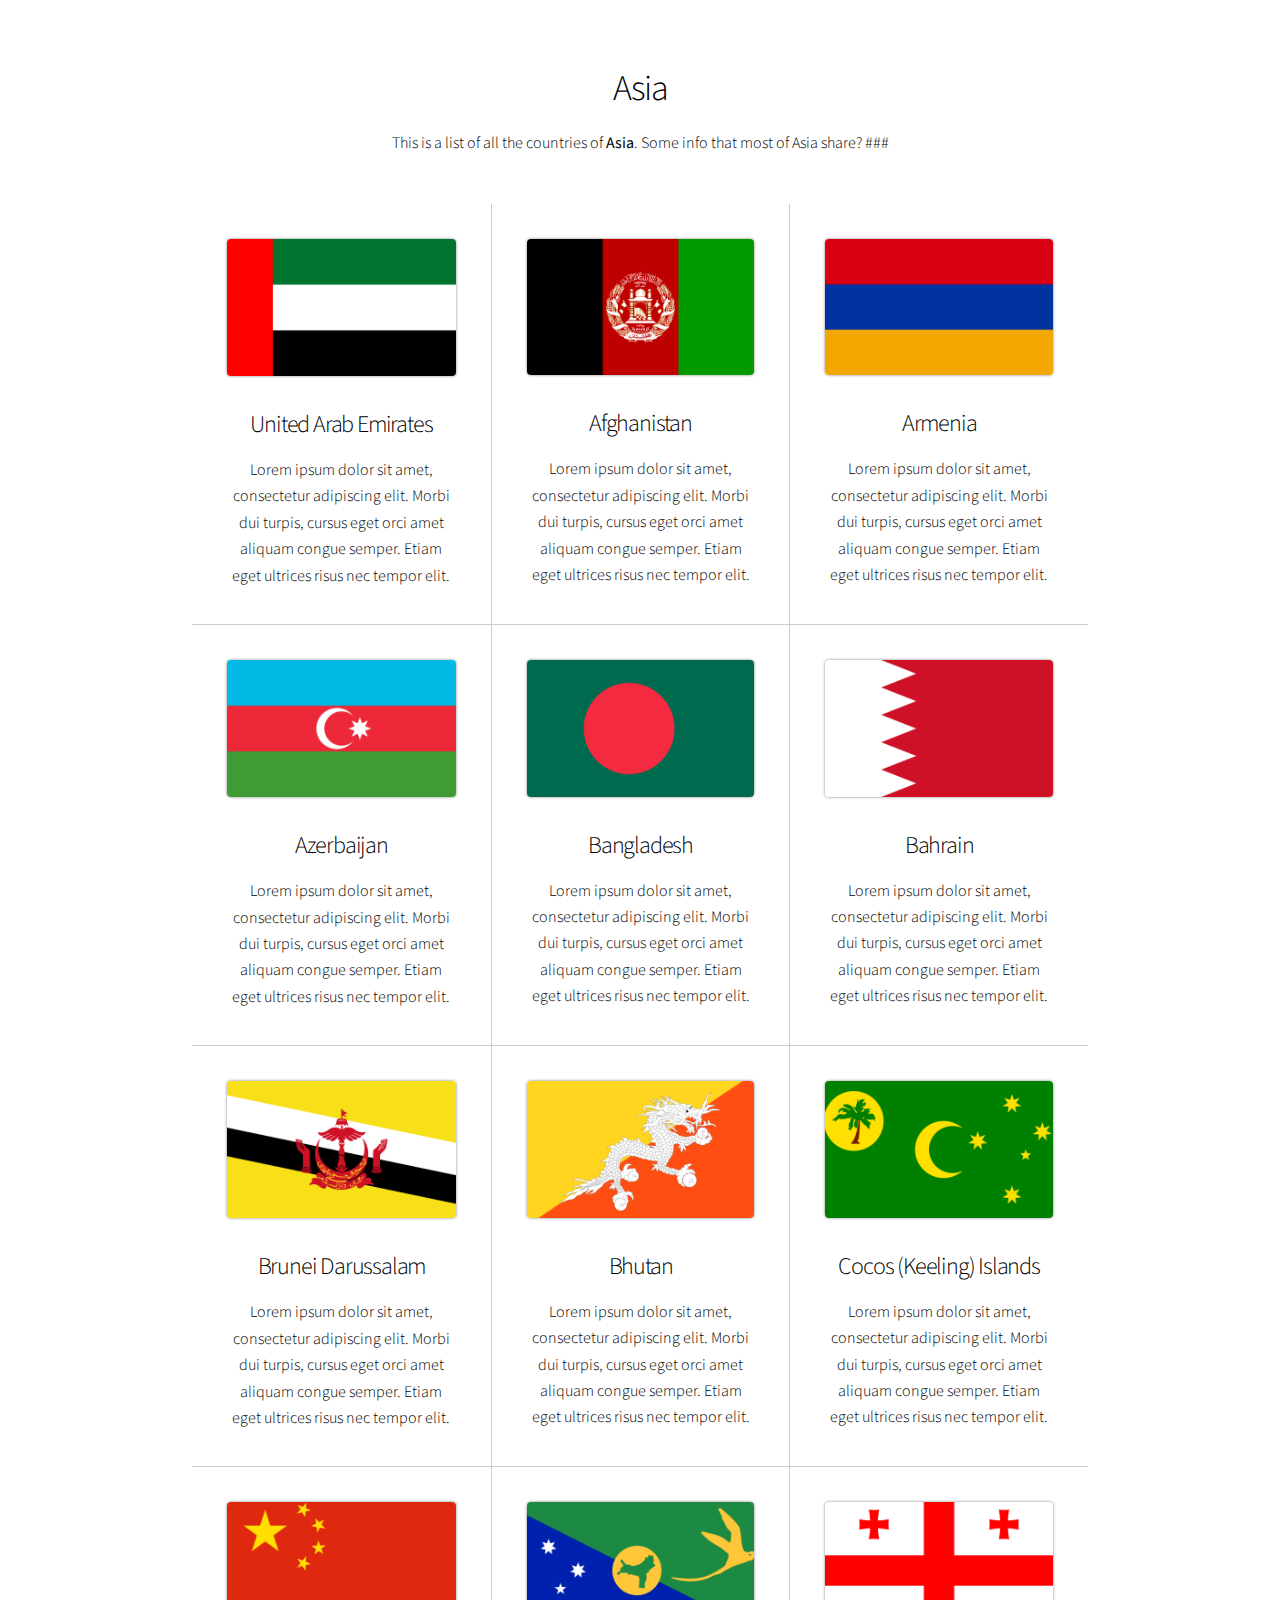
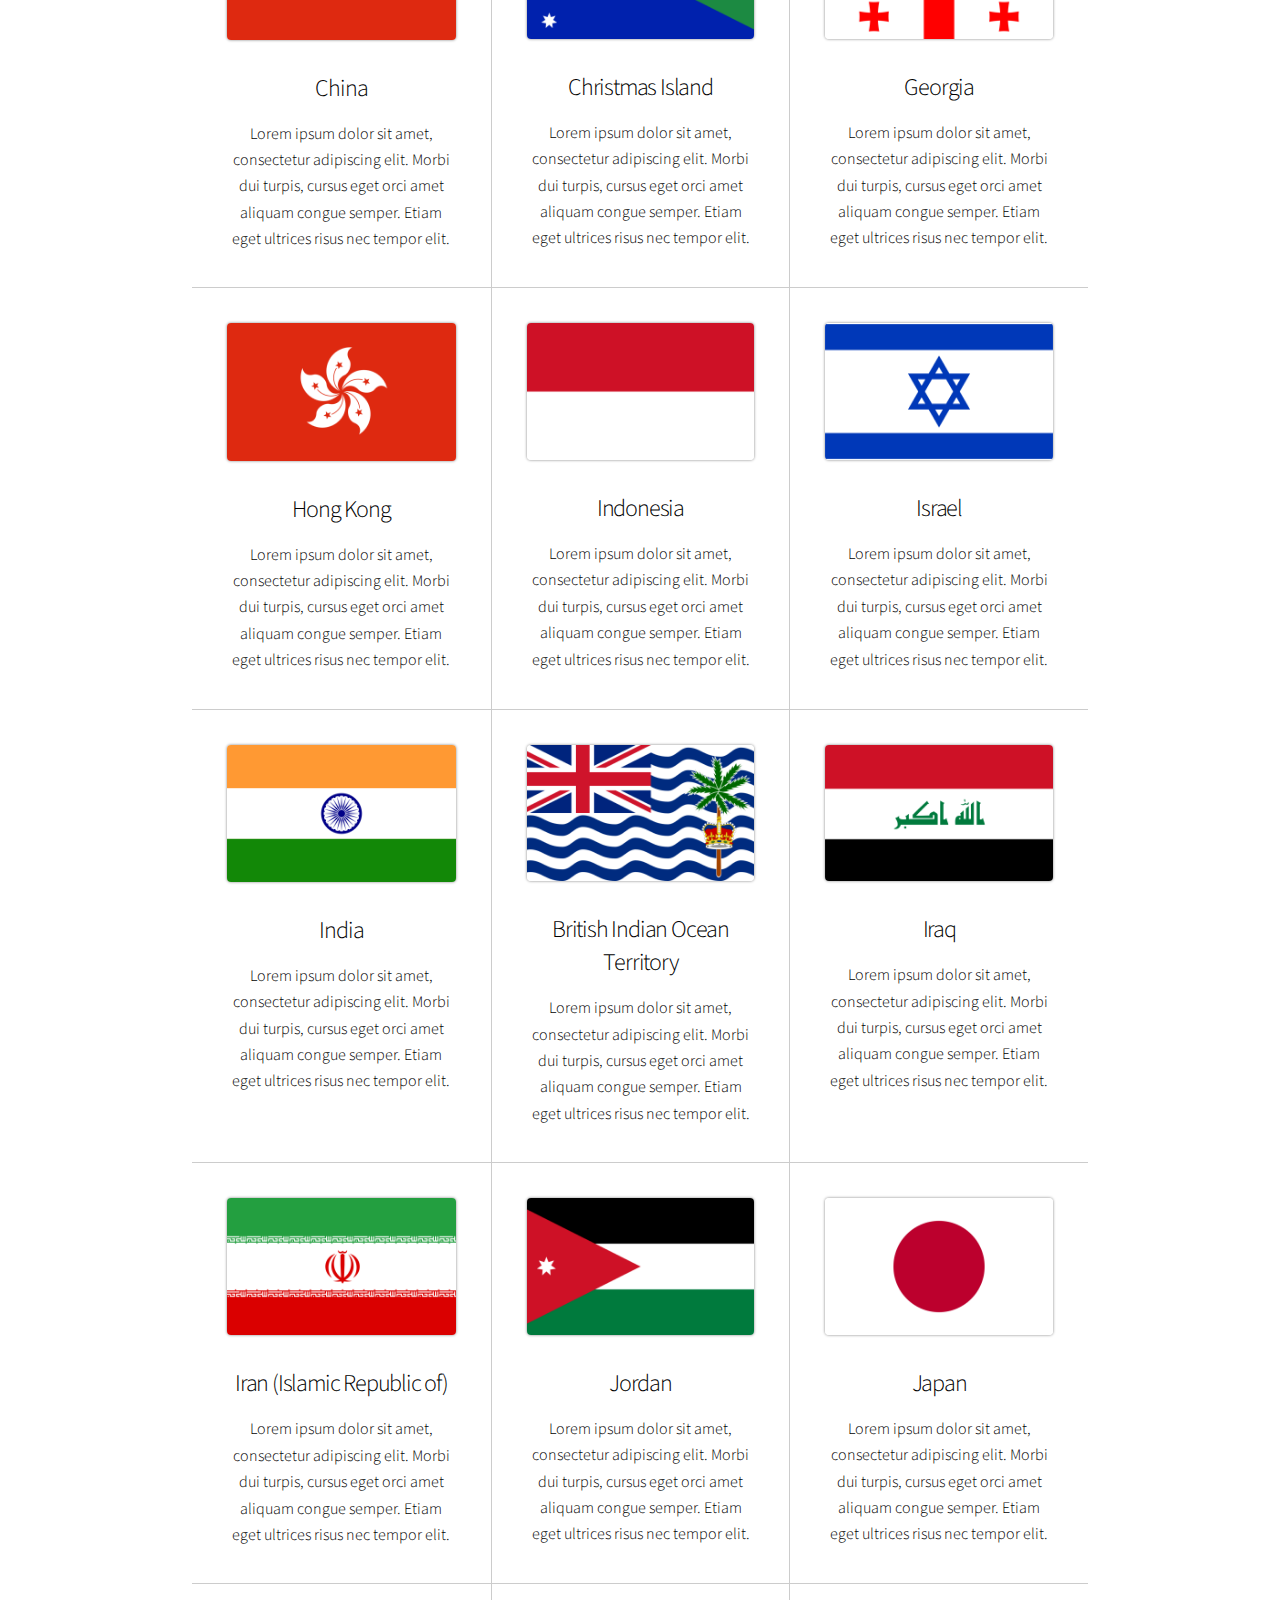
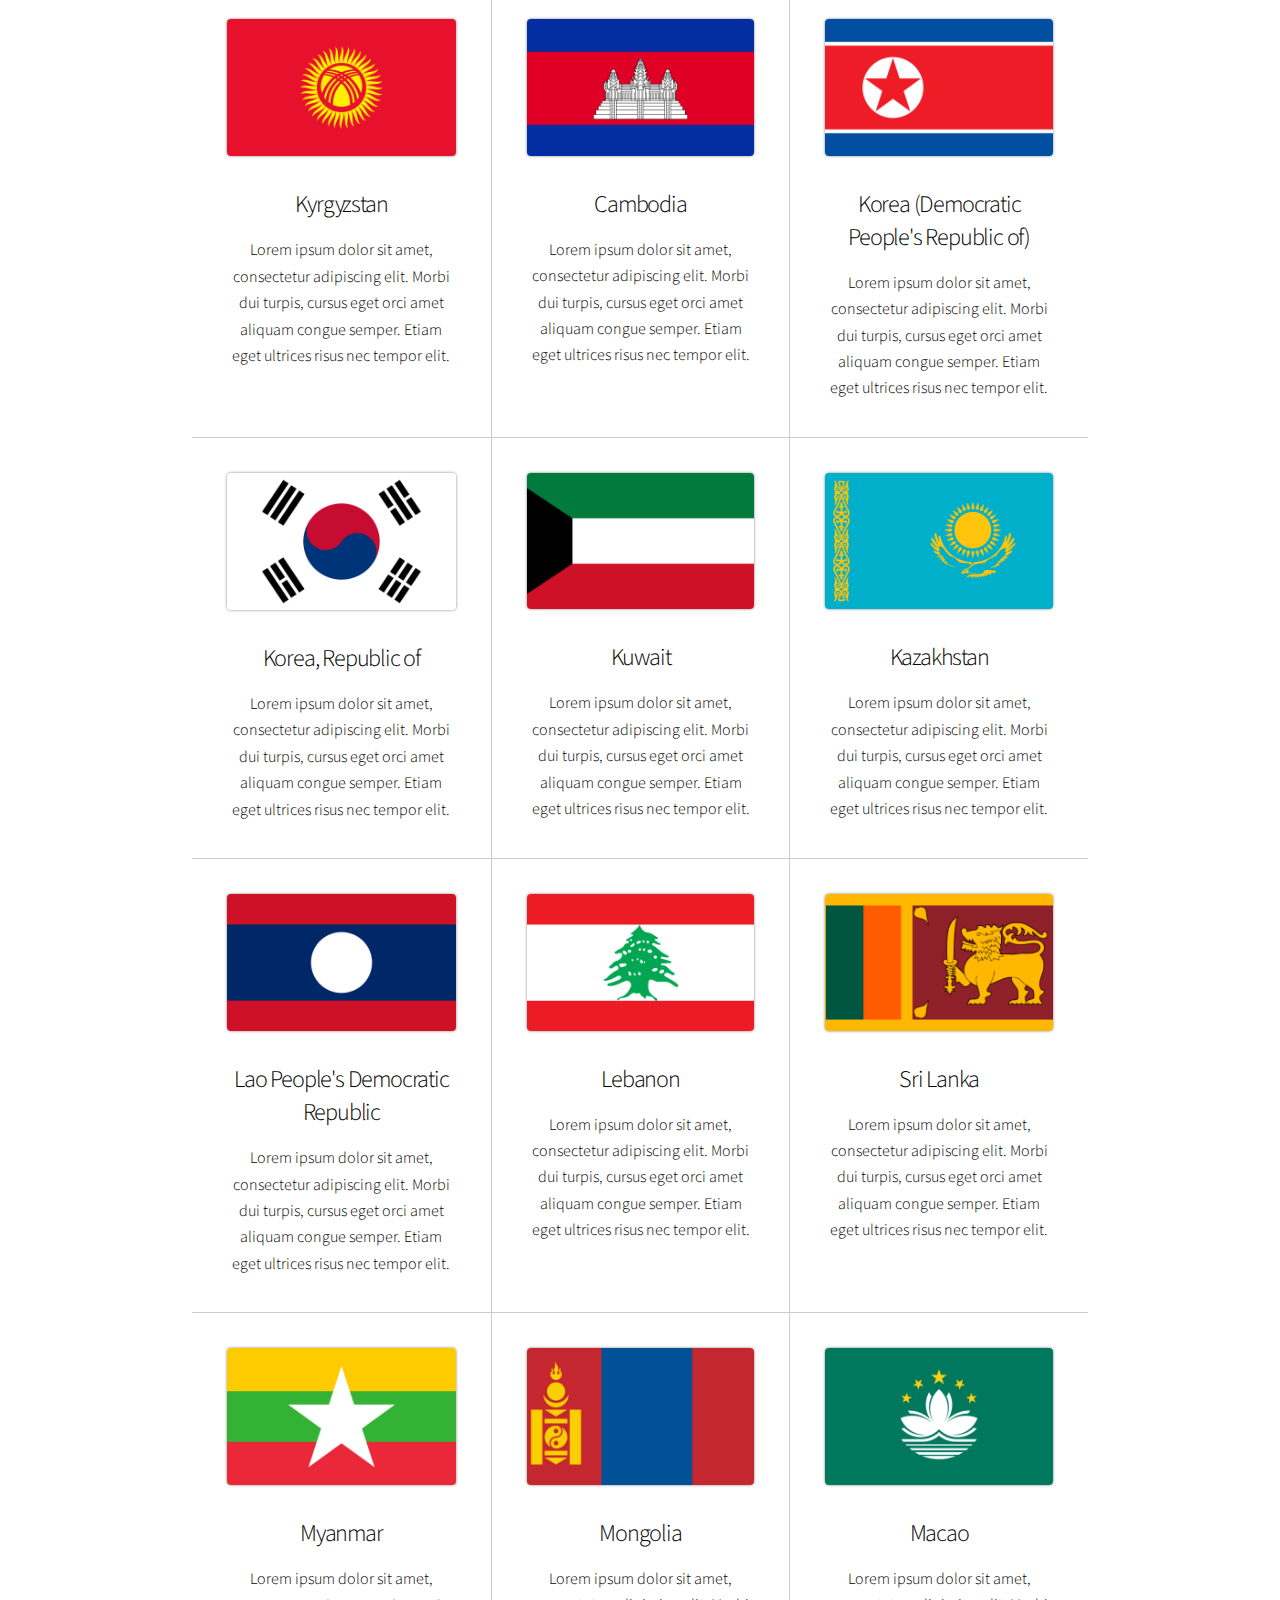
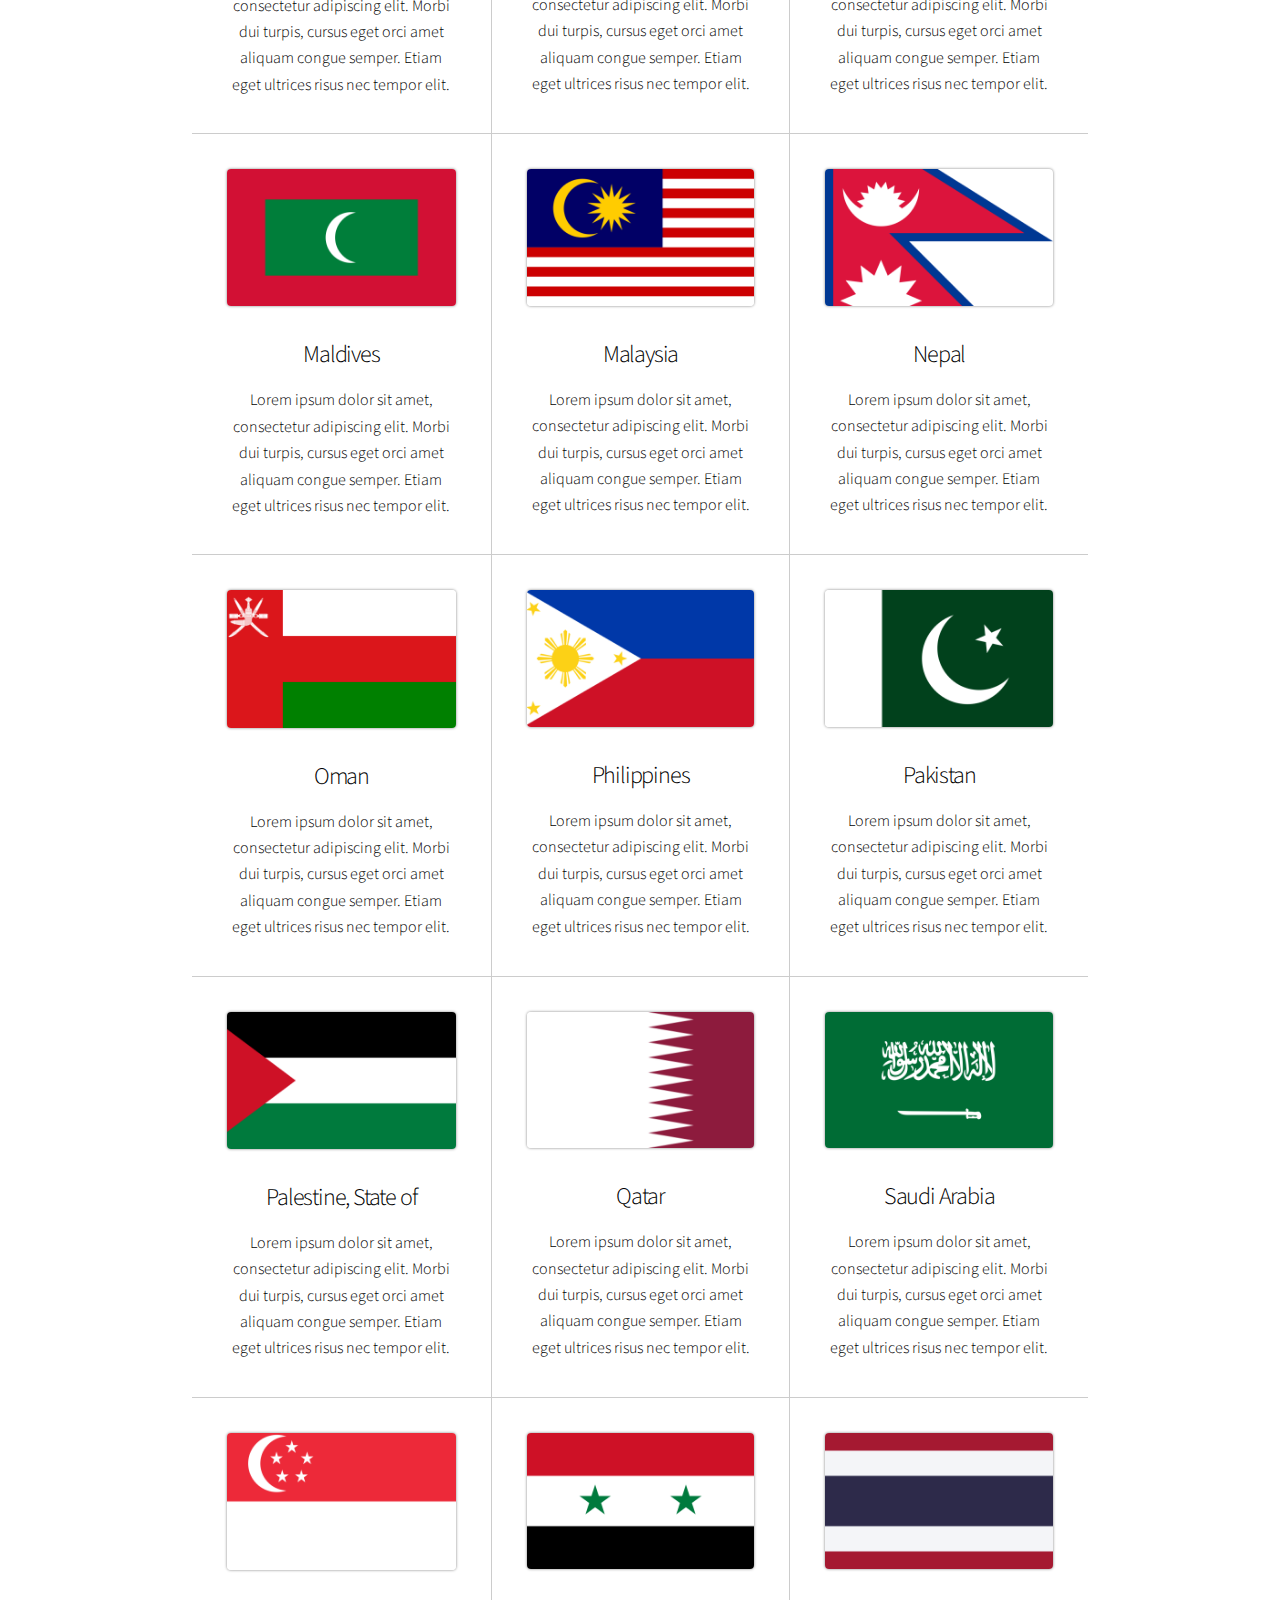
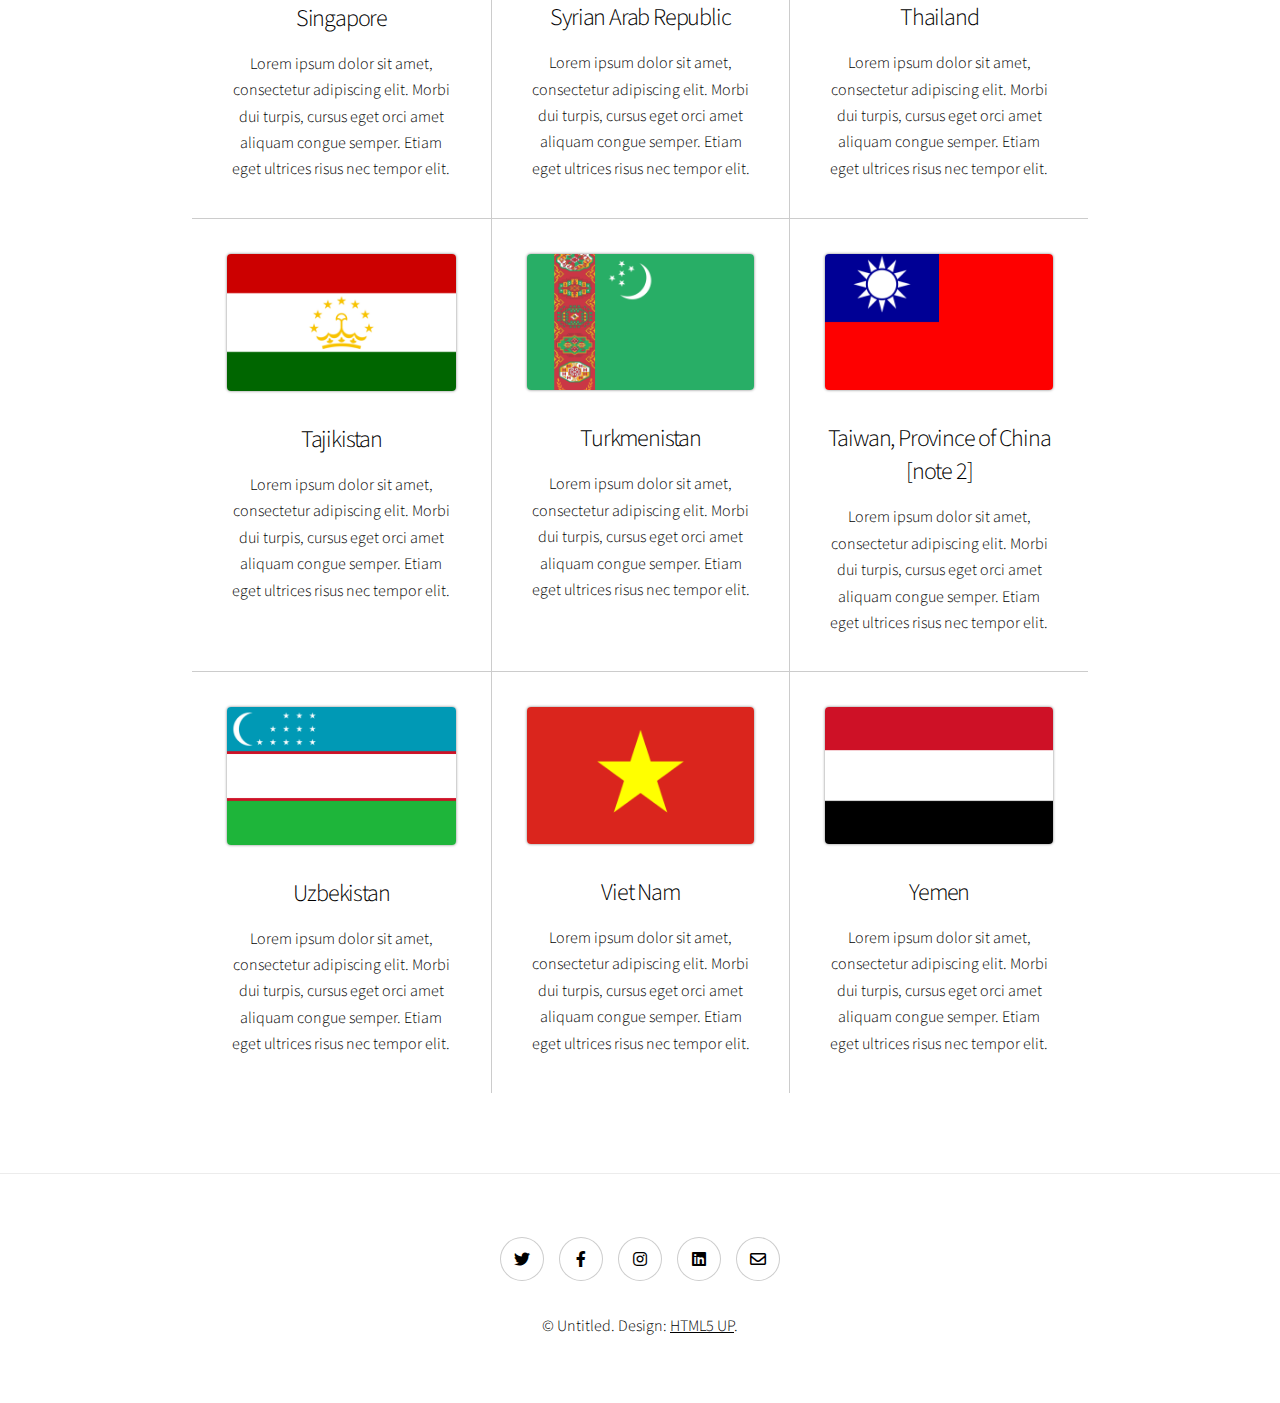
<file: asia/index.html>
<!DOCTYPE HTML>
<!--
	Story by HTML5 UP
	html5up.net | @ajlkn
	Free for personal and commercial use under the CCA 3.0 license (html5up.net/license)
-->
<html>
	<head>
		<title>A21@AC: Asia</title>
		<meta charset="utf-8" />
		<meta name="viewport" content="width=device-width, initial-scale=1, user-scalable=no" />
		<link rel="stylesheet" href="../assets/css/main.css" />
		<noscript><link rel="stylesheet" href="../assets/css/noscript.css" /></noscript>
	</head>
	<body class="is-preload">

		<!-- Wrapper -->
			<div id="wrapper" class="divided">
			<!-- Items -->
					<section class="wrapper style1 align-center">
						<div class="inner">
							<h2>Asia</h2>
							<p>This is a list of all the countries of <strong>Asia</strong>. Some info that most of Asia share? ###</p>
							<div class="items style1 small onload-fade-in">
								<section>
									<span class="image fit"><img src="flags/ae.png"></img></span>
									<h3>United Arab Emirates</h3>
									<p>Lorem ipsum dolor sit amet, consectetur adipiscing elit. Morbi dui turpis, cursus eget orci amet aliquam congue semper. Etiam eget ultrices risus nec tempor elit.
								</section>
								<section>
									<span class="image fit"><img src="flags/af.png"></img></span>
									<h3>Afghanistan</h3>
									<p>Lorem ipsum dolor sit amet, consectetur adipiscing elit. Morbi dui turpis, cursus eget orci amet aliquam congue semper. Etiam eget ultrices risus nec tempor elit.
								</section>
								<section>
									<span class="image fit"><img src="flags/am.png"></img></span>
									<h3>Armenia</h3>
									<p>Lorem ipsum dolor sit amet, consectetur adipiscing elit. Morbi dui turpis, cursus eget orci amet aliquam congue semper. Etiam eget ultrices risus nec tempor elit.
								</section>
								<section>
									<span class="image fit"><img src="flags/az.png"></img></span>
									<h3>Azerbaijan</h3>
									<p>Lorem ipsum dolor sit amet, consectetur adipiscing elit. Morbi dui turpis, cursus eget orci amet aliquam congue semper. Etiam eget ultrices risus nec tempor elit.
								</section>
								<section>
									<span class="image fit"><img src="flags/bd.png"></img></span>
									<h3>Bangladesh</h3>
									<p>Lorem ipsum dolor sit amet, consectetur adipiscing elit. Morbi dui turpis, cursus eget orci amet aliquam congue semper. Etiam eget ultrices risus nec tempor elit.
								</section>
								<section>
									<span class="image fit"><img src="flags/bh.png"></img></span>
									<h3>Bahrain</h3>
									<p>Lorem ipsum dolor sit amet, consectetur adipiscing elit. Morbi dui turpis, cursus eget orci amet aliquam congue semper. Etiam eget ultrices risus nec tempor elit.
								</section>
								<section>
									<span class="image fit"><img src="flags/bn.png"></img></span>
									<h3>Brunei Darussalam</h3>
									<p>Lorem ipsum dolor sit amet, consectetur adipiscing elit. Morbi dui turpis, cursus eget orci amet aliquam congue semper. Etiam eget ultrices risus nec tempor elit.
								</section>
								<section>
									<span class="image fit"><img src="flags/bt.png"></img></span>
									<h3>Bhutan</h3>
									<p>Lorem ipsum dolor sit amet, consectetur adipiscing elit. Morbi dui turpis, cursus eget orci amet aliquam congue semper. Etiam eget ultrices risus nec tempor elit.
								</section>
								<section>
									<span class="image fit"><img src="flags/cc.png"></img></span>
									<h3>Cocos (Keeling) Islands</h3>
									<p>Lorem ipsum dolor sit amet, consectetur adipiscing elit. Morbi dui turpis, cursus eget orci amet aliquam congue semper. Etiam eget ultrices risus nec tempor elit.
								</section>
								<section>
									<span class="image fit"><img src="flags/cn.png"></img></span>
									<h3>China</h3>
									<p>Lorem ipsum dolor sit amet, consectetur adipiscing elit. Morbi dui turpis, cursus eget orci amet aliquam congue semper. Etiam eget ultrices risus nec tempor elit.
								</section>
								<section>
									<span class="image fit"><img src="flags/cx.png"></img></span>
									<h3>Christmas Island</h3>
									<p>Lorem ipsum dolor sit amet, consectetur adipiscing elit. Morbi dui turpis, cursus eget orci amet aliquam congue semper. Etiam eget ultrices risus nec tempor elit.
								</section>
								<section>
									<span class="image fit"><img src="flags/ge.png"></img></span>
									<h3>Georgia</h3>
									<p>Lorem ipsum dolor sit amet, consectetur adipiscing elit. Morbi dui turpis, cursus eget orci amet aliquam congue semper. Etiam eget ultrices risus nec tempor elit.
								</section>
								<section>
									<span class="image fit"><img src="flags/hk.png"></img></span>
									<h3>Hong Kong</h3>
									<p>Lorem ipsum dolor sit amet, consectetur adipiscing elit. Morbi dui turpis, cursus eget orci amet aliquam congue semper. Etiam eget ultrices risus nec tempor elit.
								</section>
								<section>
									<span class="image fit"><img src="flags/id.png"></img></span>
									<h3>Indonesia</h3>
									<p>Lorem ipsum dolor sit amet, consectetur adipiscing elit. Morbi dui turpis, cursus eget orci amet aliquam congue semper. Etiam eget ultrices risus nec tempor elit.
								</section>
								<section>
									<span class="image fit"><img src="flags/il.png"></img></span>
									<h3>Israel</h3>
									<p>Lorem ipsum dolor sit amet, consectetur adipiscing elit. Morbi dui turpis, cursus eget orci amet aliquam congue semper. Etiam eget ultrices risus nec tempor elit.
								</section>
								<section>
									<span class="image fit"><img src="flags/in.png"></img></span>
									<h3>India</h3>
									<p>Lorem ipsum dolor sit amet, consectetur adipiscing elit. Morbi dui turpis, cursus eget orci amet aliquam congue semper. Etiam eget ultrices risus nec tempor elit.
								</section>
								<section>
									<span class="image fit"><img src="flags/io.png"></img></span>
									<h3>British Indian Ocean Territory</h3>
									<p>Lorem ipsum dolor sit amet, consectetur adipiscing elit. Morbi dui turpis, cursus eget orci amet aliquam congue semper. Etiam eget ultrices risus nec tempor elit.
								</section>
								<section>
									<span class="image fit"><img src="flags/iq.png"></img></span>
									<h3>Iraq</h3>
									<p>Lorem ipsum dolor sit amet, consectetur adipiscing elit. Morbi dui turpis, cursus eget orci amet aliquam congue semper. Etiam eget ultrices risus nec tempor elit.
								</section>
								<section>
									<span class="image fit"><img src="flags/ir.png"></img></span>
									<h3>Iran (Islamic Republic of)</h3>
									<p>Lorem ipsum dolor sit amet, consectetur adipiscing elit. Morbi dui turpis, cursus eget orci amet aliquam congue semper. Etiam eget ultrices risus nec tempor elit.
								</section>
								<section>
									<span class="image fit"><img src="flags/jo.png"></img></span>
									<h3>Jordan</h3>
									<p>Lorem ipsum dolor sit amet, consectetur adipiscing elit. Morbi dui turpis, cursus eget orci amet aliquam congue semper. Etiam eget ultrices risus nec tempor elit.
								</section>
								<section>
									<span class="image fit"><img src="flags/jp.png"></img></span>
									<h3>Japan</h3>
									<p>Lorem ipsum dolor sit amet, consectetur adipiscing elit. Morbi dui turpis, cursus eget orci amet aliquam congue semper. Etiam eget ultrices risus nec tempor elit.
								</section>
								<section>
									<span class="image fit"><img src="flags/kg.png"></img></span>
									<h3>Kyrgyzstan</h3>
									<p>Lorem ipsum dolor sit amet, consectetur adipiscing elit. Morbi dui turpis, cursus eget orci amet aliquam congue semper. Etiam eget ultrices risus nec tempor elit.
								</section>
								<section>
									<span class="image fit"><img src="flags/kh.png"></img></span>
									<h3>Cambodia</h3>
									<p>Lorem ipsum dolor sit amet, consectetur adipiscing elit. Morbi dui turpis, cursus eget orci amet aliquam congue semper. Etiam eget ultrices risus nec tempor elit.
								</section>
								<section>
									<span class="image fit"><img src="flags/kp.png"></img></span>
									<h3>Korea (Democratic People's Republic of)</h3>
									<p>Lorem ipsum dolor sit amet, consectetur adipiscing elit. Morbi dui turpis, cursus eget orci amet aliquam congue semper. Etiam eget ultrices risus nec tempor elit.
								</section>
								<section>
									<span class="image fit"><img src="flags/kr.png"></img></span>
									<h3>Korea, Republic of</h3>
									<p>Lorem ipsum dolor sit amet, consectetur adipiscing elit. Morbi dui turpis, cursus eget orci amet aliquam congue semper. Etiam eget ultrices risus nec tempor elit.
								</section>
								<section>
									<span class="image fit"><img src="flags/kw.png"></img></span>
									<h3>Kuwait</h3>
									<p>Lorem ipsum dolor sit amet, consectetur adipiscing elit. Morbi dui turpis, cursus eget orci amet aliquam congue semper. Etiam eget ultrices risus nec tempor elit.
								</section>
								<section>
									<span class="image fit"><img src="flags/kz.png"></img></span>
									<h3>Kazakhstan</h3>
									<p>Lorem ipsum dolor sit amet, consectetur adipiscing elit. Morbi dui turpis, cursus eget orci amet aliquam congue semper. Etiam eget ultrices risus nec tempor elit.
								</section>
								<section>
									<span class="image fit"><img src="flags/la.png"></img></span>
									<h3>Lao People's Democratic Republic</h3>
									<p>Lorem ipsum dolor sit amet, consectetur adipiscing elit. Morbi dui turpis, cursus eget orci amet aliquam congue semper. Etiam eget ultrices risus nec tempor elit.
								</section>
								<section>
									<span class="image fit"><img src="flags/lb.png"></img></span>
									<h3>Lebanon</h3>
									<p>Lorem ipsum dolor sit amet, consectetur adipiscing elit. Morbi dui turpis, cursus eget orci amet aliquam congue semper. Etiam eget ultrices risus nec tempor elit.
								</section>
								<section>
									<span class="image fit"><img src="flags/lk.png"></img></span>
									<h3>Sri Lanka</h3>
									<p>Lorem ipsum dolor sit amet, consectetur adipiscing elit. Morbi dui turpis, cursus eget orci amet aliquam congue semper. Etiam eget ultrices risus nec tempor elit.
								</section>
								<section>
									<span class="image fit"><img src="flags/mm.png"></img></span>
									<h3>Myanmar</h3>
									<p>Lorem ipsum dolor sit amet, consectetur adipiscing elit. Morbi dui turpis, cursus eget orci amet aliquam congue semper. Etiam eget ultrices risus nec tempor elit.
								</section>
								<section>
									<span class="image fit"><img src="flags/mn.png"></img></span>
									<h3>Mongolia</h3>
									<p>Lorem ipsum dolor sit amet, consectetur adipiscing elit. Morbi dui turpis, cursus eget orci amet aliquam congue semper. Etiam eget ultrices risus nec tempor elit.
								</section>
								<section>
									<span class="image fit"><img src="flags/mo.png"></img></span>
									<h3>Macao</h3>
									<p>Lorem ipsum dolor sit amet, consectetur adipiscing elit. Morbi dui turpis, cursus eget orci amet aliquam congue semper. Etiam eget ultrices risus nec tempor elit.
								</section>
								<section>
									<span class="image fit"><img src="flags/mv.png"></img></span>
									<h3>Maldives</h3>
									<p>Lorem ipsum dolor sit amet, consectetur adipiscing elit. Morbi dui turpis, cursus eget orci amet aliquam congue semper. Etiam eget ultrices risus nec tempor elit.
								</section>
								<section>
									<span class="image fit"><img src="flags/my.png"></img></span>
									<h3>Malaysia</h3>
									<p>Lorem ipsum dolor sit amet, consectetur adipiscing elit. Morbi dui turpis, cursus eget orci amet aliquam congue semper. Etiam eget ultrices risus nec tempor elit.
								</section>
								<section>
									<span class="image fit"><img src="flags/np.png"></img></span>
									<h3>Nepal</h3>
									<p>Lorem ipsum dolor sit amet, consectetur adipiscing elit. Morbi dui turpis, cursus eget orci amet aliquam congue semper. Etiam eget ultrices risus nec tempor elit.
								</section>
								<section>
									<span class="image fit"><img src="flags/om.png"></img></span>
									<h3>Oman</h3>
									<p>Lorem ipsum dolor sit amet, consectetur adipiscing elit. Morbi dui turpis, cursus eget orci amet aliquam congue semper. Etiam eget ultrices risus nec tempor elit.
								</section>
								<section>
									<span class="image fit"><img src="flags/ph.png"></img></span>
									<h3>Philippines</h3>
									<p>Lorem ipsum dolor sit amet, consectetur adipiscing elit. Morbi dui turpis, cursus eget orci amet aliquam congue semper. Etiam eget ultrices risus nec tempor elit.
								</section>
								<section>
									<span class="image fit"><img src="flags/pk.png"></img></span>
									<h3>Pakistan</h3>
									<p>Lorem ipsum dolor sit amet, consectetur adipiscing elit. Morbi dui turpis, cursus eget orci amet aliquam congue semper. Etiam eget ultrices risus nec tempor elit.
								</section>
								<section>
									<span class="image fit"><img src="flags/ps.png"></img></span>
									<h3>Palestine, State of</h3>
									<p>Lorem ipsum dolor sit amet, consectetur adipiscing elit. Morbi dui turpis, cursus eget orci amet aliquam congue semper. Etiam eget ultrices risus nec tempor elit.
								</section>
								<section>
									<span class="image fit"><img src="flags/qa.png"></img></span>
									<h3>Qatar</h3>
									<p>Lorem ipsum dolor sit amet, consectetur adipiscing elit. Morbi dui turpis, cursus eget orci amet aliquam congue semper. Etiam eget ultrices risus nec tempor elit.
								</section>
								<section>
									<span class="image fit"><img src="flags/sa.png"></img></span>
									<h3>Saudi Arabia</h3>
									<p>Lorem ipsum dolor sit amet, consectetur adipiscing elit. Morbi dui turpis, cursus eget orci amet aliquam congue semper. Etiam eget ultrices risus nec tempor elit.
								</section>
								<section>
									<span class="image fit"><img src="flags/sg.png"></img></span>
									<h3>Singapore</h3>
									<p>Lorem ipsum dolor sit amet, consectetur adipiscing elit. Morbi dui turpis, cursus eget orci amet aliquam congue semper. Etiam eget ultrices risus nec tempor elit.
								</section>
								<section>
									<span class="image fit"><img src="flags/sy.png"></img></span>
									<h3>Syrian Arab Republic</h3>
									<p>Lorem ipsum dolor sit amet, consectetur adipiscing elit. Morbi dui turpis, cursus eget orci amet aliquam congue semper. Etiam eget ultrices risus nec tempor elit.
								</section>
								<section>
									<span class="image fit"><img src="flags/th.png"></img></span>
									<h3>Thailand</h3>
									<p>Lorem ipsum dolor sit amet, consectetur adipiscing elit. Morbi dui turpis, cursus eget orci amet aliquam congue semper. Etiam eget ultrices risus nec tempor elit.
								</section>
								<section>
									<span class="image fit"><img src="flags/tj.png"></img></span>
									<h3>Tajikistan</h3>
									<p>Lorem ipsum dolor sit amet, consectetur adipiscing elit. Morbi dui turpis, cursus eget orci amet aliquam congue semper. Etiam eget ultrices risus nec tempor elit.
								</section>
								<section>
									<span class="image fit"><img src="flags/tm.png"></img></span>
									<h3>Turkmenistan</h3>
									<p>Lorem ipsum dolor sit amet, consectetur adipiscing elit. Morbi dui turpis, cursus eget orci amet aliquam congue semper. Etiam eget ultrices risus nec tempor elit.
								</section>
								<section>
									<span class="image fit"><img src="flags/tw.png"></img></span>
									<h3>Taiwan, Province of China [note 2]</h3>
									<p>Lorem ipsum dolor sit amet, consectetur adipiscing elit. Morbi dui turpis, cursus eget orci amet aliquam congue semper. Etiam eget ultrices risus nec tempor elit.
								</section>
								<section>
									<span class="image fit"><img src="flags/uz.png"></img></span>
									<h3>Uzbekistan</h3>
									<p>Lorem ipsum dolor sit amet, consectetur adipiscing elit. Morbi dui turpis, cursus eget orci amet aliquam congue semper. Etiam eget ultrices risus nec tempor elit.
								</section>
								<section>
									<span class="image fit"><img src="flags/vn.png"></img></span>
									<h3>Viet Nam</h3>
									<p>Lorem ipsum dolor sit amet, consectetur adipiscing elit. Morbi dui turpis, cursus eget orci amet aliquam congue semper. Etiam eget ultrices risus nec tempor elit.
								</section>
								<section>
									<span class="image fit"><img src="flags/ye.png"></img></span>
									<h3>Yemen</h3>
									<p>Lorem ipsum dolor sit amet, consectetur adipiscing elit. Morbi dui turpis, cursus eget orci amet aliquam congue semper. Etiam eget ultrices risus nec tempor elit.
								</section>
								
							</div>
						</div>
					</section>
			<!-- Footer -->
				<footer class="wrapper style1 align-center">
					<div class="inner">
						<ul class="icons">
							<li><a href="#" class="icon brands style2 fa-twitter"><span class="label">Twitter</span></a></li>
							<li><a href="#" class="icon brands style2 fa-facebook-f"><span class="label">Facebook</span></a></li>
							<li><a href="#" class="icon brands style2 fa-instagram"><span class="label">Instagram</span></a></li>
							<li><a href="#" class="icon brands style2 fa-linkedin"><span class="label">LinkedIn</span></a></li>
							<li><a href="#" class="icon style2 fa-envelope"><span class="label">Email</span></a></li>
						</ul>
						<p>&copy; Untitled. Design: <a href="https://html5up.net">HTML5 UP</a>.</p>
					</div>
				</footer>
			</div>

		<!-- Scripts -->
			<script src="../assets/js/jquery.scrollex.min.js"></script>
			<script src="../assets/js/jquery.scrolly.min.js"></script>
			<script src="../assets/js/browser.min.js"></script>
			<script src="../assets/js/breakpoints.min.js"></script>
			<script src="../assets/js/util.js"></script>
			<script src="../assets/js/main.js"></script> 
	</body>
</html>
</file>
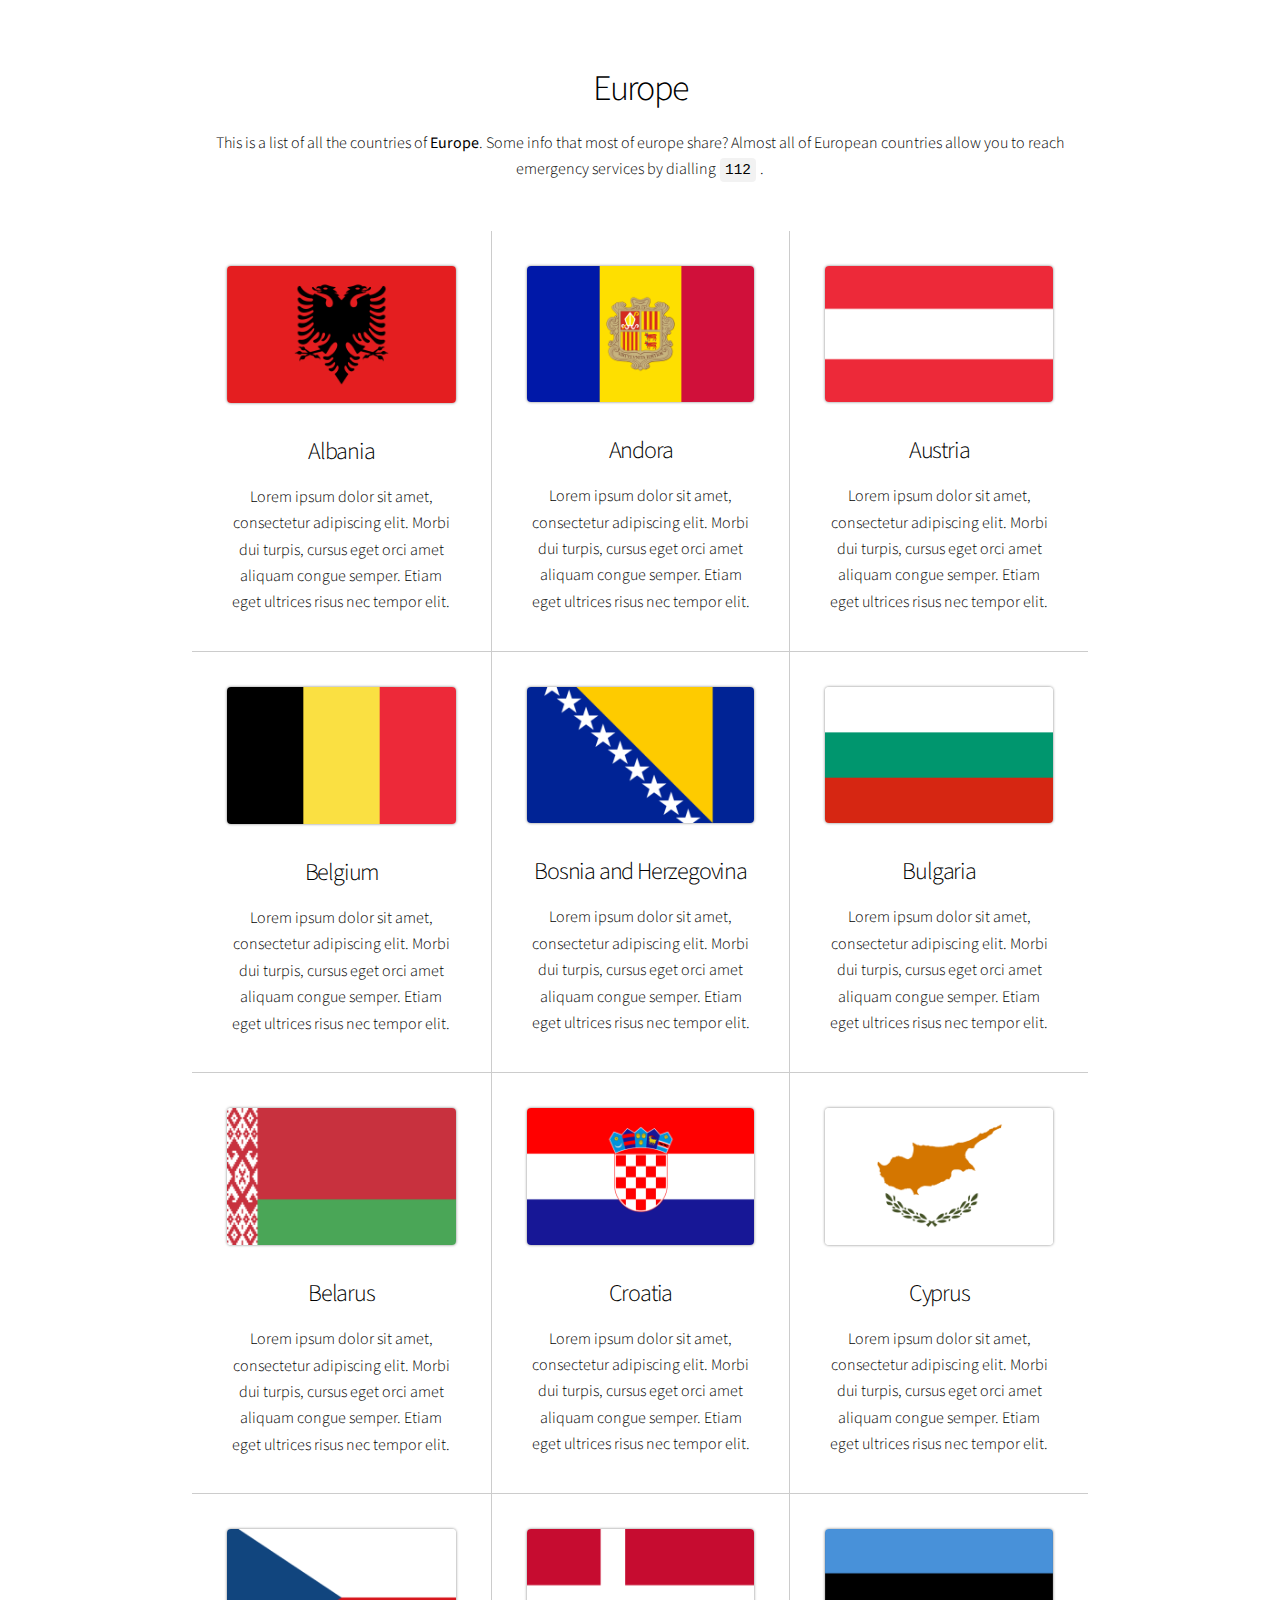
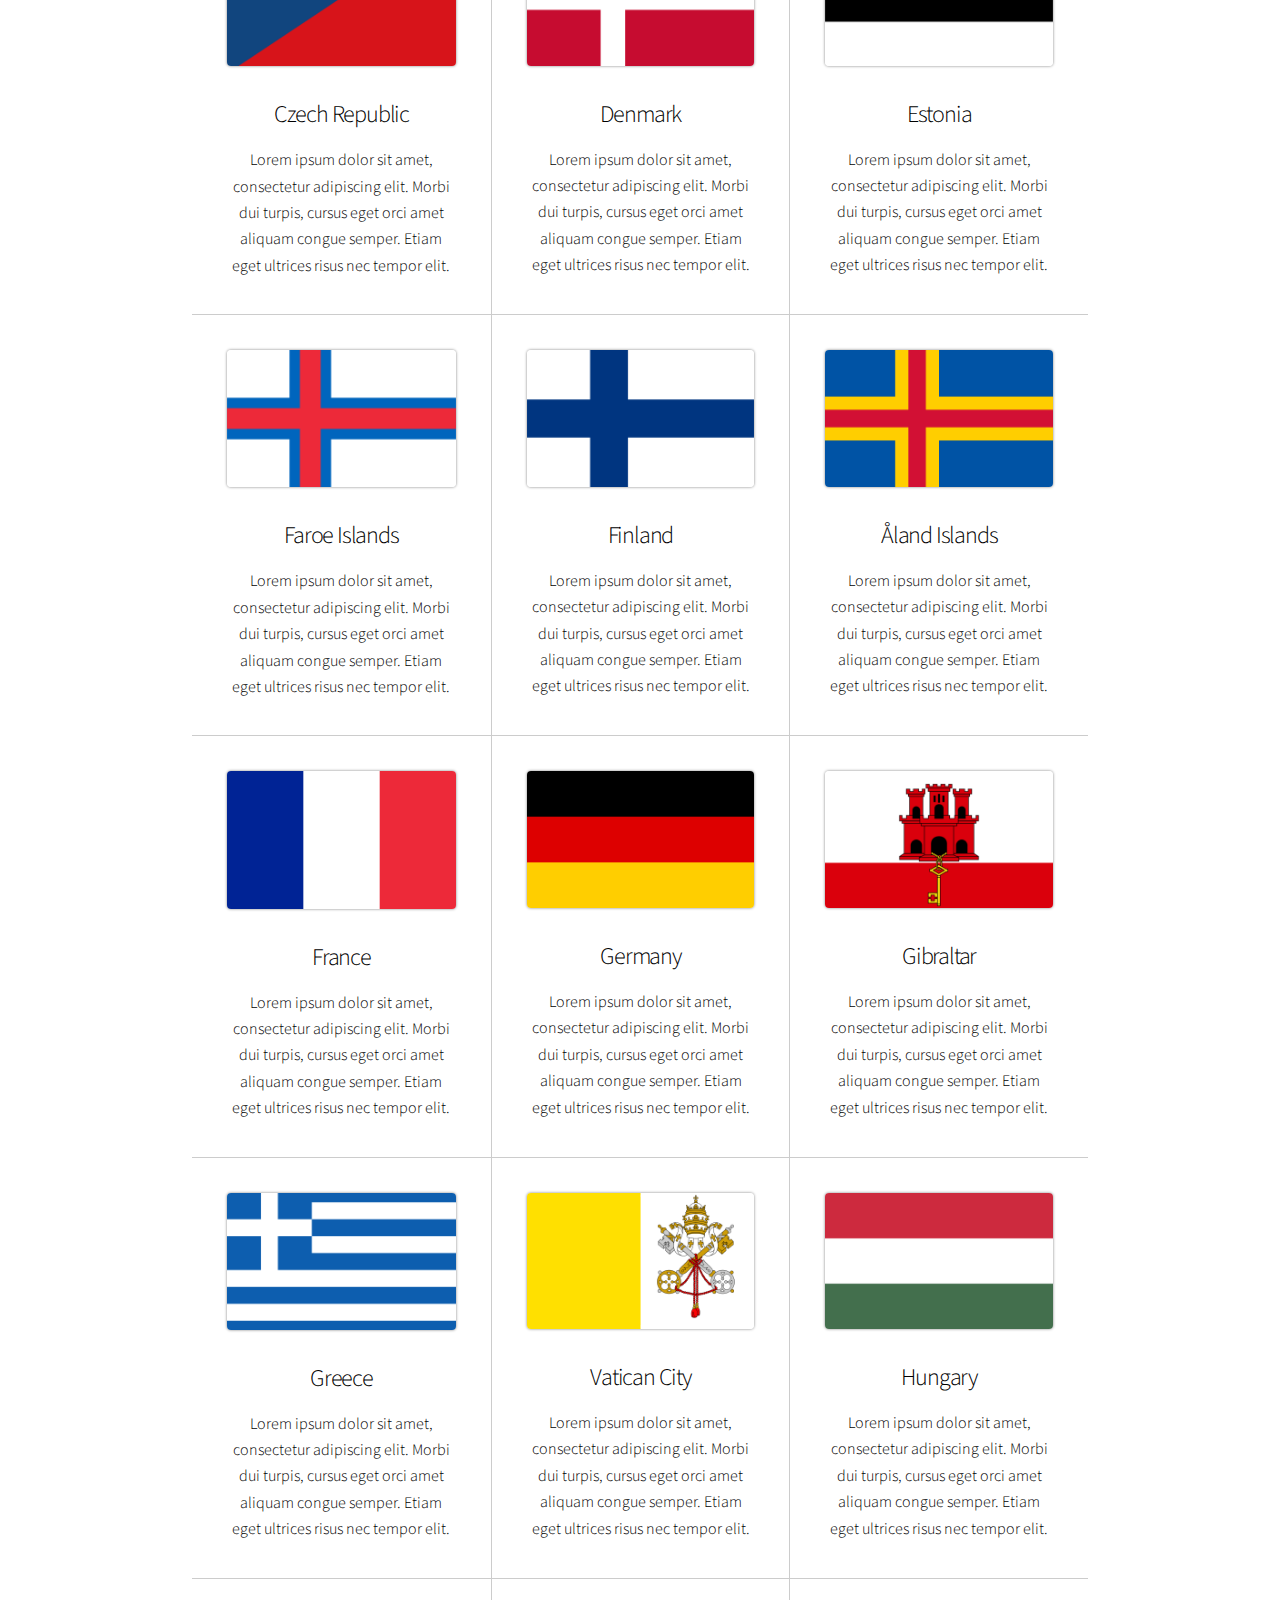
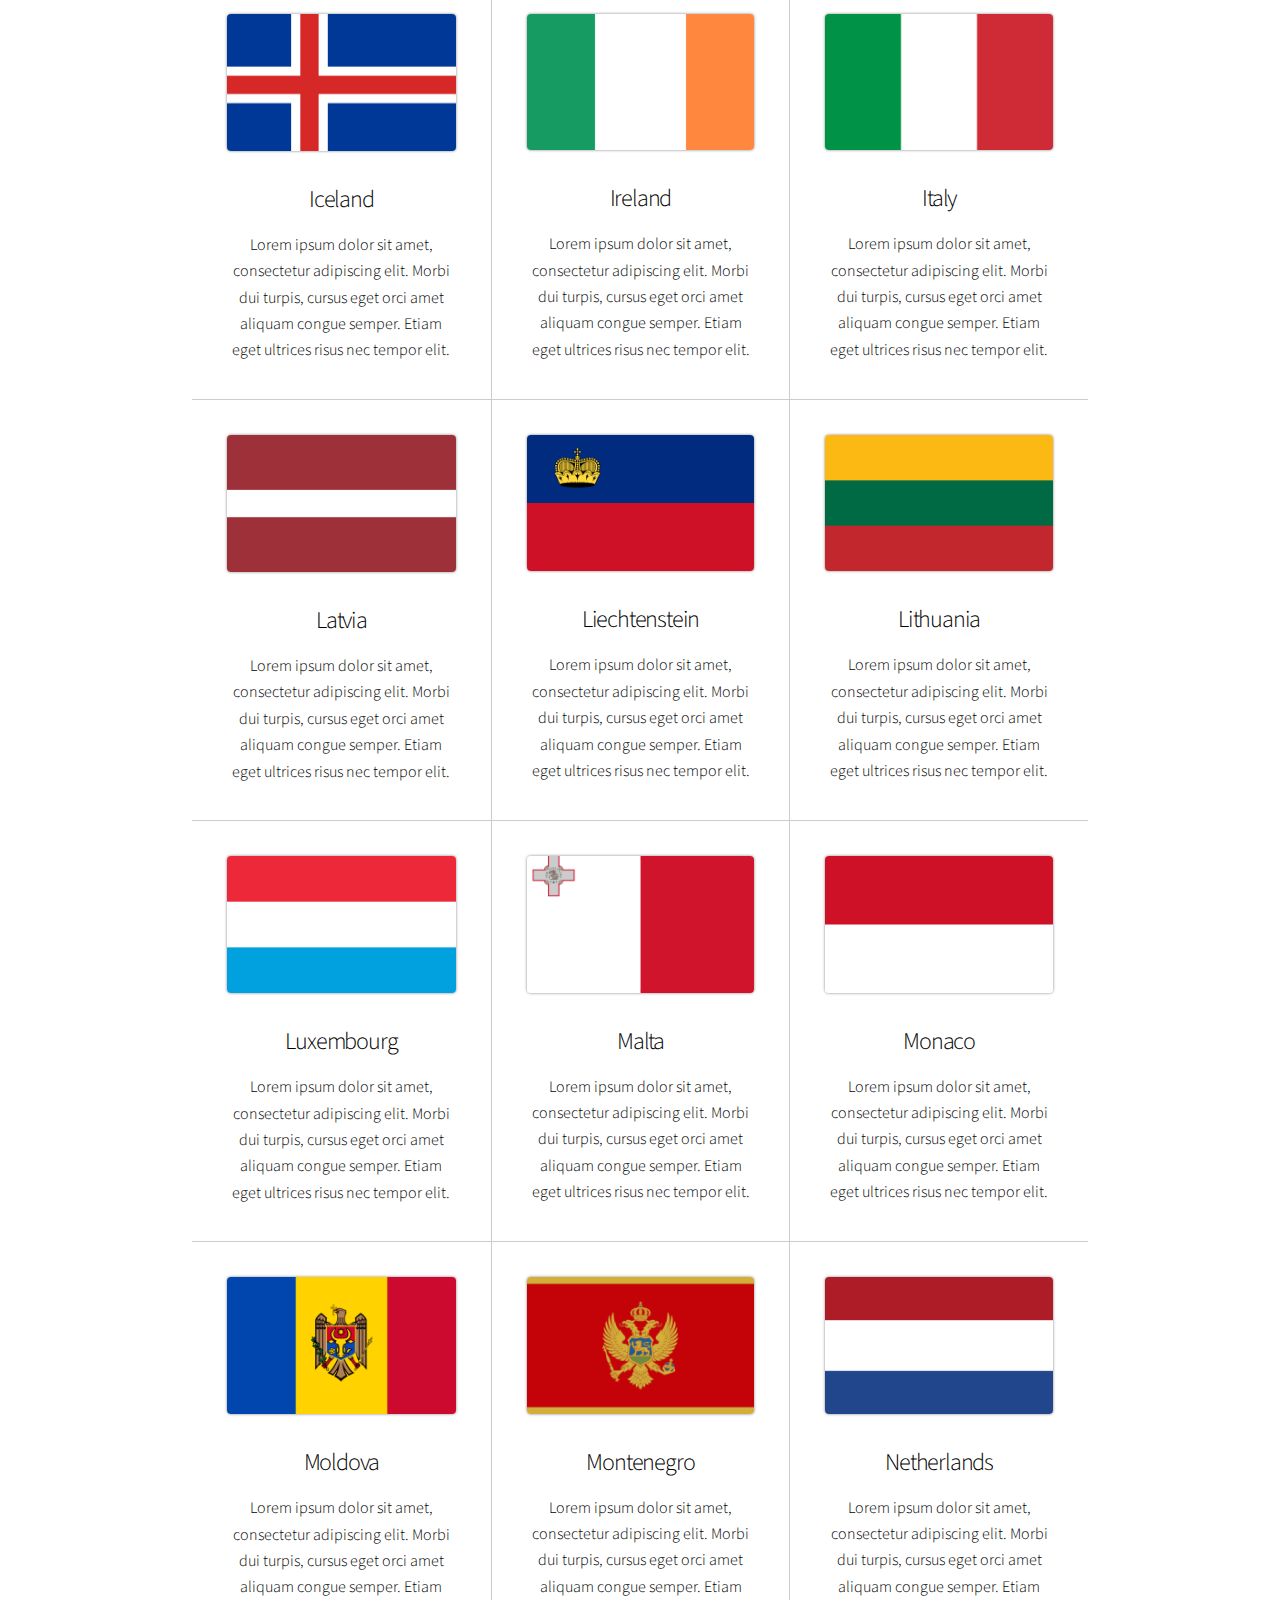
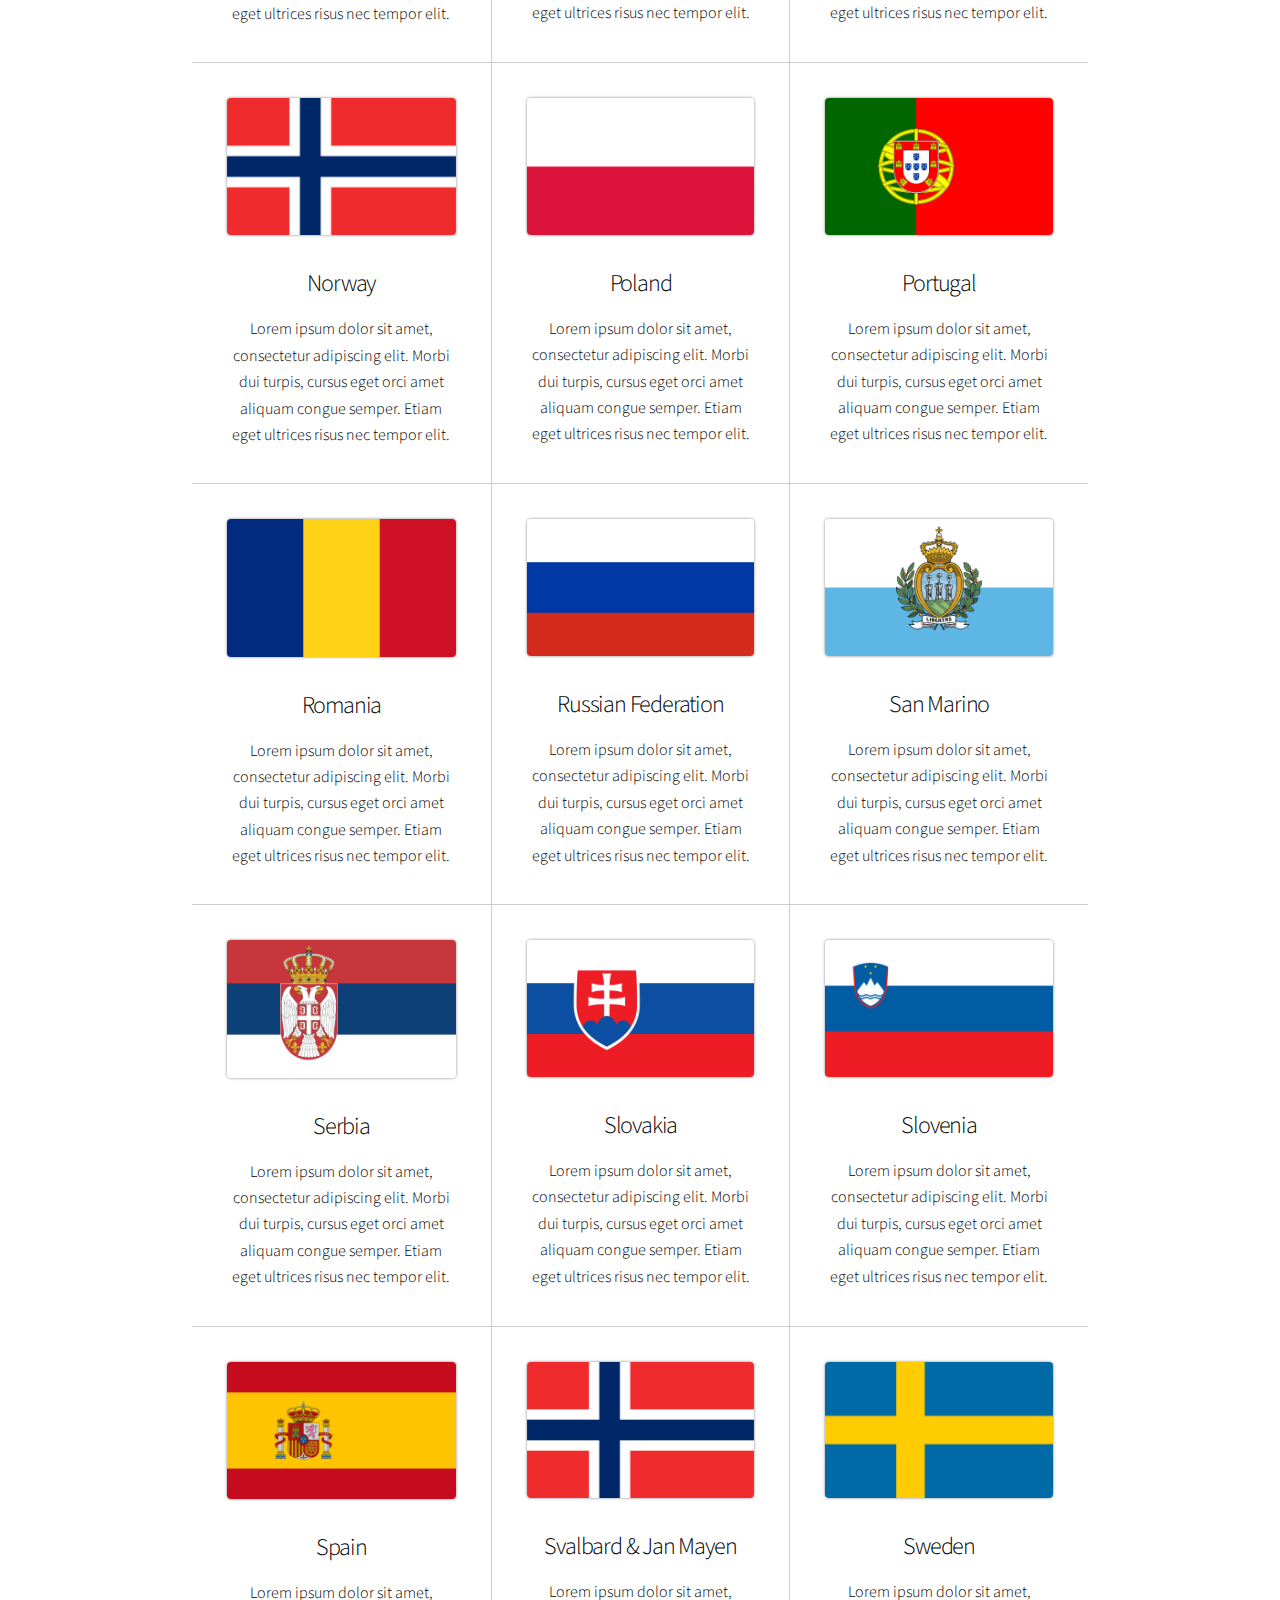
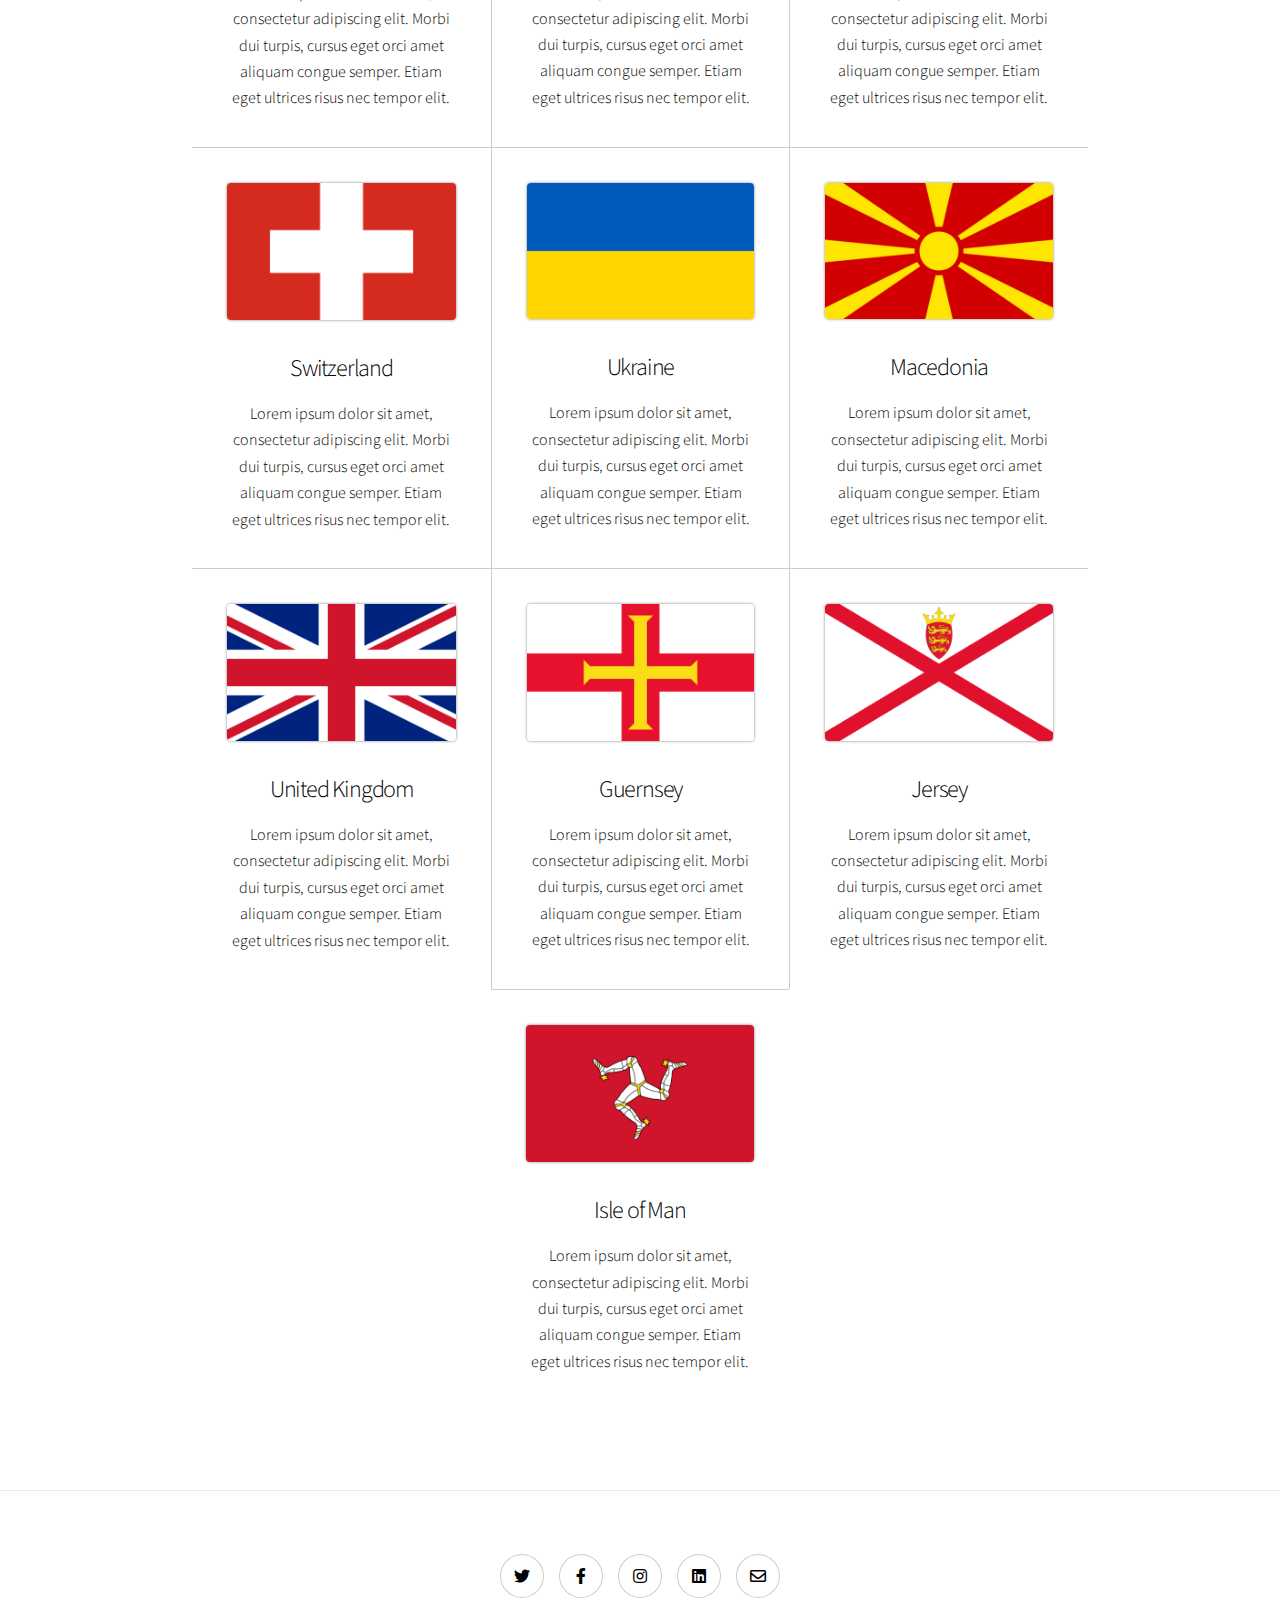
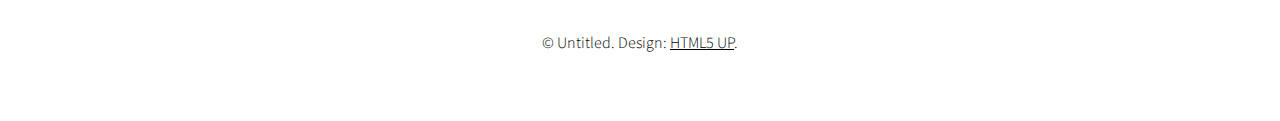
<file: europe/index.html>
<!DOCTYPE HTML>
<!--
	Story by HTML5 UP
	html5up.net | @ajlkn
	Free for personal and commercial use under the CCA 3.0 license (html5up.net/license)
-->
<html>
	<head>
		<title>A21@AC: Europe</title>
		<meta charset="utf-8" />
		<meta name="viewport" content="width=device-width, initial-scale=1, user-scalable=no" />
		<link rel="stylesheet" href="../assets/css/main.css" />
		<noscript><link rel="stylesheet" href="../assets/css/noscript.css" /></noscript>
	</head>
	<body class="is-preload">

		<!-- Wrapper -->
			<div id="wrapper" class="divided">
			<!-- Items -->
					<section class="wrapper style1 align-center">
						<div class="inner">
							<h2>Europe</h2>
							<p>This is a list of all the countries of <strong>Europe</strong>. Some info that most of europe share? Almost all of European countries allow you to reach emergency services by dialling<code>112</code>.</p>
							<div class="items style1 small onload-fade-in">
								<section>
									<span class="image fit"><img src="flags/al.png"></img></span>
									<h3>Albania</h3>
									<p>Lorem ipsum dolor sit amet, consectetur adipiscing elit. Morbi dui turpis, cursus eget orci amet aliquam congue semper. Etiam eget ultrices risus nec tempor elit.</p>
								</section>
								<section>
									<span class="image fit"><img src="flags/ad.png"></img></span>
									<h3>Andora</h3>
									<p>Lorem ipsum dolor sit amet, consectetur adipiscing elit. Morbi dui turpis, cursus eget orci amet aliquam congue semper. Etiam eget ultrices risus nec tempor elit.</p>
								</section>
								<section>
									<span class="image fit"><img src="flags/at.png"></img></span>
									<h3>Austria</h3>
									<p>Lorem ipsum dolor sit amet, consectetur adipiscing elit. Morbi dui turpis, cursus eget orci amet aliquam congue semper. Etiam eget ultrices risus nec tempor elit.</p>
								</section>
								<section>
									<span class="image fit"><img src="flags/be.png"></img></span>
									<h3>Belgium</h3>
									<p>Lorem ipsum dolor sit amet, consectetur adipiscing elit. Morbi dui turpis, cursus eget orci amet aliquam congue semper. Etiam eget ultrices risus nec tempor elit.</p>
								</section>
								<section>
									<span class="image fit"><img src="flags/ba.png"></img></span>
									<h3>Bosnia and Herzegovina</h3>
									<p>Lorem ipsum dolor sit amet, consectetur adipiscing elit. Morbi dui turpis, cursus eget orci amet aliquam congue semper. Etiam eget ultrices risus nec tempor elit.</p>
								</section>
								<section>
									<span class="image fit"><img src="flags/bg.png"></img></span>
									<h3>Bulgaria</h3>
									<p>Lorem ipsum dolor sit amet, consectetur adipiscing elit. Morbi dui turpis, cursus eget orci amet aliquam congue semper. Etiam eget ultrices risus nec tempor elit.</p>
								</section>
								<section>
									<span class="image fit"><img src="flags/by.png"></img></span>
									<h3>Belarus</h3>
									<p>Lorem ipsum dolor sit amet, consectetur adipiscing elit. Morbi dui turpis, cursus eget orci amet aliquam congue semper. Etiam eget ultrices risus nec tempor elit.</p>
								</section>
								<section>
									<span class="image fit"><img src="flags/hr.png"></img></span>
									<h3>Croatia</h3>
									<p>Lorem ipsum dolor sit amet, consectetur adipiscing elit. Morbi dui turpis, cursus eget orci amet aliquam congue semper. Etiam eget ultrices risus nec tempor elit.</p>
								</section>
								<section>
									<span class="image fit"><img src="flags/cy.png"></img></span>
									<h3>Cyprus</h3>
									<p>Lorem ipsum dolor sit amet, consectetur adipiscing elit. Morbi dui turpis, cursus eget orci amet aliquam congue semper. Etiam eget ultrices risus nec tempor elit.</p>
								</section>
								<section>
									<span class="image fit"><img src="flags/cz.png"></img></span>
									<h3>Czech Republic</h3>
									<p>Lorem ipsum dolor sit amet, consectetur adipiscing elit. Morbi dui turpis, cursus eget orci amet aliquam congue semper. Etiam eget ultrices risus nec tempor elit.</p>
								</section>
								<section>
									<span class="image fit"><img src="flags/dk.png"></img></span>
									<h3>Denmark</h3>
									<p>Lorem ipsum dolor sit amet, consectetur adipiscing elit. Morbi dui turpis, cursus eget orci amet aliquam congue semper. Etiam eget ultrices risus nec tempor elit.</p>
								</section>
								<section>
									<span class="image fit"><img src="flags/ee.png"></img></span>
									<h3>Estonia</h3>
									<p>Lorem ipsum dolor sit amet, consectetur adipiscing elit. Morbi dui turpis, cursus eget orci amet aliquam congue semper. Etiam eget ultrices risus nec tempor elit.</p>
								</section>
								<section>
									<span class="image fit"><img src="flags/fo.png"></img></span>
									<h3>Faroe Islands</h3>
									<p>Lorem ipsum dolor sit amet, consectetur adipiscing elit. Morbi dui turpis, cursus eget orci amet aliquam congue semper. Etiam eget ultrices risus nec tempor elit.</p>
								</section>
								<section>
									<span class="image fit"><img src="flags/fi.png"></img></span>
									<h3>Finland</h3>
									<p>Lorem ipsum dolor sit amet, consectetur adipiscing elit. Morbi dui turpis, cursus eget orci amet aliquam congue semper. Etiam eget ultrices risus nec tempor elit.</p>
								</section>
								<section>
									<span class="image fit"><img src="flags/ax.png"></img></span>
									<h3>Åland Islands</h3>
									<p>Lorem ipsum dolor sit amet, consectetur adipiscing elit. Morbi dui turpis, cursus eget orci amet aliquam congue semper. Etiam eget ultrices risus nec tempor elit.</p>
								</section>
								<section>
									<span class="image fit"><img src="flags/fr.png"></img></span>
									<h3>France</h3>
									<p>Lorem ipsum dolor sit amet, consectetur adipiscing elit. Morbi dui turpis, cursus eget orci amet aliquam congue semper. Etiam eget ultrices risus nec tempor elit.</p>
								</section>
								<section>
									<span class="image fit"><img src="flags/de.png"></img></span>
									<h3>Germany</h3>
									<p>Lorem ipsum dolor sit amet, consectetur adipiscing elit. Morbi dui turpis, cursus eget orci amet aliquam congue semper. Etiam eget ultrices risus nec tempor elit.</p>
								</section>
								<section>
									<span class="image fit"><img src="flags/gi.png"></img></span>
									<h3>Gibraltar</h3>
									<p>Lorem ipsum dolor sit amet, consectetur adipiscing elit. Morbi dui turpis, cursus eget orci amet aliquam congue semper. Etiam eget ultrices risus nec tempor elit.</p>
								</section>
								<section>
									<span class="image fit"><img src="flags/gr.png"></img></span>
									<h3>Greece</h3>
									<p>Lorem ipsum dolor sit amet, consectetur adipiscing elit. Morbi dui turpis, cursus eget orci amet aliquam congue semper. Etiam eget ultrices risus nec tempor elit.</p>
								</section>
								<section>
									<span class="image fit"><img src="flags/va.png"></img></span>
									<h3>Vatican City</h3>
									<p>Lorem ipsum dolor sit amet, consectetur adipiscing elit. Morbi dui turpis, cursus eget orci amet aliquam congue semper. Etiam eget ultrices risus nec tempor elit.</p>
								</section>
								<section>
									<span class="image fit"><img src="flags/hu.png"></img></span>
									<h3>Hungary</h3>
									<p>Lorem ipsum dolor sit amet, consectetur adipiscing elit. Morbi dui turpis, cursus eget orci amet aliquam congue semper. Etiam eget ultrices risus nec tempor elit.</p>
								</section>
								<section>
									<span class="image fit"><img src="flags/is.png"></img></span>
									<h3>Iceland</h3>
									<p>Lorem ipsum dolor sit amet, consectetur adipiscing elit. Morbi dui turpis, cursus eget orci amet aliquam congue semper. Etiam eget ultrices risus nec tempor elit.</p>
								</section>
								<section>
									<span class="image fit"><img src="flags/ie.png"></img></span>
									<h3>Ireland</h3>
									<p>Lorem ipsum dolor sit amet, consectetur adipiscing elit. Morbi dui turpis, cursus eget orci amet aliquam congue semper. Etiam eget ultrices risus nec tempor elit.</p>
								</section>
								<section>
									<span class="image fit"><img src="flags/it.png"></img></span>
									<h3>Italy</h3>
									<p>Lorem ipsum dolor sit amet, consectetur adipiscing elit. Morbi dui turpis, cursus eget orci amet aliquam congue semper. Etiam eget ultrices risus nec tempor elit.</p>
								</section>
								<section>
									<span class="image fit"><img src="flags/lv.png"></img></span>
									<h3>Latvia</h3>
									<p>Lorem ipsum dolor sit amet, consectetur adipiscing elit. Morbi dui turpis, cursus eget orci amet aliquam congue semper. Etiam eget ultrices risus nec tempor elit.</p>
								</section>
								<section>
									<span class="image fit"><img src="flags/li.png"></img></span>
									<h3>Liechtenstein</h3>
									<p>Lorem ipsum dolor sit amet, consectetur adipiscing elit. Morbi dui turpis, cursus eget orci amet aliquam congue semper. Etiam eget ultrices risus nec tempor elit.</p>
								</section>
								<section>
									<span class="image fit"><img src="flags/lt.png"></img></span>
									<h3>Lithuania</h3>
									<p>Lorem ipsum dolor sit amet, consectetur adipiscing elit. Morbi dui turpis, cursus eget orci amet aliquam congue semper. Etiam eget ultrices risus nec tempor elit.</p>
								</section>
								<section>
									<span class="image fit"><img src="flags/lu.png"></img></span>
									<h3>Luxembourg</h3>
									<p>Lorem ipsum dolor sit amet, consectetur adipiscing elit. Morbi dui turpis, cursus eget orci amet aliquam congue semper. Etiam eget ultrices risus nec tempor elit.</p>
								</section>
								<section>
									<span class="image fit"><img src="flags/mt.png"></img></span>
									<h3>Malta</h3>
									<p>Lorem ipsum dolor sit amet, consectetur adipiscing elit. Morbi dui turpis, cursus eget orci amet aliquam congue semper. Etiam eget ultrices risus nec tempor elit.</p>
								</section>
								<section>
									<span class="image fit"><img src="flags/mc.png"></img></span>
									<h3>Monaco</h3>
									<p>Lorem ipsum dolor sit amet, consectetur adipiscing elit. Morbi dui turpis, cursus eget orci amet aliquam congue semper. Etiam eget ultrices risus nec tempor elit.</p>
								</section>
								<section>
									<span class="image fit"><img src="flags/md.png"></img></span>
									<h3>Moldova</h3>
									<p>Lorem ipsum dolor sit amet, consectetur adipiscing elit. Morbi dui turpis, cursus eget orci amet aliquam congue semper. Etiam eget ultrices risus nec tempor elit.</p>
								</section>
								<section>
									<span class="image fit"><img src="flags/me.png"></img></span>
									<h3>Montenegro</h3>
									<p>Lorem ipsum dolor sit amet, consectetur adipiscing elit. Morbi dui turpis, cursus eget orci amet aliquam congue semper. Etiam eget ultrices risus nec tempor elit.</p>
								</section>
								<section>
									<span class="image fit"><img src="flags/nl.png"></img></span>
									<h3>Netherlands</h3>
									<p>Lorem ipsum dolor sit amet, consectetur adipiscing elit. Morbi dui turpis, cursus eget orci amet aliquam congue semper. Etiam eget ultrices risus nec tempor elit.</p>
								</section>
								<section>
									<span class="image fit"><img src="flags/no.png"></img></span>
									<h3>Norway</h3>
									<p>Lorem ipsum dolor sit amet, consectetur adipiscing elit. Morbi dui turpis, cursus eget orci amet aliquam congue semper. Etiam eget ultrices risus nec tempor elit.</p>
								</section>
								<section>
									<span class="image fit"><img src="flags/pl.png"></img></span>
									<h3>Poland</h3>
									<p>Lorem ipsum dolor sit amet, consectetur adipiscing elit. Morbi dui turpis, cursus eget orci amet aliquam congue semper. Etiam eget ultrices risus nec tempor elit.</p>
								</section>
								<section>
									<span class="image fit"><img src="flags/pt.png"></img></span>
									<h3>Portugal</h3>
									<p>Lorem ipsum dolor sit amet, consectetur adipiscing elit. Morbi dui turpis, cursus eget orci amet aliquam congue semper. Etiam eget ultrices risus nec tempor elit.</p>
								</section>
								<section>
									<span class="image fit"><img src="flags/ro.png"></img></span>
									<h3>Romania</h3>
									<p>Lorem ipsum dolor sit amet, consectetur adipiscing elit. Morbi dui turpis, cursus eget orci amet aliquam congue semper. Etiam eget ultrices risus nec tempor elit.</p>
								</section>
								<section>
									<span class="image fit"><img src="flags/ru.png"></img></span>
									<h3>Russian Federation</h3>
									<p>Lorem ipsum dolor sit amet, consectetur adipiscing elit. Morbi dui turpis, cursus eget orci amet aliquam congue semper. Etiam eget ultrices risus nec tempor elit.</p>
								</section>
								<section>
									<span class="image fit"><img src="flags/sm.png"></img></span>
									<h3>San Marino</h3>
									<p>Lorem ipsum dolor sit amet, consectetur adipiscing elit. Morbi dui turpis, cursus eget orci amet aliquam congue semper. Etiam eget ultrices risus nec tempor elit.</p>
								</section>
								<section>
									<span class="image fit"><img src="flags/rs.png"></img></span>
									<h3>Serbia</h3>
									<p>Lorem ipsum dolor sit amet, consectetur adipiscing elit. Morbi dui turpis, cursus eget orci amet aliquam congue semper. Etiam eget ultrices risus nec tempor elit.</p>
								</section>
								<section>
									<span class="image fit"><img src="flags/sk.png"></img></span>
									<h3>Slovakia</h3>
									<p>Lorem ipsum dolor sit amet, consectetur adipiscing elit. Morbi dui turpis, cursus eget orci amet aliquam congue semper. Etiam eget ultrices risus nec tempor elit.</p>
								</section>
								<section>
									<span class="image fit"><img src="flags/si.png"></img></span>
									<h3>Slovenia</h3>
									<p>Lorem ipsum dolor sit amet, consectetur adipiscing elit. Morbi dui turpis, cursus eget orci amet aliquam congue semper. Etiam eget ultrices risus nec tempor elit.</p>
								</section>
								<section>
									<span class="image fit"><img src="flags/es.png"></img></span>
									<h3>Spain</h3>
									<p>Lorem ipsum dolor sit amet, consectetur adipiscing elit. Morbi dui turpis, cursus eget orci amet aliquam congue semper. Etiam eget ultrices risus nec tempor elit.</p>
								</section>
								<section>
									<span class="image fit"><img src="flags/sj.png"></img></span>
									<h3>Svalbard & Jan Mayen</h3>
									<p>Lorem ipsum dolor sit amet, consectetur adipiscing elit. Morbi dui turpis, cursus eget orci amet aliquam congue semper. Etiam eget ultrices risus nec tempor elit.</p>
								</section>
								<section>
									<span class="image fit"><img src="flags/se.png"></img></span>
									<h3>Sweden</h3>
									<p>Lorem ipsum dolor sit amet, consectetur adipiscing elit. Morbi dui turpis, cursus eget orci amet aliquam congue semper. Etiam eget ultrices risus nec tempor elit.</p>
								</section>
								<section>
									<span class="image fit"><img src="flags/ch.png"></img></span>
									<h3>Switzerland</h3>
									<p>Lorem ipsum dolor sit amet, consectetur adipiscing elit. Morbi dui turpis, cursus eget orci amet aliquam congue semper. Etiam eget ultrices risus nec tempor elit.</p>
								</section>
								<section>
									<span class="image fit"><img src="flags/ua.png"></img></span>
									<h3>Ukraine</h3>
									<p>Lorem ipsum dolor sit amet, consectetur adipiscing elit. Morbi dui turpis, cursus eget orci amet aliquam congue semper. Etiam eget ultrices risus nec tempor elit.</p>
								</section>
								<section>
									<span class="image fit"><img src="flags/mk.png"></img></span>
									<h3>Macedonia</h3>
									<p>Lorem ipsum dolor sit amet, consectetur adipiscing elit. Morbi dui turpis, cursus eget orci amet aliquam congue semper. Etiam eget ultrices risus nec tempor elit.</p>
								</section>
								<section>
									<span class="image fit"><img src="flags/gb.png"></img></span>
									<h3>United Kingdom</h3>
									<p>Lorem ipsum dolor sit amet, consectetur adipiscing elit. Morbi dui turpis, cursus eget orci amet aliquam congue semper. Etiam eget ultrices risus nec tempor elit.</p>
								</section>
								<section>
									<span class="image fit"><img src="flags/gg.png"></img></span>
									<h3>Guernsey</h3>
									<p>Lorem ipsum dolor sit amet, consectetur adipiscing elit. Morbi dui turpis, cursus eget orci amet aliquam congue semper. Etiam eget ultrices risus nec tempor elit.</p>
								</section>
								<section>
									<span class="image fit"><img src="flags/je.png"></img></span>
									<h3>Jersey</h3>
									<p>Lorem ipsum dolor sit amet, consectetur adipiscing elit. Morbi dui turpis, cursus eget orci amet aliquam congue semper. Etiam eget ultrices risus nec tempor elit.</p>
								</section>
								<section>
									<span class="image fit"><img src="flags/im.png"></img></span>
									<h3>Isle of Man</h3>
									<p>Lorem ipsum dolor sit amet, consectetur adipiscing elit. Morbi dui turpis, cursus eget orci amet aliquam congue semper. Etiam eget ultrices risus nec tempor elit.</p>
								</section>
								
							</div>
						</div>
					</section>
			<!-- Footer -->
				<footer class="wrapper style1 align-center">
					<div class="inner">
						<ul class="icons">
							<li><a href="#" class="icon brands style2 fa-twitter"><span class="label">Twitter</span></a></li>
							<li><a href="#" class="icon brands style2 fa-facebook-f"><span class="label">Facebook</span></a></li>
							<li><a href="#" class="icon brands style2 fa-instagram"><span class="label">Instagram</span></a></li>
							<li><a href="#" class="icon brands style2 fa-linkedin"><span class="label">LinkedIn</span></a></li>
							<li><a href="#" class="icon style2 fa-envelope"><span class="label">Email</span></a></li>
						</ul>
						<p>&copy; Untitled. Design: <a href="https://html5up.net">HTML5 UP</a>.</p>
					</div>
				</footer>
			</div>

		<!-- Scripts -->
			<script src="../assets/js/jquery.scrollex.min.js"></script>
			<script src="../assets/js/jquery.scrolly.min.js"></script>
			<script src="../assets/js/browser.min.js"></script>
			<script src="../assets/js/breakpoints.min.js"></script>
			<script src="../assets/js/util.js"></script>
			<script src="../assets/js/main.js"></script> 
	</body>
</html>
</file>
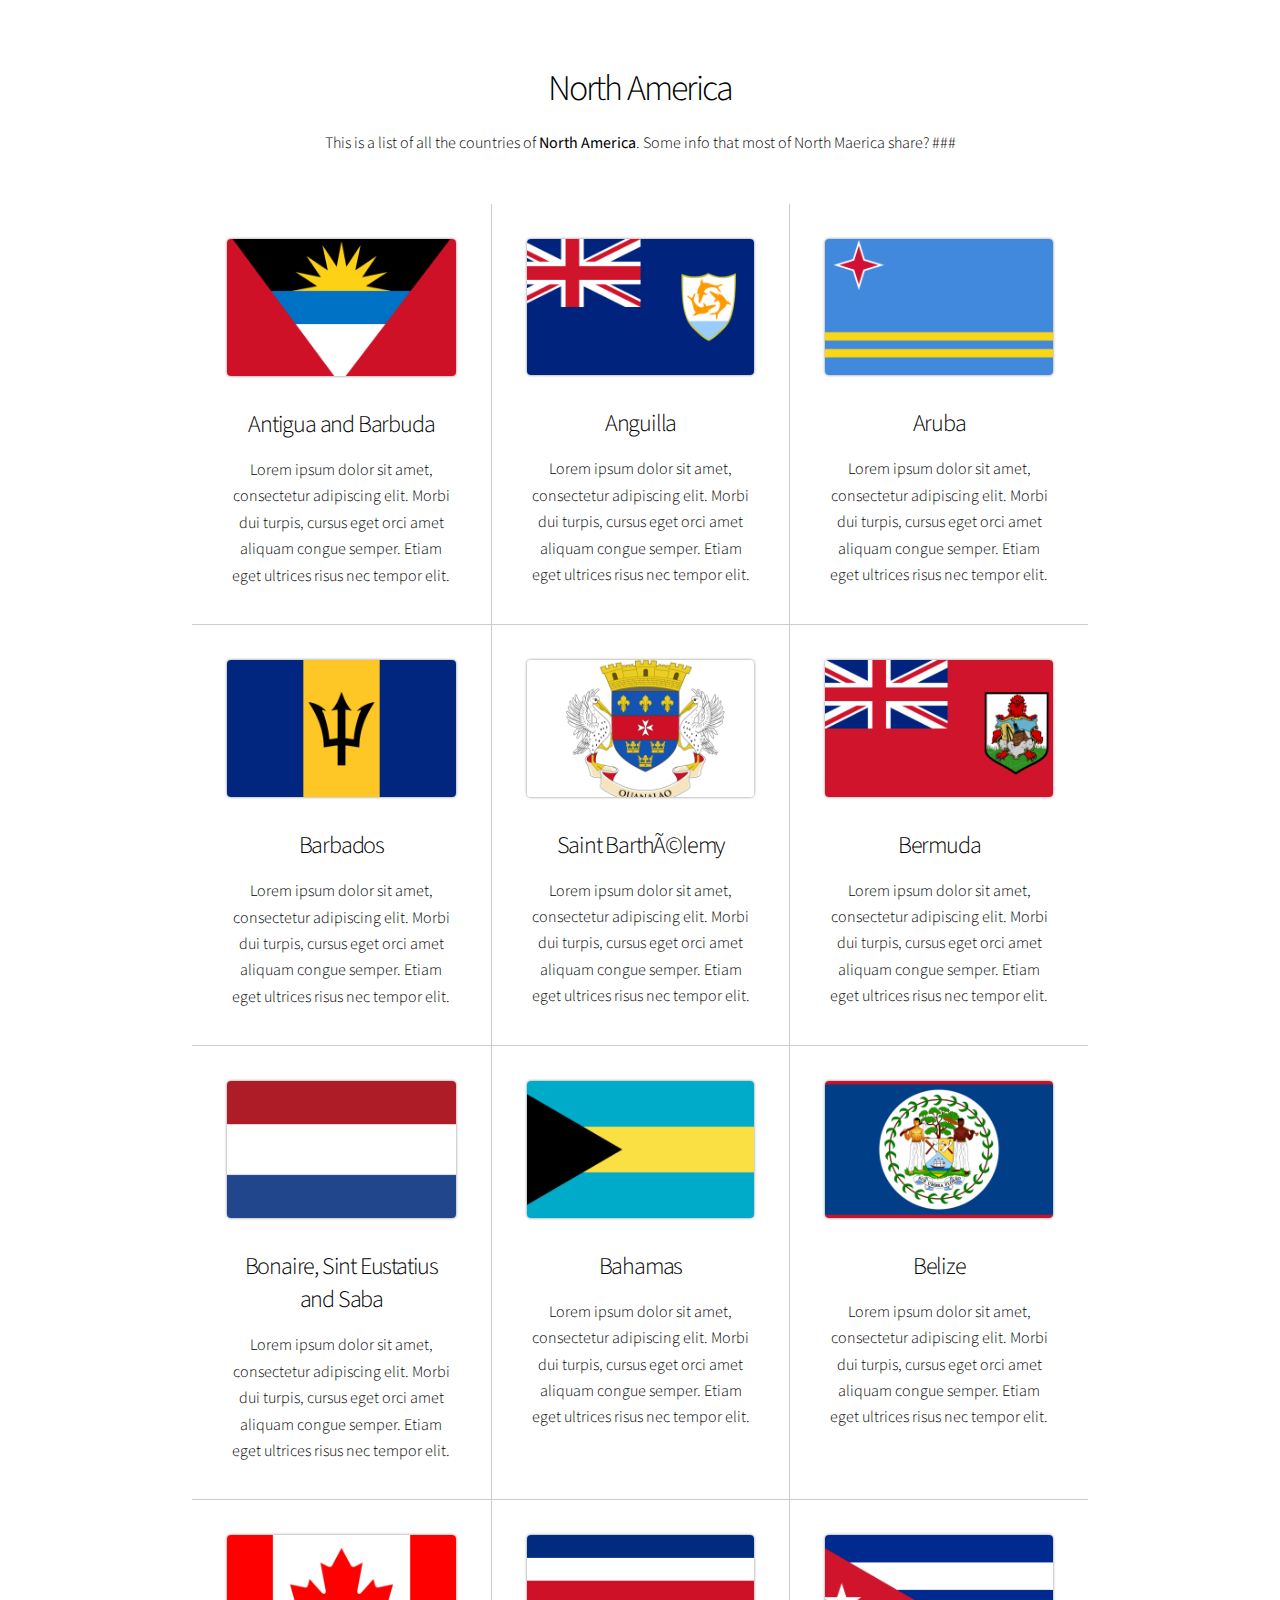
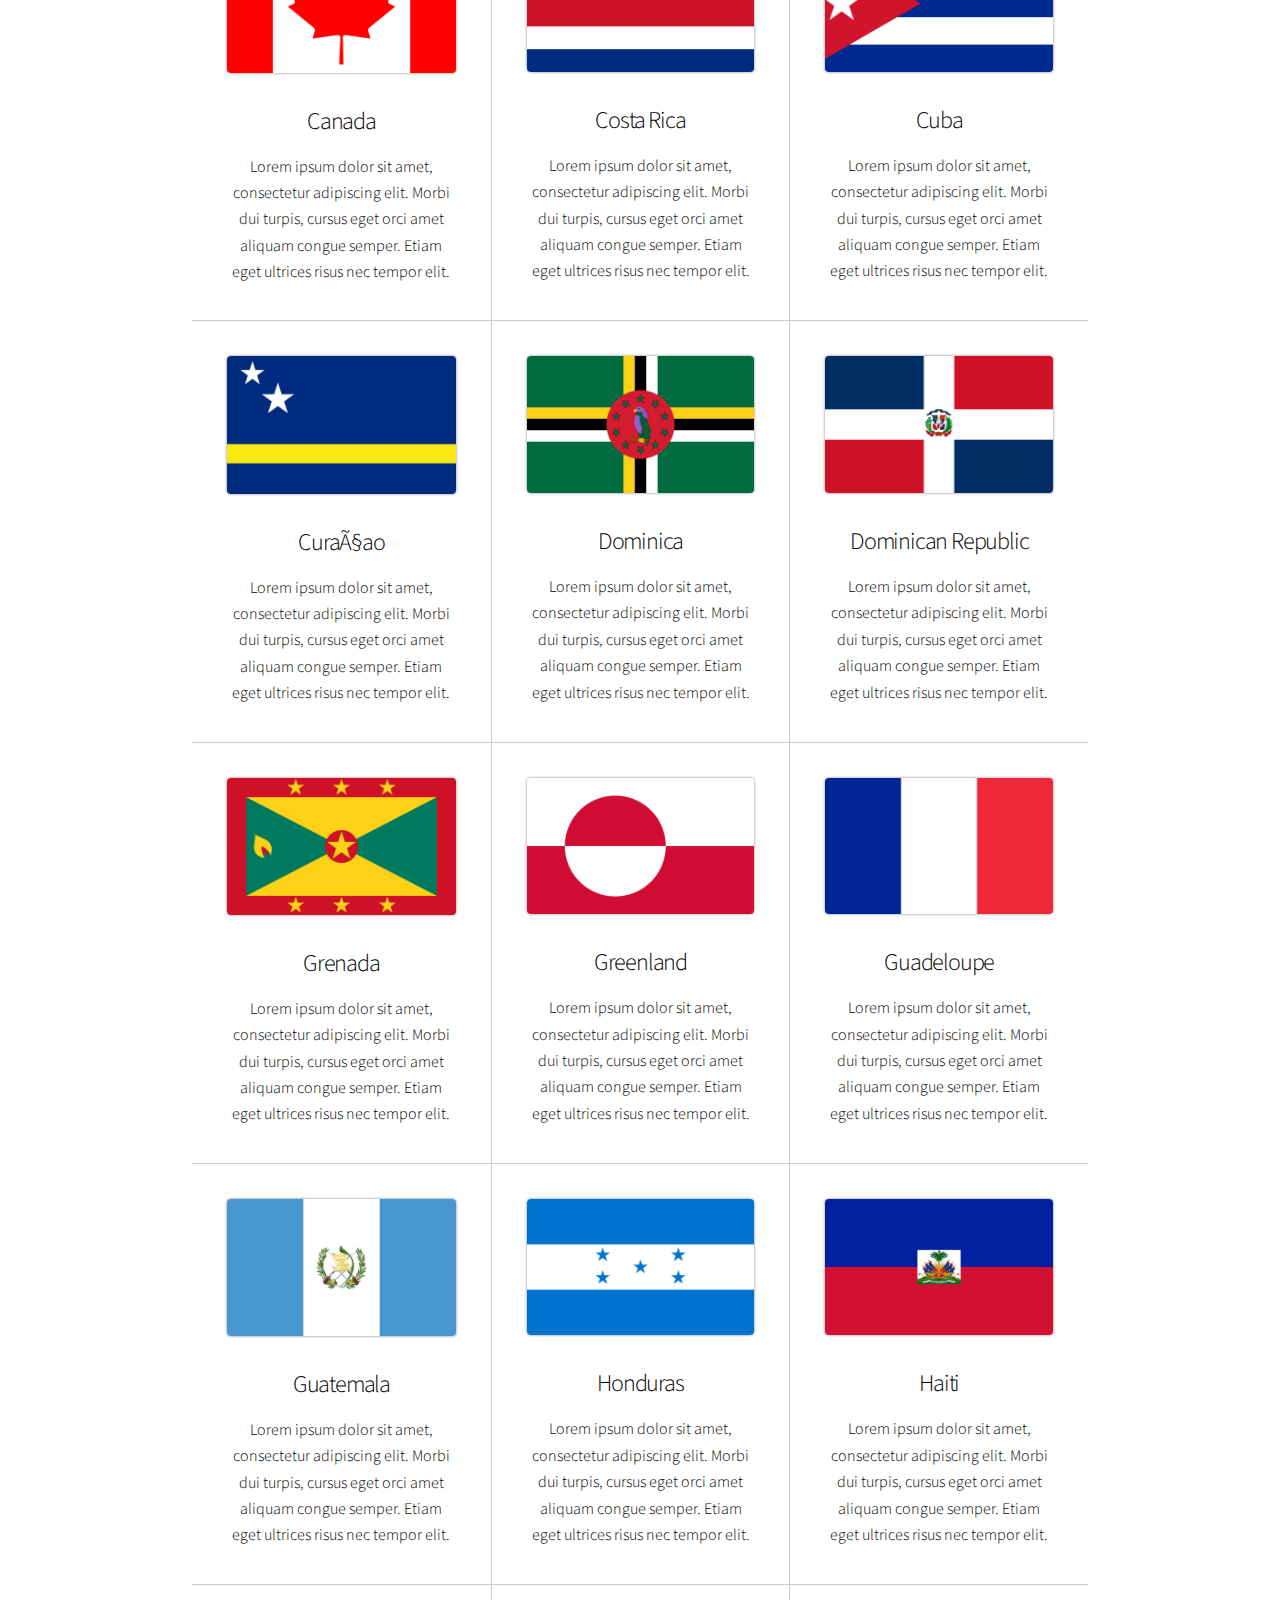
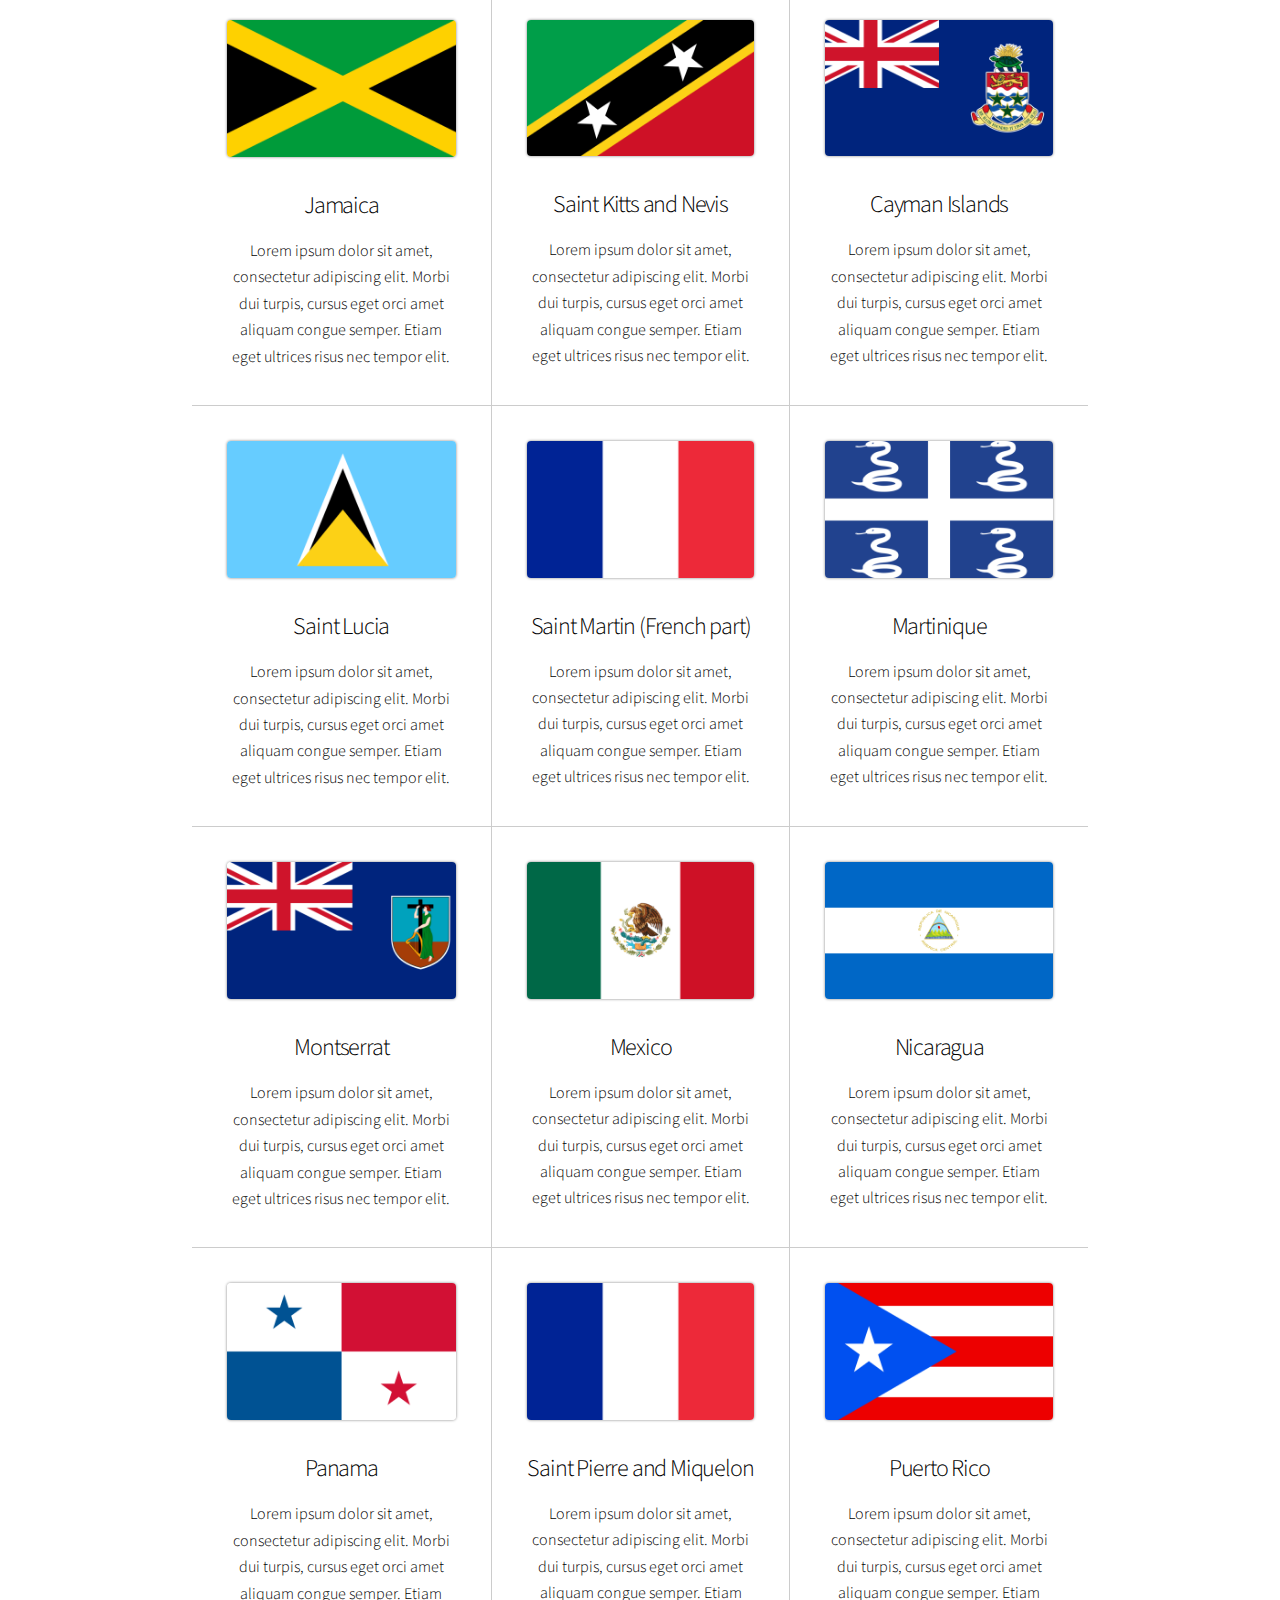
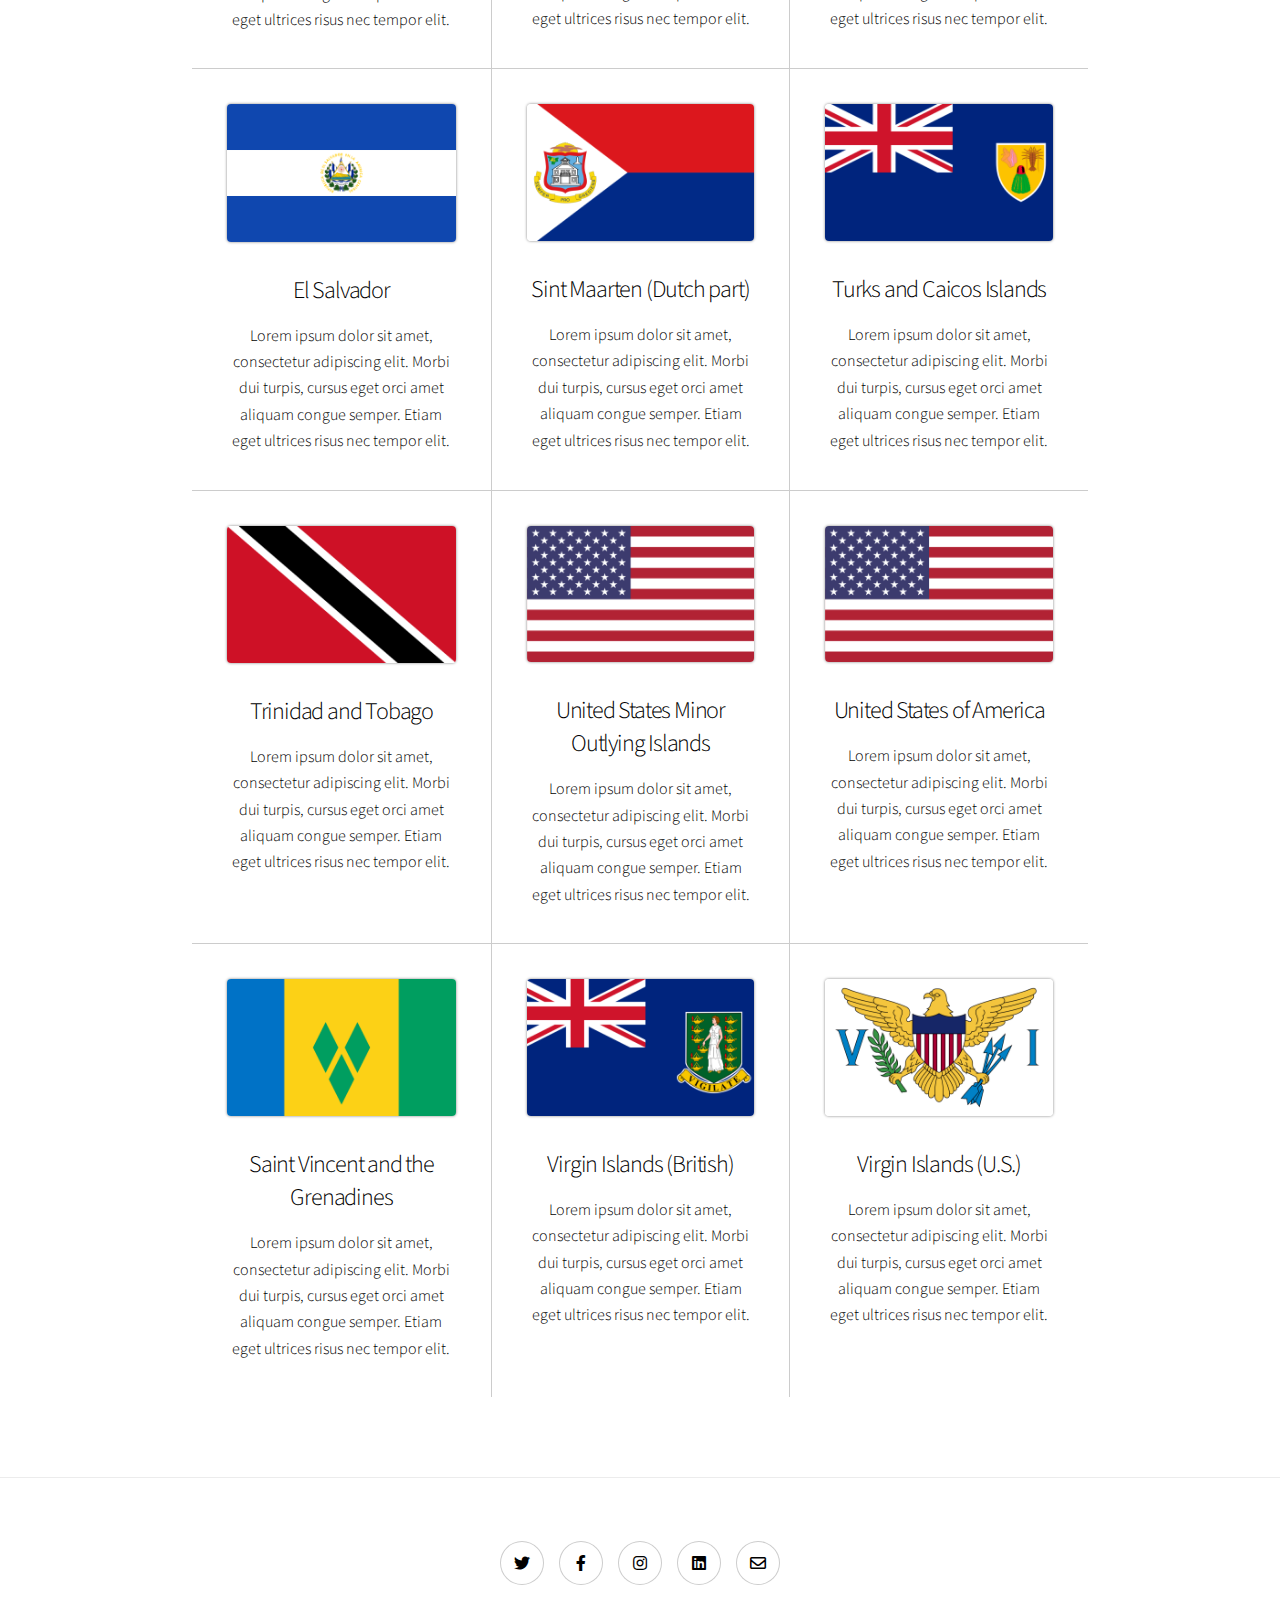
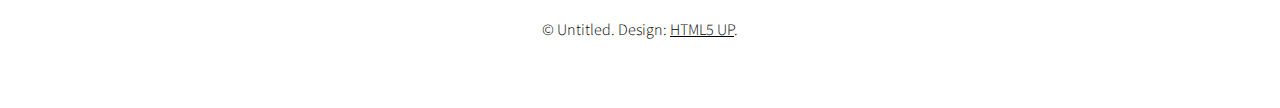
<file: north-america/index.html>
<!DOCTYPE HTML>
<!--
	Story by HTML5 UP
	html5up.net | @ajlkn
	Free for personal and commercial use under the CCA 3.0 license (html5up.net/license)
-->
<html>
	<head>
		<title>A21@AC: North America</title>
		<meta charset="utf-8" />
		<meta name="viewport" content="width=device-width, initial-scale=1, user-scalable=no" />
		<link rel="stylesheet" href="../assets/css/main.css" />
		<noscript><link rel="stylesheet" href="../assets/css/noscript.css" /></noscript>
	</head>
	<body class="is-preload">

		<!-- Wrapper -->
			<div id="wrapper" class="divided">
			<!-- Items -->
					<section class="wrapper style1 align-center">
						<div class="inner">
							<h2>North America</h2>
							<p>This is a list of all the countries of <strong>North America</strong>. Some info that most of North Maerica share? ###</p>
							<div class="items style1 small onload-fade-in">
								<section>
									<span class="image fit"><img src="flags/ag.png"></img></span>
									<h3>Antigua and Barbuda</h3>
									<p>Lorem ipsum dolor sit amet, consectetur adipiscing elit. Morbi dui turpis, cursus eget orci amet aliquam congue semper. Etiam eget ultrices risus nec tempor elit.
								</section>
								<section>
									<span class="image fit"><img src="flags/ai.png"></img></span>
									<h3>Anguilla</h3>
									<p>Lorem ipsum dolor sit amet, consectetur adipiscing elit. Morbi dui turpis, cursus eget orci amet aliquam congue semper. Etiam eget ultrices risus nec tempor elit.
								</section>
								<section>
									<span class="image fit"><img src="flags/aw.png"></img></span>
									<h3>Aruba</h3>
									<p>Lorem ipsum dolor sit amet, consectetur adipiscing elit. Morbi dui turpis, cursus eget orci amet aliquam congue semper. Etiam eget ultrices risus nec tempor elit.
								</section>
								<section>
									<span class="image fit"><img src="flags/bb.png"></img></span>
									<h3>Barbados</h3>
									<p>Lorem ipsum dolor sit amet, consectetur adipiscing elit. Morbi dui turpis, cursus eget orci amet aliquam congue semper. Etiam eget ultrices risus nec tempor elit.
								</section>
								<section>
									<span class="image fit"><img src="flags/bl.png"></img></span>
									<h3>Saint BarthÃ©lemy</h3>
									<p>Lorem ipsum dolor sit amet, consectetur adipiscing elit. Morbi dui turpis, cursus eget orci amet aliquam congue semper. Etiam eget ultrices risus nec tempor elit.
								</section>
								<section>
									<span class="image fit"><img src="flags/bm.png"></img></span>
									<h3>Bermuda</h3>
									<p>Lorem ipsum dolor sit amet, consectetur adipiscing elit. Morbi dui turpis, cursus eget orci amet aliquam congue semper. Etiam eget ultrices risus nec tempor elit.
								</section>
								<section>
									<span class="image fit"><img src="flags/bq.png"></img></span>
									<h3>Bonaire, Sint Eustatius and Saba</h3>
									<p>Lorem ipsum dolor sit amet, consectetur adipiscing elit. Morbi dui turpis, cursus eget orci amet aliquam congue semper. Etiam eget ultrices risus nec tempor elit.
								</section>
								<section>
									<span class="image fit"><img src="flags/bs.png"></img></span>
									<h3>Bahamas</h3>
									<p>Lorem ipsum dolor sit amet, consectetur adipiscing elit. Morbi dui turpis, cursus eget orci amet aliquam congue semper. Etiam eget ultrices risus nec tempor elit.
								</section>
								<section>
									<span class="image fit"><img src="flags/bz.png"></img></span>
									<h3>Belize</h3>
									<p>Lorem ipsum dolor sit amet, consectetur adipiscing elit. Morbi dui turpis, cursus eget orci amet aliquam congue semper. Etiam eget ultrices risus nec tempor elit.
								</section>
								<section>
									<span class="image fit"><img src="flags/ca.png"></img></span>
									<h3>Canada</h3>
									<p>Lorem ipsum dolor sit amet, consectetur adipiscing elit. Morbi dui turpis, cursus eget orci amet aliquam congue semper. Etiam eget ultrices risus nec tempor elit.
								</section>
								<section>
									<span class="image fit"><img src="flags/cr.png"></img></span>
									<h3>Costa Rica</h3>
									<p>Lorem ipsum dolor sit amet, consectetur adipiscing elit. Morbi dui turpis, cursus eget orci amet aliquam congue semper. Etiam eget ultrices risus nec tempor elit.
								</section>
								<section>
									<span class="image fit"><img src="flags/cu.png"></img></span>
									<h3>Cuba</h3>
									<p>Lorem ipsum dolor sit amet, consectetur adipiscing elit. Morbi dui turpis, cursus eget orci amet aliquam congue semper. Etiam eget ultrices risus nec tempor elit.
								</section>
								<section>
									<span class="image fit"><img src="flags/cw.png"></img></span>
									<h3>CuraÃ§ao</h3>
									<p>Lorem ipsum dolor sit amet, consectetur adipiscing elit. Morbi dui turpis, cursus eget orci amet aliquam congue semper. Etiam eget ultrices risus nec tempor elit.
								</section>
								<section>
									<span class="image fit"><img src="flags/dm.png"></img></span>
									<h3>Dominica</h3>
									<p>Lorem ipsum dolor sit amet, consectetur adipiscing elit. Morbi dui turpis, cursus eget orci amet aliquam congue semper. Etiam eget ultrices risus nec tempor elit.
								</section>
								<section>
									<span class="image fit"><img src="flags/do.png"></img></span>
									<h3>Dominican Republic</h3>
									<p>Lorem ipsum dolor sit amet, consectetur adipiscing elit. Morbi dui turpis, cursus eget orci amet aliquam congue semper. Etiam eget ultrices risus nec tempor elit.
								</section>
								<section>
									<span class="image fit"><img src="flags/gd.png"></img></span>
									<h3>Grenada</h3>
									<p>Lorem ipsum dolor sit amet, consectetur adipiscing elit. Morbi dui turpis, cursus eget orci amet aliquam congue semper. Etiam eget ultrices risus nec tempor elit.
								</section>
								<section>
									<span class="image fit"><img src="flags/gl.png"></img></span>
									<h3>Greenland</h3>
									<p>Lorem ipsum dolor sit amet, consectetur adipiscing elit. Morbi dui turpis, cursus eget orci amet aliquam congue semper. Etiam eget ultrices risus nec tempor elit.
								</section>
								<section>
									<span class="image fit"><img src="flags/gp.png"></img></span>
									<h3>Guadeloupe</h3>
									<p>Lorem ipsum dolor sit amet, consectetur adipiscing elit. Morbi dui turpis, cursus eget orci amet aliquam congue semper. Etiam eget ultrices risus nec tempor elit.
								</section>
								<section>
									<span class="image fit"><img src="flags/gt.png"></img></span>
									<h3>Guatemala</h3>
									<p>Lorem ipsum dolor sit amet, consectetur adipiscing elit. Morbi dui turpis, cursus eget orci amet aliquam congue semper. Etiam eget ultrices risus nec tempor elit.
								</section>
								<section>
									<span class="image fit"><img src="flags/hn.png"></img></span>
									<h3>Honduras</h3>
									<p>Lorem ipsum dolor sit amet, consectetur adipiscing elit. Morbi dui turpis, cursus eget orci amet aliquam congue semper. Etiam eget ultrices risus nec tempor elit.
								</section>
								<section>
									<span class="image fit"><img src="flags/ht.png"></img></span>
									<h3>Haiti</h3>
									<p>Lorem ipsum dolor sit amet, consectetur adipiscing elit. Morbi dui turpis, cursus eget orci amet aliquam congue semper. Etiam eget ultrices risus nec tempor elit.
								</section>
								<section>
									<span class="image fit"><img src="flags/jm.png"></img></span>
									<h3>Jamaica</h3>
									<p>Lorem ipsum dolor sit amet, consectetur adipiscing elit. Morbi dui turpis, cursus eget orci amet aliquam congue semper. Etiam eget ultrices risus nec tempor elit.
								</section>
								<section>
									<span class="image fit"><img src="flags/kn.png"></img></span>
									<h3>Saint Kitts and Nevis</h3>
									<p>Lorem ipsum dolor sit amet, consectetur adipiscing elit. Morbi dui turpis, cursus eget orci amet aliquam congue semper. Etiam eget ultrices risus nec tempor elit.
								</section>
								<section>
									<span class="image fit"><img src="flags/ky.png"></img></span>
									<h3>Cayman Islands</h3>
									<p>Lorem ipsum dolor sit amet, consectetur adipiscing elit. Morbi dui turpis, cursus eget orci amet aliquam congue semper. Etiam eget ultrices risus nec tempor elit.
								</section>
								<section>
									<span class="image fit"><img src="flags/lc.png"></img></span>
									<h3>Saint Lucia</h3>
									<p>Lorem ipsum dolor sit amet, consectetur adipiscing elit. Morbi dui turpis, cursus eget orci amet aliquam congue semper. Etiam eget ultrices risus nec tempor elit.
								</section>
								<section>
									<span class="image fit"><img src="flags/mf.png"></img></span>
									<h3>Saint Martin (French part)</h3>
									<p>Lorem ipsum dolor sit amet, consectetur adipiscing elit. Morbi dui turpis, cursus eget orci amet aliquam congue semper. Etiam eget ultrices risus nec tempor elit.
								</section>
								<section>
									<span class="image fit"><img src="flags/mq.png"></img></span>
									<h3>Martinique</h3>
									<p>Lorem ipsum dolor sit amet, consectetur adipiscing elit. Morbi dui turpis, cursus eget orci amet aliquam congue semper. Etiam eget ultrices risus nec tempor elit.
								</section>
								<section>
									<span class="image fit"><img src="flags/ms.png"></img></span>
									<h3>Montserrat</h3>
									<p>Lorem ipsum dolor sit amet, consectetur adipiscing elit. Morbi dui turpis, cursus eget orci amet aliquam congue semper. Etiam eget ultrices risus nec tempor elit.
								</section>
								<section>
									<span class="image fit"><img src="flags/mx.png"></img></span>
									<h3>Mexico</h3>
									<p>Lorem ipsum dolor sit amet, consectetur adipiscing elit. Morbi dui turpis, cursus eget orci amet aliquam congue semper. Etiam eget ultrices risus nec tempor elit.
								</section>
								<section>
									<span class="image fit"><img src="flags/ni.png"></img></span>
									<h3>Nicaragua</h3>
									<p>Lorem ipsum dolor sit amet, consectetur adipiscing elit. Morbi dui turpis, cursus eget orci amet aliquam congue semper. Etiam eget ultrices risus nec tempor elit.
								</section>
								<section>
									<span class="image fit"><img src="flags/pa.png"></img></span>
									<h3>Panama</h3>
									<p>Lorem ipsum dolor sit amet, consectetur adipiscing elit. Morbi dui turpis, cursus eget orci amet aliquam congue semper. Etiam eget ultrices risus nec tempor elit.
								</section>
								<section>
									<span class="image fit"><img src="flags/pm.png"></img></span>
									<h3>Saint Pierre and Miquelon</h3>
									<p>Lorem ipsum dolor sit amet, consectetur adipiscing elit. Morbi dui turpis, cursus eget orci amet aliquam congue semper. Etiam eget ultrices risus nec tempor elit.
								</section>
								<section>
									<span class="image fit"><img src="flags/pr.png"></img></span>
									<h3>Puerto Rico</h3>
									<p>Lorem ipsum dolor sit amet, consectetur adipiscing elit. Morbi dui turpis, cursus eget orci amet aliquam congue semper. Etiam eget ultrices risus nec tempor elit.
								</section>
								<section>
									<span class="image fit"><img src="flags/sv.png"></img></span>
									<h3>El Salvador</h3>
									<p>Lorem ipsum dolor sit amet, consectetur adipiscing elit. Morbi dui turpis, cursus eget orci amet aliquam congue semper. Etiam eget ultrices risus nec tempor elit.
								</section>
								<section>
									<span class="image fit"><img src="flags/sx.png"></img></span>
									<h3>Sint Maarten (Dutch part)</h3>
									<p>Lorem ipsum dolor sit amet, consectetur adipiscing elit. Morbi dui turpis, cursus eget orci amet aliquam congue semper. Etiam eget ultrices risus nec tempor elit.
								</section>
								<section>
									<span class="image fit"><img src="flags/tc.png"></img></span>
									<h3>Turks and Caicos Islands</h3>
									<p>Lorem ipsum dolor sit amet, consectetur adipiscing elit. Morbi dui turpis, cursus eget orci amet aliquam congue semper. Etiam eget ultrices risus nec tempor elit.
								</section>
								<section>
									<span class="image fit"><img src="flags/tt.png"></img></span>
									<h3>Trinidad and Tobago</h3>
									<p>Lorem ipsum dolor sit amet, consectetur adipiscing elit. Morbi dui turpis, cursus eget orci amet aliquam congue semper. Etiam eget ultrices risus nec tempor elit.
								</section>
								<section>
									<span class="image fit"><img src="flags/um.png"></img></span>
									<h3>United States Minor Outlying Islands</h3>
									<p>Lorem ipsum dolor sit amet, consectetur adipiscing elit. Morbi dui turpis, cursus eget orci amet aliquam congue semper. Etiam eget ultrices risus nec tempor elit.
								</section>
								<section>
									<span class="image fit"><img src="flags/us.png"></img></span>
									<h3>United States of America</h3>
									<p>Lorem ipsum dolor sit amet, consectetur adipiscing elit. Morbi dui turpis, cursus eget orci amet aliquam congue semper. Etiam eget ultrices risus nec tempor elit.
								</section>
								<section>
									<span class="image fit"><img src="flags/vc.png"></img></span>
									<h3>Saint Vincent and the Grenadines</h3>
									<p>Lorem ipsum dolor sit amet, consectetur adipiscing elit. Morbi dui turpis, cursus eget orci amet aliquam congue semper. Etiam eget ultrices risus nec tempor elit.
								</section>
								<section>
									<span class="image fit"><img src="flags/vg.png"></img></span>
									<h3>Virgin Islands (British)</h3>
									<p>Lorem ipsum dolor sit amet, consectetur adipiscing elit. Morbi dui turpis, cursus eget orci amet aliquam congue semper. Etiam eget ultrices risus nec tempor elit.
								</section>
								<section>
									<span class="image fit"><img src="flags/vi.png"></img></span>
									<h3>Virgin Islands (U.S.)</h3>
									<p>Lorem ipsum dolor sit amet, consectetur adipiscing elit. Morbi dui turpis, cursus eget orci amet aliquam congue semper. Etiam eget ultrices risus nec tempor elit.
								</section>
							</div>
						</div>
					</section>
			<!-- Footer -->
				<footer class="wrapper style1 align-center">
					<div class="inner">
						<ul class="icons">
							<li><a href="#" class="icon brands style2 fa-twitter"><span class="label">Twitter</span></a></li>
							<li><a href="#" class="icon brands style2 fa-facebook-f"><span class="label">Facebook</span></a></li>
							<li><a href="#" class="icon brands style2 fa-instagram"><span class="label">Instagram</span></a></li>
							<li><a href="#" class="icon brands style2 fa-linkedin"><span class="label">LinkedIn</span></a></li>
							<li><a href="#" class="icon style2 fa-envelope"><span class="label">Email</span></a></li>
						</ul>
						<p>&copy; Untitled. Design: <a href="https://html5up.net">HTML5 UP</a>.</p>
					</div>
				</footer>
			</div>

		<!-- Scripts -->
			<script src="../assets/js/jquery.scrollex.min.js"></script>
			<script src="../assets/js/jquery.scrolly.min.js"></script>
			<script src="../assets/js/browser.min.js"></script>
			<script src="../assets/js/breakpoints.min.js"></script>
			<script src="../assets/js/util.js"></script>
			<script src="../assets/js/main.js"></script> 
	</body>
</html>
</file>
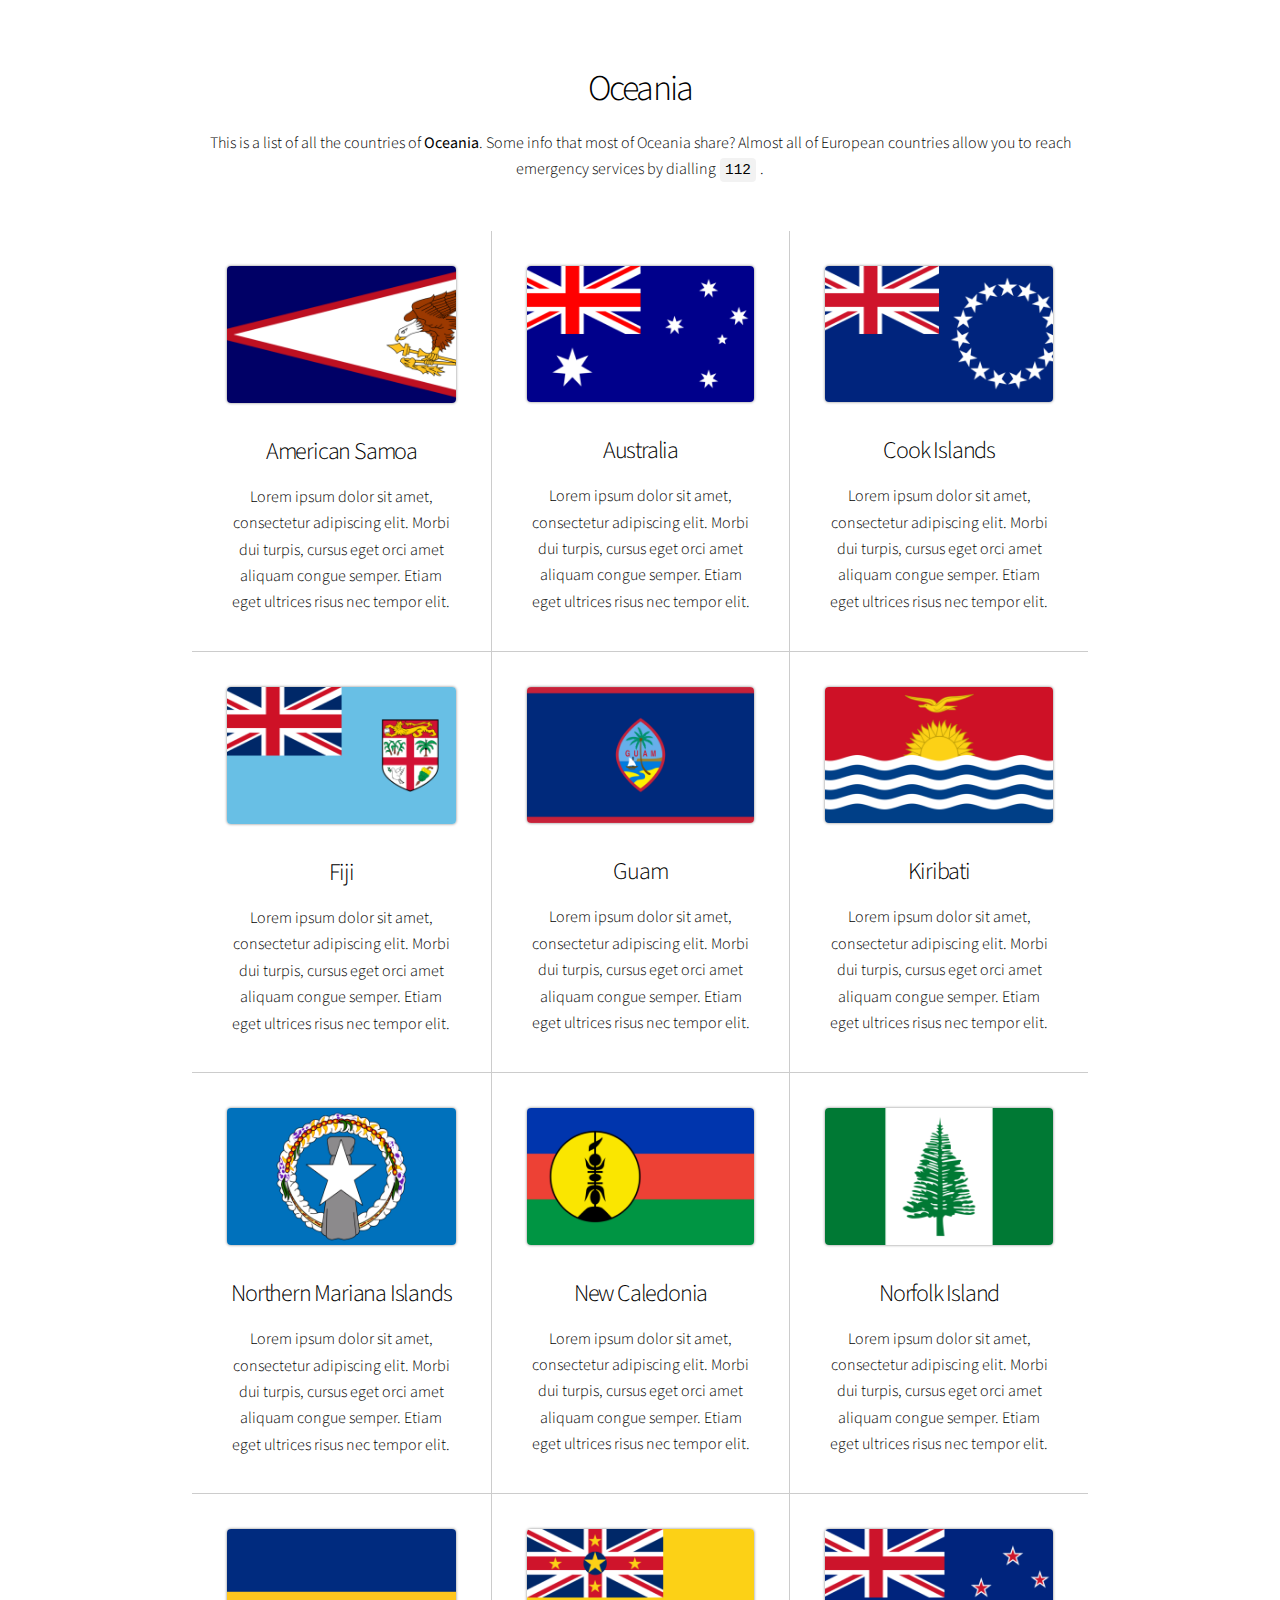
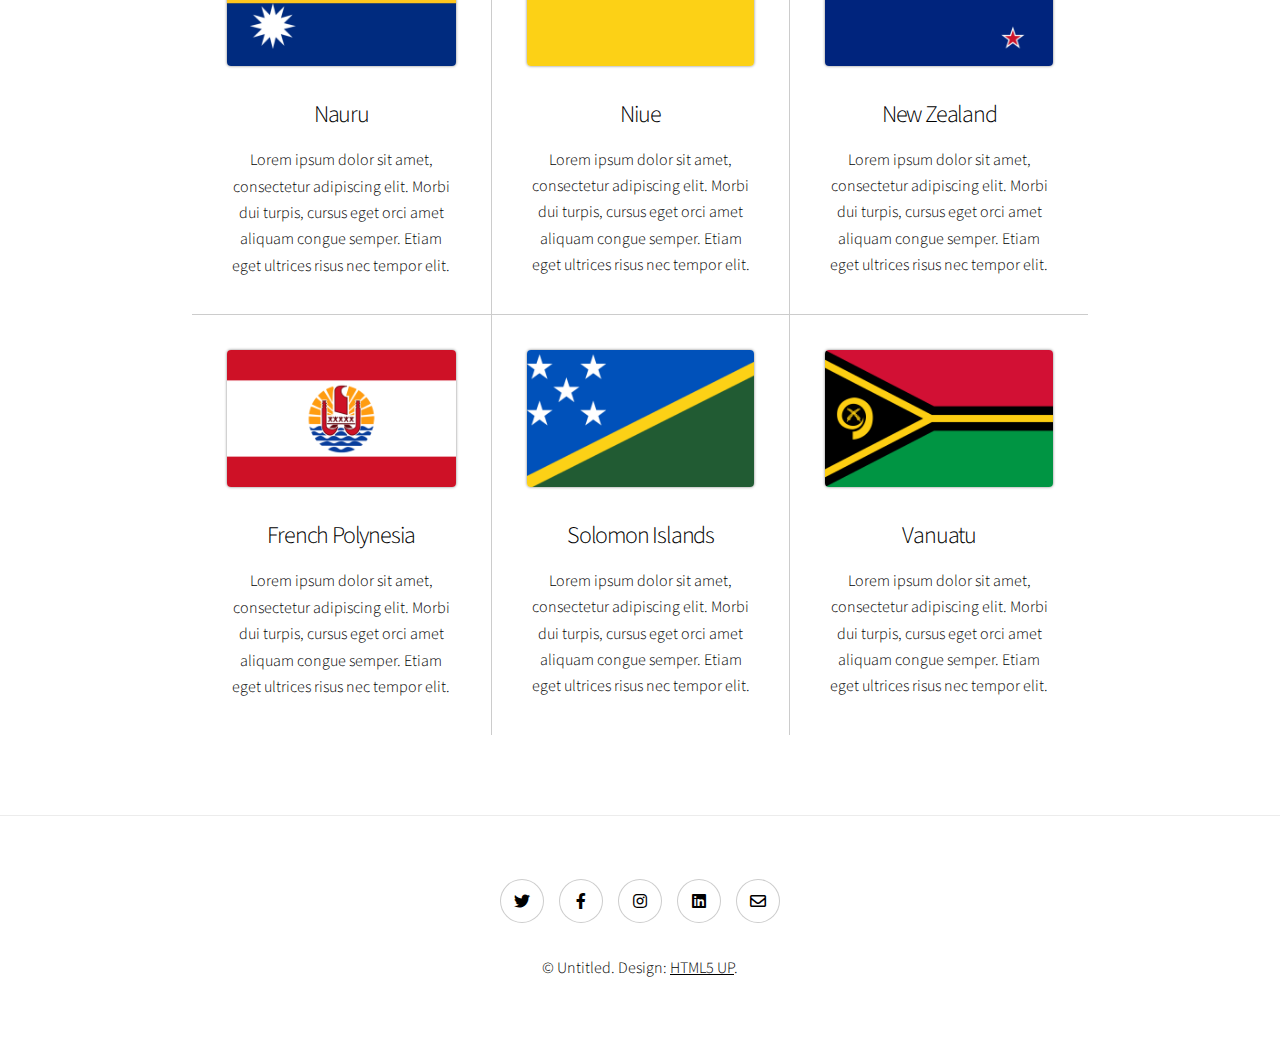
<file: oceania/index.html>
<!DOCTYPE HTML>
<!--
	Story by HTML5 UP
	html5up.net | @ajlkn
	Free for personal and commercial use under the CCA 3.0 license (html5up.net/license)
-->
<html>
	<head>
		<title>A21@AC: Oceania</title>
		<meta charset="utf-8" />
		<meta name="viewport" content="width=device-width, initial-scale=1, user-scalable=no" />
		<link rel="stylesheet" href="../assets/css/main.css" />
		<noscript><link rel="stylesheet" href="../assets/css/noscript.css" /></noscript>
	</head>
	<body class="is-preload">

		<!-- Wrapper -->
			<div id="wrapper" class="divided">
			<!-- Items -->
					<section class="wrapper style1 align-center">
						<div class="inner">
							<h2>Oceania</h2>
							<p>This is a list of all the countries of <strong>Oceania</strong>. Some info that most of Oceania share? Almost all of European countries allow you to reach emergency services by dialling<code>112</code>.</p>
							<div class="items style1 small onload-fade-in">
								<section>
									<span class="image fit"><img src="flags/as.png"></img></span>
									<h3>American Samoa</h3>
									<p>Lorem ipsum dolor sit amet, consectetur adipiscing elit. Morbi dui turpis, cursus eget orci amet aliquam congue semper. Etiam eget ultrices risus nec tempor elit.
								</section>
								<section>
									<span class="image fit"><img src="flags/au.png"></img></span>
									<h3>Australia</h3>
									<p>Lorem ipsum dolor sit amet, consectetur adipiscing elit. Morbi dui turpis, cursus eget orci amet aliquam congue semper. Etiam eget ultrices risus nec tempor elit.
								</section>
								<section>
									<span class="image fit"><img src="flags/ck.png"></img></span>
									<h3>Cook Islands</h3>
									<p>Lorem ipsum dolor sit amet, consectetur adipiscing elit. Morbi dui turpis, cursus eget orci amet aliquam congue semper. Etiam eget ultrices risus nec tempor elit.
								</section>
								<section>
									<span class="image fit"><img src="flags/fj.png"></img></span>
									<h3>Fiji</h3>
									<p>Lorem ipsum dolor sit amet, consectetur adipiscing elit. Morbi dui turpis, cursus eget orci amet aliquam congue semper. Etiam eget ultrices risus nec tempor elit.
								</section>
								<section>
									<span class="image fit"><img src="flags/gu.png"></img></span>
									<h3>Guam</h3>
									<p>Lorem ipsum dolor sit amet, consectetur adipiscing elit. Morbi dui turpis, cursus eget orci amet aliquam congue semper. Etiam eget ultrices risus nec tempor elit.
								</section>
								<section>
									<span class="image fit"><img src="flags/ki.png"></img></span>
									<h3>Kiribati</h3>
									<p>Lorem ipsum dolor sit amet, consectetur adipiscing elit. Morbi dui turpis, cursus eget orci amet aliquam congue semper. Etiam eget ultrices risus nec tempor elit.
								</section>
								<section>
									<span class="image fit"><img src="flags/mp.png"></img></span>
									<h3>Northern Mariana Islands</h3>
									<p>Lorem ipsum dolor sit amet, consectetur adipiscing elit. Morbi dui turpis, cursus eget orci amet aliquam congue semper. Etiam eget ultrices risus nec tempor elit.
								</section>
								<section>
									<span class="image fit"><img src="flags/nc.png"></img></span>
									<h3>New Caledonia</h3>
									<p>Lorem ipsum dolor sit amet, consectetur adipiscing elit. Morbi dui turpis, cursus eget orci amet aliquam congue semper. Etiam eget ultrices risus nec tempor elit.
								</section>
								<section>
									<span class="image fit"><img src="flags/nf.png"></img></span>
									<h3>Norfolk Island</h3>
									<p>Lorem ipsum dolor sit amet, consectetur adipiscing elit. Morbi dui turpis, cursus eget orci amet aliquam congue semper. Etiam eget ultrices risus nec tempor elit.
								</section>
								<section>
									<span class="image fit"><img src="flags/nr.png"></img></span>
									<h3>Nauru</h3>
									<p>Lorem ipsum dolor sit amet, consectetur adipiscing elit. Morbi dui turpis, cursus eget orci amet aliquam congue semper. Etiam eget ultrices risus nec tempor elit.
								</section>
								<section>
									<span class="image fit"><img src="flags/nu.png"></img></span>
									<h3>Niue</h3>
									<p>Lorem ipsum dolor sit amet, consectetur adipiscing elit. Morbi dui turpis, cursus eget orci amet aliquam congue semper. Etiam eget ultrices risus nec tempor elit.
								</section>
								<section>
									<span class="image fit"><img src="flags/nz.png"></img></span>
									<h3>New Zealand</h3>
									<p>Lorem ipsum dolor sit amet, consectetur adipiscing elit. Morbi dui turpis, cursus eget orci amet aliquam congue semper. Etiam eget ultrices risus nec tempor elit.
								</section>
								<section>
									<span class="image fit"><img src="flags/pf.png"></img></span>
									<h3>French Polynesia</h3>
									<p>Lorem ipsum dolor sit amet, consectetur adipiscing elit. Morbi dui turpis, cursus eget orci amet aliquam congue semper. Etiam eget ultrices risus nec tempor elit.
								</section>
								<section>
									<span class="image fit"><img src="flags/sb.png"></img></span>
									<h3>Solomon Islands</h3>
									<p>Lorem ipsum dolor sit amet, consectetur adipiscing elit. Morbi dui turpis, cursus eget orci amet aliquam congue semper. Etiam eget ultrices risus nec tempor elit.
								</section>
								<section>
									<span class="image fit"><img src="flags/vu.png"></img></span>
									<h3>Vanuatu</h3>
									<p>Lorem ipsum dolor sit amet, consectetur adipiscing elit. Morbi dui turpis, cursus eget orci amet aliquam congue semper. Etiam eget ultrices risus nec tempor elit.
								</section>
								
							</div>
						</div>
					</section>
			<!-- Footer -->
				<footer class="wrapper style1 align-center">
					<div class="inner">
						<ul class="icons">
							<li><a href="#" class="icon brands style2 fa-twitter"><span class="label">Twitter</span></a></li>
							<li><a href="#" class="icon brands style2 fa-facebook-f"><span class="label">Facebook</span></a></li>
							<li><a href="#" class="icon brands style2 fa-instagram"><span class="label">Instagram</span></a></li>
							<li><a href="#" class="icon brands style2 fa-linkedin"><span class="label">LinkedIn</span></a></li>
							<li><a href="#" class="icon style2 fa-envelope"><span class="label">Email</span></a></li>
						</ul>
						<p>&copy; Untitled. Design: <a href="https://html5up.net">HTML5 UP</a>.</p>
					</div>
				</footer>
			</div>

		<!-- Scripts -->
			<script src="../assets/js/jquery.scrollex.min.js"></script>
			<script src="../assets/js/jquery.scrolly.min.js"></script>
			<script src="../assets/js/browser.min.js"></script>
			<script src="../assets/js/breakpoints.min.js"></script>
			<script src="../assets/js/util.js"></script>
			<script src="../assets/js/main.js"></script> 
	</body>
</html>
</file>
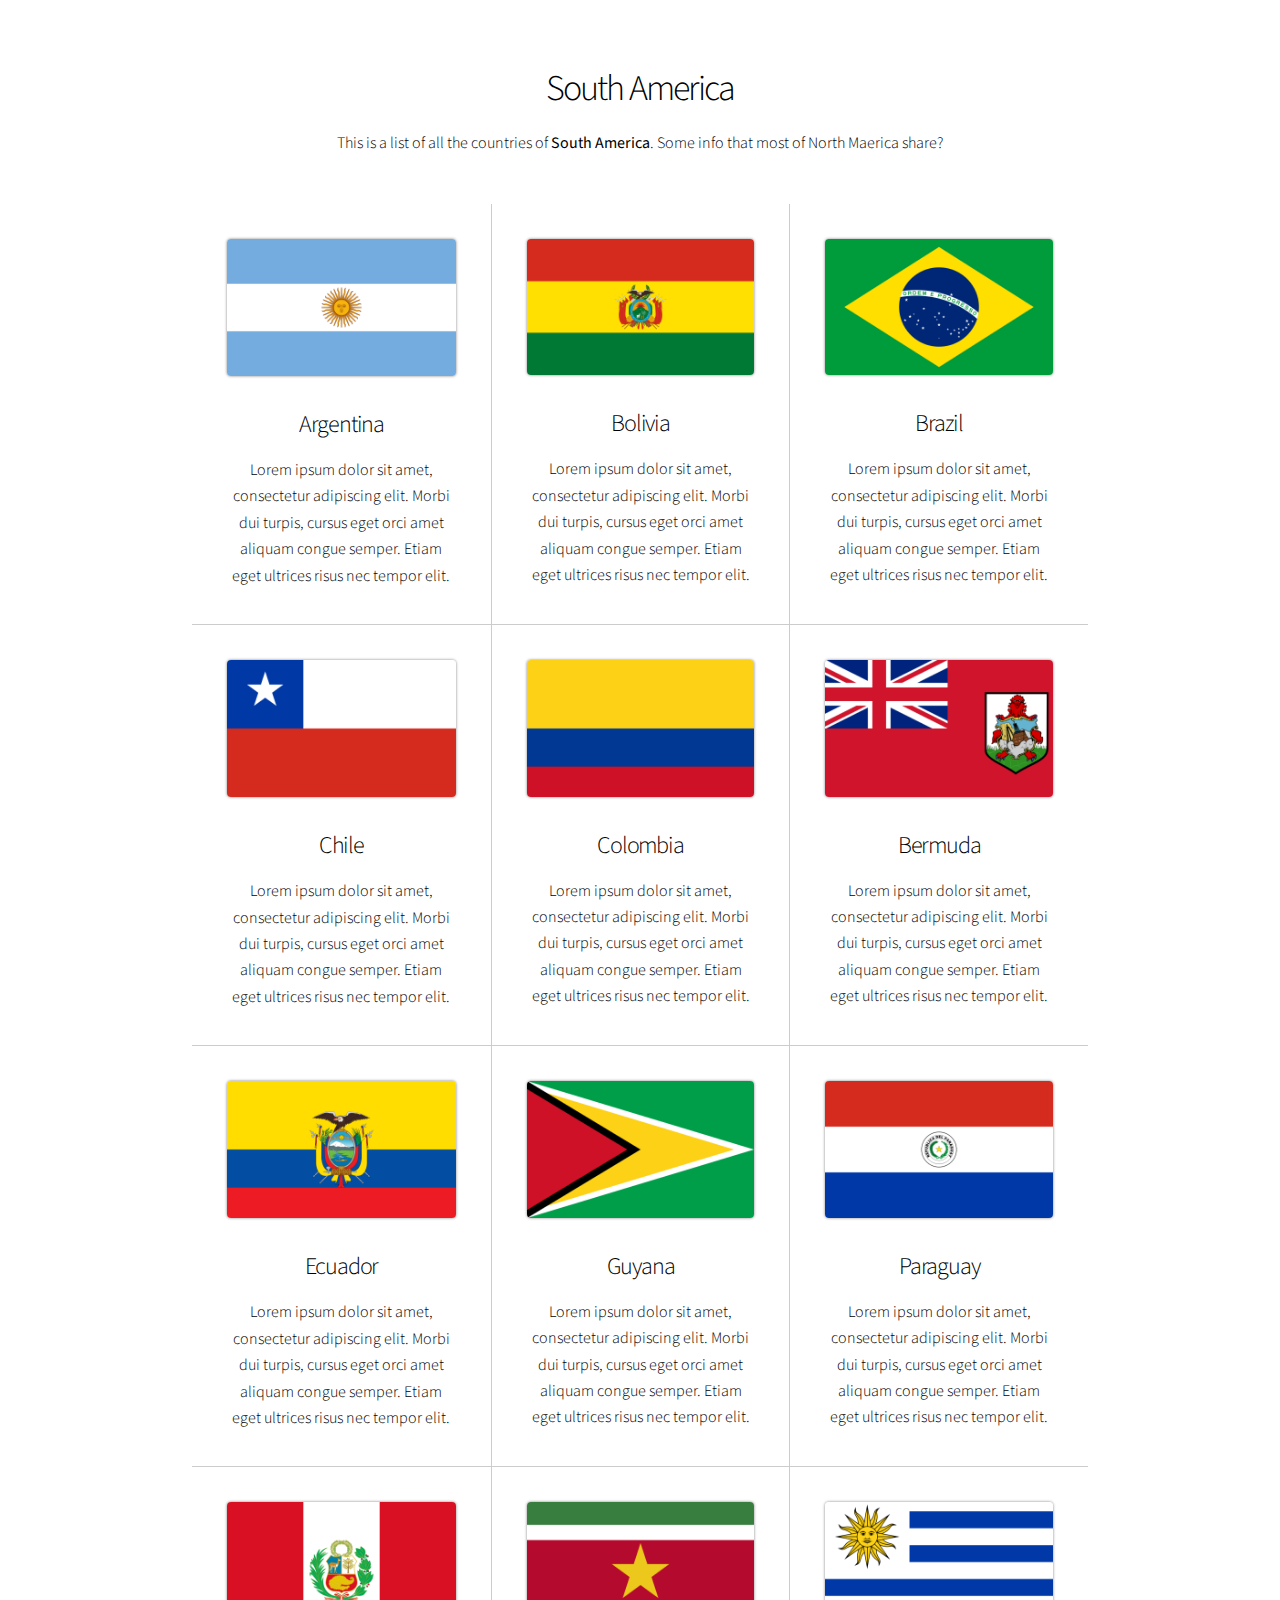
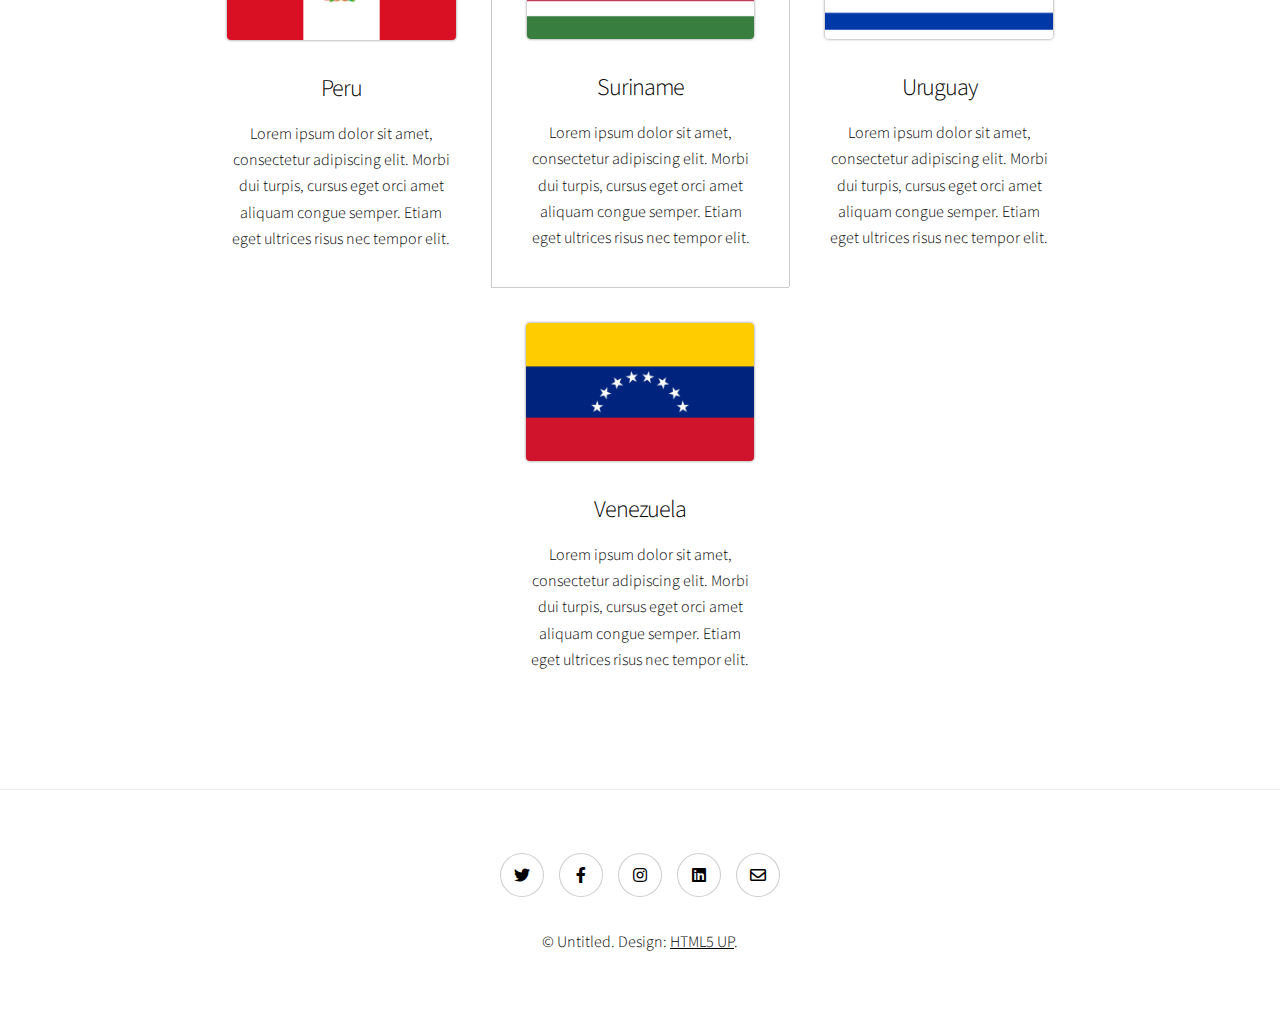
<file: south-america/index.html>
<!DOCTYPE HTML>
<!--
	Story by HTML5 UP
	html5up.net | @ajlkn
	Free for personal and commercial use under the CCA 3.0 license (html5up.net/license)
-->
<html>
	<head>
		<title>A21@AC: South America</title>
		<meta charset="utf-8" />
		<meta name="viewport" content="width=device-width, initial-scale=1, user-scalable=no" />
		<link rel="stylesheet" href="../assets/css/main.css" />
		<noscript><link rel="stylesheet" href="../assets/css/noscript.css" /></noscript>
	</head>
	<body class="is-preload">

		<!-- Wrapper -->
			<div id="wrapper" class="divided">
			<!-- Items -->
					<section class="wrapper style1 align-center">
						<div class="inner">
							<h2>South America</h2>
							<p>This is a list of all the countries of <strong>South America</strong>. Some info that most of North Maerica share?</p>
							<div class="items style1 small onload-fade-in">
								<section>
									<span class="image fit"><img src="flags/ar.png"></img></span>
									<h3>Argentina</h3>
									<p>Lorem ipsum dolor sit amet, consectetur adipiscing elit. Morbi dui turpis, cursus eget orci amet aliquam congue semper. Etiam eget ultrices risus nec tempor elit.
								</section>
								<section>
									<span class="image fit"><img src="flags/bo.png"></img></span>
									<h3>Bolivia</h3>
									<p>Lorem ipsum dolor sit amet, consectetur adipiscing elit. Morbi dui turpis, cursus eget orci amet aliquam congue semper. Etiam eget ultrices risus nec tempor elit.
								</section>
								<section>
									<span class="image fit"><img src="flags/br.png"></img></span>
									<h3>Brazil</h3>
									<p>Lorem ipsum dolor sit amet, consectetur adipiscing elit. Morbi dui turpis, cursus eget orci amet aliquam congue semper. Etiam eget ultrices risus nec tempor elit.
								</section>
								<section>
									<span class="image fit"><img src="flags/cl.png"></img></span>
									<h3>Chile</h3>
									<p>Lorem ipsum dolor sit amet, consectetur adipiscing elit. Morbi dui turpis, cursus eget orci amet aliquam congue semper. Etiam eget ultrices risus nec tempor elit.
								</section>
								<section>
									<span class="image fit"><img src="flags/co.png"></img></span>
									<h3>Colombia</h3>
									<p>Lorem ipsum dolor sit amet, consectetur adipiscing elit. Morbi dui turpis, cursus eget orci amet aliquam congue semper. Etiam eget ultrices risus nec tempor elit.
								</section>
								<section>
									<span class="image fit"><img src="flags/bm.png"></img></span>
									<h3>Bermuda</h3>
									<p>Lorem ipsum dolor sit amet, consectetur adipiscing elit. Morbi dui turpis, cursus eget orci amet aliquam congue semper. Etiam eget ultrices risus nec tempor elit.
								</section>
								<section>
									<span class="image fit"><img src="flags/ec.png"></img></span>
									<h3>Ecuador</h3>
									<p>Lorem ipsum dolor sit amet, consectetur adipiscing elit. Morbi dui turpis, cursus eget orci amet aliquam congue semper. Etiam eget ultrices risus nec tempor elit.
								</section>
								<section>
									<span class="image fit"><img src="flags/gy.png"></img></span>
									<h3>Guyana</h3>
									<p>Lorem ipsum dolor sit amet, consectetur adipiscing elit. Morbi dui turpis, cursus eget orci amet aliquam congue semper. Etiam eget ultrices risus nec tempor elit.
								</section>
								<section>
									<span class="image fit"><img src="flags/py.png"></img></span>
									<h3>Paraguay</h3>
									<p>Lorem ipsum dolor sit amet, consectetur adipiscing elit. Morbi dui turpis, cursus eget orci amet aliquam congue semper. Etiam eget ultrices risus nec tempor elit.
								</section>
								<section>
									<span class="image fit"><img src="flags/pe.png"></img></span>
									<h3>Peru</h3>
									<p>Lorem ipsum dolor sit amet, consectetur adipiscing elit. Morbi dui turpis, cursus eget orci amet aliquam congue semper. Etiam eget ultrices risus nec tempor elit.
								</section>
								<section>
									<span class="image fit"><img src="flags/sr.png"></img></span>
									<h3>Suriname</h3>
									<p>Lorem ipsum dolor sit amet, consectetur adipiscing elit. Morbi dui turpis, cursus eget orci amet aliquam congue semper. Etiam eget ultrices risus nec tempor elit.
								</section>
								<section>
									<span class="image fit"><img src="flags/uy.png"></img></span>
									<h3>Uruguay</h3>
									<p>Lorem ipsum dolor sit amet, consectetur adipiscing elit. Morbi dui turpis, cursus eget orci amet aliquam congue semper. Etiam eget ultrices risus nec tempor elit.
								</section>
								<section>
									<span class="image fit"><img src="flags/ve.png"></img></span>
									<h3>Venezuela</h3>
									<p>Lorem ipsum dolor sit amet, consectetur adipiscing elit. Morbi dui turpis, cursus eget orci amet aliquam congue semper. Etiam eget ultrices risus nec tempor elit.
								</section>
						
							</div>
						</div>
					</section>
			<!-- Footer -->
				<footer class="wrapper style1 align-center">
					<div class="inner">
						<ul class="icons">
							<li><a href="#" class="icon brands style2 fa-twitter"><span class="label">Twitter</span></a></li>
							<li><a href="#" class="icon brands style2 fa-facebook-f"><span class="label">Facebook</span></a></li>
							<li><a href="#" class="icon brands style2 fa-instagram"><span class="label">Instagram</span></a></li>
							<li><a href="#" class="icon brands style2 fa-linkedin"><span class="label">LinkedIn</span></a></li>
							<li><a href="#" class="icon style2 fa-envelope"><span class="label">Email</span></a></li>
						</ul>
						<p>&copy; Untitled. Design: <a href="https://html5up.net">HTML5 UP</a>.</p>
					</div>
				</footer>
			</div>

		<!-- Scripts -->
			<script src="../assets/js/jquery.scrollex.min.js"></script>
			<script src="../assets/js/jquery.scrolly.min.js"></script>
			<script src="../assets/js/browser.min.js"></script>
			<script src="../assets/js/breakpoints.min.js"></script>
			<script src="../assets/js/util.js"></script>
			<script src="../assets/js/main.js"></script> 
	</body>
</html>
</file>
<file: assets/css/noscript.css>
/*
	Story by HTML5 UP
	html5up.net | @ajlkn
	Free for personal and commercial use under the CCA 3.0 license (html5up.net/license)
*/

/* Banner (transitions) */

	.banner.onload-content-fade-up .content {
		-moz-transition: none;
		-webkit-transition: none;
		-ms-transition: none;
		transition: none;
	}

	body.is-preload .banner.onload-content-fade-up .content {
		-moz-transform: none;
		-webkit-transform: none;
		-ms-transform: none;
		transform: none;
		opacity: 1;
	}

	.banner.onload-content-fade-down .content {
		-moz-transition: none;
		-webkit-transition: none;
		-ms-transition: none;
		transition: none;
	}

	body.is-preload .banner.onload-content-fade-down .content {
		-moz-transform: none;
		-webkit-transform: none;
		-ms-transform: none;
		transform: none;
		opacity: 1;
	}

	.banner.onload-content-fade-left .content {
		-moz-transition: none;
		-webkit-transition: none;
		-ms-transition: none;
		transition: none;
	}

	body.is-preload .banner.onload-content-fade-left .content {
		-moz-transform: none;
		-webkit-transform: none;
		-ms-transform: none;
		transform: none;
		opacity: 1;
	}

	.banner.onload-content-fade-right .content {
		-moz-transition: none;
		-webkit-transition: none;
		-ms-transition: none;
		transition: none;
	}

	body.is-preload .banner.onload-content-fade-right .content {
		-moz-transform: none;
		-webkit-transform: none;
		-ms-transform: none;
		transform: none;
		opacity: 1;
	}

	.banner.onload-content-fade-in .content {
		-moz-transition: none;
		-webkit-transition: none;
		-ms-transition: none;
		transition: none;
	}

	body.is-preload .banner.onload-content-fade-in .content {
		-moz-transform: none;
		-webkit-transform: none;
		-ms-transform: none;
		transform: none;
		opacity: 1;
	}

	.banner.onload-image-fade-up .image {
		-moz-transition: none;
		-webkit-transition: none;
		-ms-transition: none;
		transition: none;
	}

		.banner.onload-image-fade-up .image img {
			-moz-transition: none;
			-webkit-transition: none;
			-ms-transition: none;
			transition: none;
		}

	body.is-preload .banner.onload-image-fade-up .image {
		-moz-transform: none;
		-webkit-transform: none;
		-ms-transform: none;
		transform: none;
		opacity: 1;
	}

		body.is-preload .banner.onload-image-fade-up .image img {
			opacity: 1;
		}

	.banner.onload-image-fade-down .image {
		-moz-transition: none;
		-webkit-transition: none;
		-ms-transition: none;
		transition: none;
	}

		.banner.onload-image-fade-down .image img {
			-moz-transition: none;
			-webkit-transition: none;
			-ms-transition: none;
			transition: none;
		}

	body.is-preload .banner.onload-image-fade-down .image {
		-moz-transform: none;
		-webkit-transform: none;
		-ms-transform: none;
		transform: none;
		opacity: 1;
	}

		body.is-preload .banner.onload-image-fade-down .image img {
			opacity: 1;
		}

	.banner.onload-image-fade-left .image {
		-moz-transition: none;
		-webkit-transition: none;
		-ms-transition: none;
		transition: none;
	}

		.banner.onload-image-fade-left .image img {
			-moz-transition: none;
			-webkit-transition: none;
			-ms-transition: none;
			transition: none;
		}

	body.is-preload .banner.onload-image-fade-left .image {
		-moz-transform: none;
		-webkit-transform: none;
		-ms-transform: none;
		transform: none;
		opacity: 1;
	}

		body.is-preload .banner.onload-image-fade-left .image img {
			opacity: 1;
		}

	.banner.onload-image-fade-right .image {
		-moz-transition: none;
		-webkit-transition: none;
		-ms-transition: none;
		transition: none;
	}

		.banner.onload-image-fade-right .image img {
			-moz-transition: none;
			-webkit-transition: none;
			-ms-transition: none;
			transition: none;
		}

	body.is-preload .banner.onload-image-fade-right .image {
		-moz-transform: none;
		-webkit-transform: none;
		-ms-transform: none;
		transform: none;
		opacity: 1;
	}

		body.is-preload .banner.onload-image-fade-right .image img {
			opacity: 1;
		}

	.banner.onload-image-fade-in .image img {
		-moz-transition: none;
		-webkit-transition: none;
		-ms-transition: none;
		transition: none;
	}

	body.is-preload .banner.onload-image-fade-in .image img {
		opacity: 1;
	}

	.banner.onscroll-content-fade-up .content {
		-moz-transition: none;
		-webkit-transition: none;
		-ms-transition: none;
		transition: none;
	}

	.banner.onscroll-content-fade-up.is-inactive .content {
		-moz-transform: none;
		-webkit-transform: none;
		-ms-transform: none;
		transform: none;
		opacity: 1;
	}

	.banner.onscroll-content-fade-down .content {
		-moz-transition: none;
		-webkit-transition: none;
		-ms-transition: none;
		transition: none;
	}

	.banner.onscroll-content-fade-down.is-inactive .content {
		-moz-transform: none;
		-webkit-transform: none;
		-ms-transform: none;
		transform: none;
		opacity: 1;
	}

	.banner.onscroll-content-fade-left .content {
		-moz-transition: none;
		-webkit-transition: none;
		-ms-transition: none;
		transition: none;
	}

	.banner.onscroll-content-fade-left.is-inactive .content {
		-moz-transform: none;
		-webkit-transform: none;
		-ms-transform: none;
		transform: none;
		opacity: 1;
	}

	.banner.onscroll-content-fade-right .content {
		-moz-transition: none;
		-webkit-transition: none;
		-ms-transition: none;
		transition: none;
	}

	.banner.onscroll-content-fade-right.is-inactive .content {
		-moz-transform: none;
		-webkit-transform: none;
		-ms-transform: none;
		transform: none;
		opacity: 1;
	}

	.banner.onscroll-content-fade-in .content {
		-moz-transition: none;
		-webkit-transition: none;
		-ms-transition: none;
		transition: none;
	}

	.banner.onscroll-content-fade-in.is-inactive .content {
		-moz-transform: none;
		-webkit-transform: none;
		-ms-transform: none;
		transform: none;
		opacity: 1;
	}

	.banner.onscroll-image-fade-up .image {
		-moz-transition: none;
		-webkit-transition: none;
		-ms-transition: none;
		transition: none;
	}

		.banner.onscroll-image-fade-up .image img {
			-moz-transition: none;
			-webkit-transition: none;
			-ms-transition: none;
			transition: none;
		}

	.banner.onscroll-image-fade-up.is-inactive .image {
		-moz-transform: none;
		-webkit-transform: none;
		-ms-transform: none;
		transform: none;
		opacity: 1;
	}

		.banner.onscroll-image-fade-up.is-inactive .image img {
			opacity: 1;
		}

	.banner.onscroll-image-fade-down .image {
		-moz-transition: none;
		-webkit-transition: none;
		-ms-transition: none;
		transition: none;
	}

		.banner.onscroll-image-fade-down .image img {
			-moz-transition: none;
			-webkit-transition: none;
			-ms-transition: none;
			transition: none;
		}

	.banner.onscroll-image-fade-down.is-inactive .image {
		-moz-transform: none;
		-webkit-transform: none;
		-ms-transform: none;
		transform: none;
		opacity: 1;
	}

		.banner.onscroll-image-fade-down.is-inactive .image img {
			opacity: 1;
		}

	.banner.onscroll-image-fade-left .image {
		-moz-transition: none;
		-webkit-transition: none;
		-ms-transition: none;
		transition: none;
	}

		.banner.onscroll-image-fade-left .image img {
			-moz-transition: none;
			-webkit-transition: none;
			-ms-transition: none;
			transition: none;
		}

	.banner.onscroll-image-fade-left.is-inactive .image {
		-moz-transform: none;
		-webkit-transform: none;
		-ms-transform: none;
		transform: none;
		opacity: 1;
	}

		.banner.onscroll-image-fade-left.is-inactive .image img {
			opacity: 1;
		}

	.banner.onscroll-image-fade-right .image {
		-moz-transition: none;
		-webkit-transition: none;
		-ms-transition: none;
		transition: none;
	}

		.banner.onscroll-image-fade-right .image img {
			-moz-transition: none;
			-webkit-transition: none;
			-ms-transition: none;
			transition: none;
		}

	.banner.onscroll-image-fade-right.is-inactive .image {
		-moz-transform: none;
		-webkit-transform: none;
		-ms-transform: none;
		transform: none;
		opacity: 1;
	}

		.banner.onscroll-image-fade-right.is-inactive .image img {
			opacity: 1;
		}

	.banner.onscroll-image-fade-in .image img {
		-moz-transition: none;
		-webkit-transition: none;
		-ms-transition: none;
		transition: none;
	}

	.banner.onscroll-image-fade-in.is-inactive .image img {
		opacity: 1;
	}
</file>
<file: assets/css/main.css>
@import url(fontawesome-all.min.css);
@import url("https://fonts.googleapis.com/css?family=Source+Sans+Pro:300,300i,400,400i");

/*
	Story by HTML5 UP
	html5up.net | @ajlkn
	Free for personal and commercial use under the CCA 3.0 license (html5up.net/license)
*/

html, body, div, span, applet, object,
iframe, h1, h2, h3, h4, h5, h6, p, blockquote,
pre, a, abbr, acronym, address, big, cite,
code, del, dfn, em, img, ins, kbd, q, s, samp,
small, strike, strong, sub, sup, tt, var, b,
u, i, center, dl, dt, dd, ol, ul, li, fieldset,
form, label, legend, table, caption, tbody,
tfoot, thead, tr, th, td, article, aside,
canvas, details, embed, figure, figcaption,
footer, header, hgroup, menu, nav, output, ruby,
section, summary, time, mark, audio, video {
	margin: 0;
	padding: 0;
	border: 0;
	font-size: 100%;
	font: inherit;
	vertical-align: baseline;}

article, aside, details, figcaption, figure,
footer, header, hgroup, menu, nav, section {
	display: block;}

body {
	line-height: 1;
}

ol, ul {
	list-style: none;
}

blockquote, q {
	quotes: none;
}

	blockquote:before, blockquote:after, q:before, q:after {
		content: '';
		content: none;
	}

table {
	border-collapse: collapse;
	border-spacing: 0;
}

body {
	-webkit-text-size-adjust: none;
}

mark {
	background-color: transparent;
	color: inherit;
}

input::-moz-focus-inner {
	border: 0;
	padding: 0;
}

input, select, textarea {
	-moz-appearance: none;
	-webkit-appearance: none;
	-ms-appearance: none;
	appearance: none;
}

/* Basic */

	@-ms-viewport {
		width: device-width;
	}

	body {
		-ms-overflow-style: scrollbar;
	}

	@media screen and (max-width: 480px) {

		html, body {
			min-width: 320px;
		}

	}

	html {
		box-sizing: border-box;
	}

	*, *:before, *:after {
		box-sizing: inherit;
	}

	body {
		background: #ffffff;
	}

		body.is-preload *, body.is-preload *:before, body.is-preload *:after {
			-moz-animation: none !important;
			-webkit-animation: none !important;
			-ms-animation: none !important;
			animation: none !important;
			-moz-transition: none !important;
			-webkit-transition: none !important;
			-ms-transition: none !important;
			transition: none !important;
		}

/* Type */

	html {
		font-size: 18pt;
	}

		@media screen and (max-width: 1680px) {

			html {
				font-size: 14pt;
			}

		}

		@media screen and (max-width: 1280px) {

			html {
				font-size: 12pt;
			}

		}

		@media screen and (max-width: 736px) {

			html {
				font-size: 11pt;
			}

		}

		@media screen and (max-width: 360px) {

			html {
				font-size: 10pt;
			}

		}

	body {
		background-color: #ffffff;
		color: #000000;
	}

	body, input, select, textarea {
		font-family: "Source Sans Pro", Helvetica, sans-serif;
		font-size: 1rem;
		font-weight: 300;
		line-height: 1.65;
	}

	a {
		-moz-transition: color 0.2s ease-in-out;
		-webkit-transition: color 0.2s ease-in-out;
		-ms-transition: color 0.2s ease-in-out;
		transition: color 0.2s ease-in-out;
		text-decoration: underline;
	}

		a:hover {
			text-decoration: none;
		}

	strong, b {
		font-weight: 400;
	}

	em, i {
		font-style: italic;
	}

	p {
		margin: 0 0 2rem 0;
	}

		p.major {
			font-size: 1.25rem;
			font-weight: 400;
		}
		
		#popup {
			margin: 0 0 0 0;
		}	

	h1, h2, h3, h4, h5, h6 {
		font-weight: 300;
		line-height: 1.375;
		letter-spacing: -0.05em;
		margin: 0 0 1rem 0;
	}

		h1 a, h2 a, h3 a, h4 a, h5 a, h6 a {
			color: inherit;
			text-decoration: none;
		}

	h1 {
		font-size: 3.5rem;
		line-height: 1.2;
	}

	h2 {
		font-size: 2.25rem;
	}

	h3 {
		font-size: 1.5rem;
	}

	h4 {
		font-size: 1.1rem;
	}

	h5 {
		font-size: 0.9rem;
	}

	h6 {
		font-size: 0.7rem;
	}

	sub {
		font-size: 0.8rem;
		position: relative;
		top: 0.5rem;
	}

	sup {
		font-size: 0.8rem;
		position: relative;
		top: -0.5rem;
	}

	blockquote {
		border-left: solid 4px;
		font-style: italic;
		margin: 0 0 2rem 0;
		padding: 0.5rem 0 0.5rem 2rem;
	}

	code {
		border-radius: 4px;
		font-family: "Courier New", monospace;
		font-size: 0.9em;
		margin: 0 0.25rem;
		padding: 0.25rem 0.325rem;
	}

	pre {
		-webkit-overflow-scrolling: touch;
		font-family: "Courier New", monospace;
		font-size: 0.9em;
		margin: 0 0 2rem 0;
	}

		pre code {
			display: block;
			line-height: 1.5;
			padding: 0.75rem 1rem;
			overflow-x: auto;
		}

	hr {
		border: 0;
		border-bottom: solid 1px;
		margin: 2.5rem 0;
	}

		hr.major {
			margin: 3.5rem 0;
		}

	.align-left {
		text-align: left;
	}

	.align-center {
		text-align: center;
	}

	.align-right {
		text-align: right;
	}

	@media screen and (max-width: 736px) {

		p.major {
			font-size: 1.1rem;
		}

		h1 {
			font-size: 2.5rem;
		}

		h2 {
			font-size: 2rem;
		}

		h3 {
			font-size: 1.25rem;
		}

		h4 {
			font-size: 1rem;
		}

	}

	input, select, textarea {
		color: #000000;
	}

	a {
		color: #000000;
	}

		a:hover {
			color: #47D3E5;
		}

	strong, b {
		color: #000000;
	}

	h1, h2, h3, h4, h5, h6 {
		color: #000000;
	}

	blockquote {
		border-left-color: rgba(0, 0, 0, 0.2);
	}

	code {
		background: rgba(0, 0, 0, 0.05);
		border-color: rgba(0, 0, 0, 0.2);
	}

	hr {
		border-bottom-color: rgba(0, 0, 0, 0.2);
	}

/* Row */

	.row {
		display: flex;
		flex-wrap: wrap;
		box-sizing: border-box;
		align-items: stretch;
	}

		.row > * {
			box-sizing: border-box;
		}

		.row.gtr-uniform > * > :last-child {
			margin-bottom: 0;
		}

		.row.aln-left {
			justify-content: flex-start;
		}

		.row.aln-center {
			justify-content: center;
		}

		.row.aln-right {
			justify-content: flex-end;
		}

		.row.aln-top {
			align-items: flex-start;
		}

		.row.aln-middle {
			align-items: center;
		}

		.row.aln-bottom {
			align-items: flex-end;
		}

		.row > .imp {
			order: -1;
		}

		.row > .col-1 {
			width: 8.33333%;
		}

		.row > .off-1 {
			margin-left: 8.33333%;
		}

		.row > .col-2 {
			width: 16.66667%;
		}

		.row > .off-2 {
			margin-left: 16.66667%;
		}

		.row > .col-3 {
			width: 25%;
		}

		.row > .off-3 {
			margin-left: 25%;
		}

		.row > .col-4 {
			width: 33.33333%;
		}

		.row > .off-4 {
			margin-left: 33.33333%;
		}

		.row > .col-5 {
			width: 41.66667%;
		}

		.row > .off-5 {
			margin-left: 41.66667%;
		}

		.row > .col-6 {
			width: 50%;
		}

		.row > .off-6 {
			margin-left: 50%;
		}

		.row > .col-7 {
			width: 58.33333%;
		}

		.row > .off-7 {
			margin-left: 58.33333%;
		}

		.row > .col-8 {
			width: 66.66667%;
		}

		.row > .off-8 {
			margin-left: 66.66667%;
		}

		.row > .col-9 {
			width: 75%;
		}

		.row > .off-9 {
			margin-left: 75%;
		}

		.row > .col-10 {
			width: 83.33333%;
		}

		.row > .off-10 {
			margin-left: 83.33333%;
		}

		.row > .col-11 {
			width: 91.66667%;
		}

		.row > .off-11 {
			margin-left: 91.66667%;
		}

		.row > .col-12 {
			width: 100%;
		}

		.row > .off-12 {
			margin-left: 100%;
		}

		.row.gtr-0 {
			margin-top: 0;
			margin-left: 0rem;
		}

			.row.gtr-0 > * {
				padding: 0 0 0 0rem;
			}

			.row.gtr-0.gtr-uniform {
				margin-top: 0rem;
			}

				.row.gtr-0.gtr-uniform > * {
					padding-top: 0rem;
				}

		.row.gtr-25 {
			margin-top: 0;
			margin-left: -0.5rem;
		}

			.row.gtr-25 > * {
				padding: 0 0 0 0.5rem;
			}

			.row.gtr-25.gtr-uniform {
				margin-top: -0.5rem;
			}

				.row.gtr-25.gtr-uniform > * {
					padding-top: 0.5rem;
				}

		.row.gtr-50 {
			margin-top: 0;
			margin-left: -1rem;
		}

			.row.gtr-50 > * {
				padding: 0 0 0 1rem;
			}

			.row.gtr-50.gtr-uniform {
				margin-top: -1rem;
			}

				.row.gtr-50.gtr-uniform > * {
					padding-top: 1rem;
				}

		.row {
			margin-top: 0;
			margin-left: -2rem;
		}

			.row > * {
				padding: 0 0 0 2rem;
			}

			.row.gtr-uniform {
				margin-top: -2rem;
			}

				.row.gtr-uniform > * {
					padding-top: 2rem;
				}

		.row.gtr-150 {
			margin-top: 0;
			margin-left: -3rem;
		}

			.row.gtr-150 > * {
				padding: 0 0 0 3rem;
			}

			.row.gtr-150.gtr-uniform {
				margin-top: -3rem;
			}

				.row.gtr-150.gtr-uniform > * {
					padding-top: 3rem;
				}

		.row.gtr-200 {
			margin-top: 0;
			margin-left: -4rem;
		}

			.row.gtr-200 > * {
				padding: 0 0 0 4rem;
			}

			.row.gtr-200.gtr-uniform {
				margin-top: -4rem;
			}

				.row.gtr-200.gtr-uniform > * {
					padding-top: 4rem;
				}

		@media screen and (max-width: 1680px) {

			.row {
				display: flex;
				flex-wrap: wrap;
				box-sizing: border-box;
				align-items: stretch;
			}

				.row > * {
					box-sizing: border-box;
				}

				.row.gtr-uniform > * > :last-child {
					margin-bottom: 0;
				}

				.row.aln-left {
					justify-content: flex-start;
				}

				.row.aln-center {
					justify-content: center;
				}

				.row.aln-right {
					justify-content: flex-end;
				}

				.row.aln-top {
					align-items: flex-start;
				}

				.row.aln-middle {
					align-items: center;
				}

				.row.aln-bottom {
					align-items: flex-end;
				}

				.row > .imp-xlarge {
					order: -1;
				}

				.row > .col-1-xlarge {
					width: 8.33333%;
				}

				.row > .off-1-xlarge {
					margin-left: 8.33333%;
				}

				.row > .col-2-xlarge {
					width: 16.66667%;
				}

				.row > .off-2-xlarge {
					margin-left: 16.66667%;
				}

				.row > .col-3-xlarge {
					width: 25%;
				}

				.row > .off-3-xlarge {
					margin-left: 25%;
				}

				.row > .col-4-xlarge {
					width: 33.33333%;
				}

				.row > .off-4-xlarge {
					margin-left: 33.33333%;
				}

				.row > .col-5-xlarge {
					width: 41.66667%;
				}

				.row > .off-5-xlarge {
					margin-left: 41.66667%;
				}

				.row > .col-6-xlarge {
					width: 50%;
				}

				.row > .off-6-xlarge {
					margin-left: 50%;
				}

				.row > .col-7-xlarge {
					width: 58.33333%;
				}

				.row > .off-7-xlarge {
					margin-left: 58.33333%;
				}

				.row > .col-8-xlarge {
					width: 66.66667%;
				}

				.row > .off-8-xlarge {
					margin-left: 66.66667%;
				}

				.row > .col-9-xlarge {
					width: 75%;
				}

				.row > .off-9-xlarge {
					margin-left: 75%;
				}

				.row > .col-10-xlarge {
					width: 83.33333%;
				}

				.row > .off-10-xlarge {
					margin-left: 83.33333%;
				}

				.row > .col-11-xlarge {
					width: 91.66667%;
				}

				.row > .off-11-xlarge {
					margin-left: 91.66667%;
				}

				.row > .col-12-xlarge {
					width: 100%;
				}

				.row > .off-12-xlarge {
					margin-left: 100%;
				}

				.row.gtr-0 {
					margin-top: 0;
					margin-left: 0rem;
				}

					.row.gtr-0 > * {
						padding: 0 0 0 0rem;
					}

					.row.gtr-0.gtr-uniform {
						margin-top: 0rem;
					}

						.row.gtr-0.gtr-uniform > * {
							padding-top: 0rem;
						}

				.row.gtr-25 {
					margin-top: 0;
					margin-left: -0.5rem;
				}

					.row.gtr-25 > * {
						padding: 0 0 0 0.5rem;
					}

					.row.gtr-25.gtr-uniform {
						margin-top: -0.5rem;
					}

						.row.gtr-25.gtr-uniform > * {
							padding-top: 0.5rem;
						}

				.row.gtr-50 {
					margin-top: 0;
					margin-left: -1rem;
				}

					.row.gtr-50 > * {
						padding: 0 0 0 1rem;
					}

					.row.gtr-50.gtr-uniform {
						margin-top: -1rem;
					}

						.row.gtr-50.gtr-uniform > * {
							padding-top: 1rem;
						}

				.row {
					margin-top: 0;
					margin-left: -2rem;
				}

					.row > * {
						padding: 0 0 0 2rem;
					}

					.row.gtr-uniform {
						margin-top: -2rem;
					}

						.row.gtr-uniform > * {
							padding-top: 2rem;
						}

				.row.gtr-150 {
					margin-top: 0;
					margin-left: -3rem;
				}

					.row.gtr-150 > * {
						padding: 0 0 0 3rem;
					}

					.row.gtr-150.gtr-uniform {
						margin-top: -3rem;
					}

						.row.gtr-150.gtr-uniform > * {
							padding-top: 3rem;
						}

				.row.gtr-200 {
					margin-top: 0;
					margin-left: -4rem;
				}

					.row.gtr-200 > * {
						padding: 0 0 0 4rem;
					}

					.row.gtr-200.gtr-uniform {
						margin-top: -4rem;
					}

						.row.gtr-200.gtr-uniform > * {
							padding-top: 4rem;
						}

		}

		@media screen and (max-width: 1280px) {

			.row {
				display: flex;
				flex-wrap: wrap;
				box-sizing: border-box;
				align-items: stretch;
			}

				.row > * {
					box-sizing: border-box;
				}

				.row.gtr-uniform > * > :last-child {
					margin-bottom: 0;
				}

				.row.aln-left {
					justify-content: flex-start;
				}

				.row.aln-center {
					justify-content: center;
				}

				.row.aln-right {
					justify-content: flex-end;
				}

				.row.aln-top {
					align-items: flex-start;
				}

				.row.aln-middle {
					align-items: center;
				}

				.row.aln-bottom {
					align-items: flex-end;
				}

				.row > .imp-large {
					order: -1;
				}

				.row > .col-1-large {
					width: 8.33333%;
				}

				.row > .off-1-large {
					margin-left: 8.33333%;
				}

				.row > .col-2-large {
					width: 16.66667%;
				}

				.row > .off-2-large {
					margin-left: 16.66667%;
				}

				.row > .col-3-large {
					width: 25%;
				}

				.row > .off-3-large {
					margin-left: 25%;
				}

				.row > .col-4-large {
					width: 33.33333%;
				}

				.row > .off-4-large {
					margin-left: 33.33333%;
				}

				.row > .col-5-large {
					width: 41.66667%;
				}

				.row > .off-5-large {
					margin-left: 41.66667%;
				}

				.row > .col-6-large {
					width: 50%;
				}

				.row > .off-6-large {
					margin-left: 50%;
				}

				.row > .col-7-large {
					width: 58.33333%;
				}

				.row > .off-7-large {
					margin-left: 58.33333%;
				}

				.row > .col-8-large {
					width: 66.66667%;
				}

				.row > .off-8-large {
					margin-left: 66.66667%;
				}

				.row > .col-9-large {
					width: 75%;
				}

				.row > .off-9-large {
					margin-left: 75%;
				}

				.row > .col-10-large {
					width: 83.33333%;
				}

				.row > .off-10-large {
					margin-left: 83.33333%;
				}

				.row > .col-11-large {
					width: 91.66667%;
				}

				.row > .off-11-large {
					margin-left: 91.66667%;
				}

				.row > .col-12-large {
					width: 100%;
				}

				.row > .off-12-large {
					margin-left: 100%;
				}

				.row.gtr-0 {
					margin-top: 0;
					margin-left: 0rem;
				}

					.row.gtr-0 > * {
						padding: 0 0 0 0rem;
					}

					.row.gtr-0.gtr-uniform {
						margin-top: 0rem;
					}

						.row.gtr-0.gtr-uniform > * {
							padding-top: 0rem;
						}

				.row.gtr-25 {
					margin-top: 0;
					margin-left: -0.5rem;
				}

					.row.gtr-25 > * {
						padding: 0 0 0 0.5rem;
					}

					.row.gtr-25.gtr-uniform {
						margin-top: -0.5rem;
					}

						.row.gtr-25.gtr-uniform > * {
							padding-top: 0.5rem;
						}

				.row.gtr-50 {
					margin-top: 0;
					margin-left: -1rem;
				}

					.row.gtr-50 > * {
						padding: 0 0 0 1rem;
					}

					.row.gtr-50.gtr-uniform {
						margin-top: -1rem;
					}

						.row.gtr-50.gtr-uniform > * {
							padding-top: 1rem;
						}

				.row {
					margin-top: 0;
					margin-left: -2rem;
				}

					.row > * {
						padding: 0 0 0 2rem;
					}

					.row.gtr-uniform {
						margin-top: -2rem;
					}

						.row.gtr-uniform > * {
							padding-top: 2rem;
						}

				.row.gtr-150 {
					margin-top: 0;
					margin-left: -3rem;
				}

					.row.gtr-150 > * {
						padding: 0 0 0 3rem;
					}

					.row.gtr-150.gtr-uniform {
						margin-top: -3rem;
					}

						.row.gtr-150.gtr-uniform > * {
							padding-top: 3rem;
						}

				.row.gtr-200 {
					margin-top: 0;
					margin-left: -4rem;
				}

					.row.gtr-200 > * {
						padding: 0 0 0 4rem;
					}

					.row.gtr-200.gtr-uniform {
						margin-top: -4rem;
					}

						.row.gtr-200.gtr-uniform > * {
							padding-top: 4rem;
						}

		}

		@media screen and (max-width: 980px) {

			.row {
				display: flex;
				flex-wrap: wrap;
				box-sizing: border-box;
				align-items: stretch;
			}

				.row > * {
					box-sizing: border-box;
				}

				.row.gtr-uniform > * > :last-child {
					margin-bottom: 0;
				}

				.row.aln-left {
					justify-content: flex-start;
				}

				.row.aln-center {
					justify-content: center;
				}

				.row.aln-right {
					justify-content: flex-end;
				}

				.row.aln-top {
					align-items: flex-start;
				}

				.row.aln-middle {
					align-items: center;
				}

				.row.aln-bottom {
					align-items: flex-end;
				}

				.row > .imp-medium {
					order: -1;
				}

				.row > .col-1-medium {
					width: 8.33333%;
				}

				.row > .off-1-medium {
					margin-left: 8.33333%;
				}

				.row > .col-2-medium {
					width: 16.66667%;
				}

				.row > .off-2-medium {
					margin-left: 16.66667%;
				}

				.row > .col-3-medium {
					width: 25%;
				}

				.row > .off-3-medium {
					margin-left: 25%;
				}

				.row > .col-4-medium {
					width: 33.33333%;
				}

				.row > .off-4-medium {
					margin-left: 33.33333%;
				}

				.row > .col-5-medium {
					width: 41.66667%;
				}

				.row > .off-5-medium {
					margin-left: 41.66667%;
				}

				.row > .col-6-medium {
					width: 50%;
				}

				.row > .off-6-medium {
					margin-left: 50%;
				}

				.row > .col-7-medium {
					width: 58.33333%;
				}

				.row > .off-7-medium {
					margin-left: 58.33333%;
				}

				.row > .col-8-medium {
					width: 66.66667%;
				}

				.row > .off-8-medium {
					margin-left: 66.66667%;
				}

				.row > .col-9-medium {
					width: 75%;
				}

				.row > .off-9-medium {
					margin-left: 75%;
				}

				.row > .col-10-medium {
					width: 83.33333%;
				}

				.row > .off-10-medium {
					margin-left: 83.33333%;
				}

				.row > .col-11-medium {
					width: 91.66667%;
				}

				.row > .off-11-medium {
					margin-left: 91.66667%;
				}

				.row > .col-12-medium {
					width: 100%;
				}

				.row > .off-12-medium {
					margin-left: 100%;
				}

				.row.gtr-0 {
					margin-top: 0;
					margin-left: 0rem;
				}

					.row.gtr-0 > * {
						padding: 0 0 0 0rem;
					}

					.row.gtr-0.gtr-uniform {
						margin-top: 0rem;
					}

						.row.gtr-0.gtr-uniform > * {
							padding-top: 0rem;
						}

				.row.gtr-25 {
					margin-top: 0;
					margin-left: -0.5rem;
				}

					.row.gtr-25 > * {
						padding: 0 0 0 0.5rem;
					}

					.row.gtr-25.gtr-uniform {
						margin-top: -0.5rem;
					}

						.row.gtr-25.gtr-uniform > * {
							padding-top: 0.5rem;
						}

				.row.gtr-50 {
					margin-top: 0;
					margin-left: -1rem;
				}

					.row.gtr-50 > * {
						padding: 0 0 0 1rem;
					}

					.row.gtr-50.gtr-uniform {
						margin-top: -1rem;
					}

						.row.gtr-50.gtr-uniform > * {
							padding-top: 1rem;
						}

				.row {
					margin-top: 0;
					margin-left: -2rem;
				}

					.row > * {
						padding: 0 0 0 2rem;
					}

					.row.gtr-uniform {
						margin-top: -2rem;
					}

						.row.gtr-uniform > * {
							padding-top: 2rem;
						}

				.row.gtr-150 {
					margin-top: 0;
					margin-left: -3rem;
				}

					.row.gtr-150 > * {
						padding: 0 0 0 3rem;
					}

					.row.gtr-150.gtr-uniform {
						margin-top: -3rem;
					}

						.row.gtr-150.gtr-uniform > * {
							padding-top: 3rem;
						}

				.row.gtr-200 {
					margin-top: 0;
					margin-left: -4rem;
				}

					.row.gtr-200 > * {
						padding: 0 0 0 4rem;
					}

					.row.gtr-200.gtr-uniform {
						margin-top: -4rem;
					}

						.row.gtr-200.gtr-uniform > * {
							padding-top: 4rem;
						}

		}

		@media screen and (max-width: 736px) {

			.row {
				display: flex;
				flex-wrap: wrap;
				box-sizing: border-box;
				align-items: stretch;
			}

				.row > * {
					box-sizing: border-box;
				}

				.row.gtr-uniform > * > :last-child {
					margin-bottom: 0;
				}

				.row.aln-left {
					justify-content: flex-start;
				}

				.row.aln-center {
					justify-content: center;
				}

				.row.aln-right {
					justify-content: flex-end;
				}

				.row.aln-top {
					align-items: flex-start;
				}

				.row.aln-middle {
					align-items: center;
				}

				.row.aln-bottom {
					align-items: flex-end;
				}

				.row > .imp-small {
					order: -1;
				}

				.row > .col-1-small {
					width: 8.33333%;
				}

				.row > .off-1-small {
					margin-left: 8.33333%;
				}

				.row > .col-2-small {
					width: 16.66667%;
				}

				.row > .off-2-small {
					margin-left: 16.66667%;
				}

				.row > .col-3-small {
					width: 25%;
				}

				.row > .off-3-small {
					margin-left: 25%;
				}

				.row > .col-4-small {
					width: 33.33333%;
				}

				.row > .off-4-small {
					margin-left: 33.33333%;
				}

				.row > .col-5-small {
					width: 41.66667%;
				}

				.row > .off-5-small {
					margin-left: 41.66667%;
				}

				.row > .col-6-small {
					width: 50%;
				}

				.row > .off-6-small {
					margin-left: 50%;
				}

				.row > .col-7-small {
					width: 58.33333%;
				}

				.row > .off-7-small {
					margin-left: 58.33333%;
				}

				.row > .col-8-small {
					width: 66.66667%;
				}

				.row > .off-8-small {
					margin-left: 66.66667%;
				}

				.row > .col-9-small {
					width: 75%;
				}

				.row > .off-9-small {
					margin-left: 75%;
				}

				.row > .col-10-small {
					width: 83.33333%;
				}

				.row > .off-10-small {
					margin-left: 83.33333%;
				}

				.row > .col-11-small {
					width: 91.66667%;
				}

				.row > .off-11-small {
					margin-left: 91.66667%;
				}

				.row > .col-12-small {
					width: 100%;
				}

				.row > .off-12-small {
					margin-left: 100%;
				}

				.row.gtr-0 {
					margin-top: 0;
					margin-left: 0rem;
				}

					.row.gtr-0 > * {
						padding: 0 0 0 0rem;
					}

					.row.gtr-0.gtr-uniform {
						margin-top: 0rem;
					}

						.row.gtr-0.gtr-uniform > * {
							padding-top: 0rem;
						}

				.row.gtr-25 {
					margin-top: 0;
					margin-left: -0.5rem;
				}

					.row.gtr-25 > * {
						padding: 0 0 0 0.5rem;
					}

					.row.gtr-25.gtr-uniform {
						margin-top: -0.5rem;
					}

						.row.gtr-25.gtr-uniform > * {
							padding-top: 0.5rem;
						}

				.row.gtr-50 {
					margin-top: 0;
					margin-left: -1rem;
				}

					.row.gtr-50 > * {
						padding: 0 0 0 1rem;
					}

					.row.gtr-50.gtr-uniform {
						margin-top: -1rem;
					}

						.row.gtr-50.gtr-uniform > * {
							padding-top: 1rem;
						}

				.row {
					margin-top: 0;
					margin-left: -2rem;
				}

					.row > * {
						padding: 0 0 0 2rem;
					}

					.row.gtr-uniform {
						margin-top: -2rem;
					}

						.row.gtr-uniform > * {
							padding-top: 2rem;
						}

				.row.gtr-150 {
					margin-top: 0;
					margin-left: -3rem;
				}

					.row.gtr-150 > * {
						padding: 0 0 0 3rem;
					}

					.row.gtr-150.gtr-uniform {
						margin-top: -3rem;
					}

						.row.gtr-150.gtr-uniform > * {
							padding-top: 3rem;
						}

				.row.gtr-200 {
					margin-top: 0;
					margin-left: -4rem;
				}

					.row.gtr-200 > * {
						padding: 0 0 0 4rem;
					}

					.row.gtr-200.gtr-uniform {
						margin-top: -4rem;
					}

						.row.gtr-200.gtr-uniform > * {
							padding-top: 4rem;
						}

		}

		@media screen and (max-width: 480px) {

			.row {
				display: flex;
				flex-wrap: wrap;
				box-sizing: border-box;
				align-items: stretch;
			}

				.row > * {
					box-sizing: border-box;
				}

				.row.gtr-uniform > * > :last-child {
					margin-bottom: 0;
				}

				.row.aln-left {
					justify-content: flex-start;
				}

				.row.aln-center {
					justify-content: center;
				}

				.row.aln-right {
					justify-content: flex-end;
				}

				.row.aln-top {
					align-items: flex-start;
				}

				.row.aln-middle {
					align-items: center;
				}

				.row.aln-bottom {
					align-items: flex-end;
				}

				.row > .imp-xsmall {
					order: -1;
				}

				.row > .col-1-xsmall {
					width: 8.33333%;
				}

				.row > .off-1-xsmall {
					margin-left: 8.33333%;
				}

				.row > .col-2-xsmall {
					width: 16.66667%;
				}

				.row > .off-2-xsmall {
					margin-left: 16.66667%;
				}

				.row > .col-3-xsmall {
					width: 25%;
				}

				.row > .off-3-xsmall {
					margin-left: 25%;
				}

				.row > .col-4-xsmall {
					width: 33.33333%;
				}

				.row > .off-4-xsmall {
					margin-left: 33.33333%;
				}

				.row > .col-5-xsmall {
					width: 41.66667%;
				}

				.row > .off-5-xsmall {
					margin-left: 41.66667%;
				}

				.row > .col-6-xsmall {
					width: 50%;
				}

				.row > .off-6-xsmall {
					margin-left: 50%;
				}

				.row > .col-7-xsmall {
					width: 58.33333%;
				}

				.row > .off-7-xsmall {
					margin-left: 58.33333%;
				}

				.row > .col-8-xsmall {
					width: 66.66667%;
				}

				.row > .off-8-xsmall {
					margin-left: 66.66667%;
				}

				.row > .col-9-xsmall {
					width: 75%;
				}

				.row > .off-9-xsmall {
					margin-left: 75%;
				}

				.row > .col-10-xsmall {
					width: 83.33333%;
				}

				.row > .off-10-xsmall {
					margin-left: 83.33333%;
				}

				.row > .col-11-xsmall {
					width: 91.66667%;
				}

				.row > .off-11-xsmall {
					margin-left: 91.66667%;
				}

				.row > .col-12-xsmall {
					width: 100%;
				}

				.row > .off-12-xsmall {
					margin-left: 100%;
				}

				.row.gtr-0 {
					margin-top: 0;
					margin-left: 0rem;
				}

					.row.gtr-0 > * {
						padding: 0 0 0 0rem;
					}

					.row.gtr-0.gtr-uniform {
						margin-top: 0rem;
					}

						.row.gtr-0.gtr-uniform > * {
							padding-top: 0rem;
						}

				.row.gtr-25 {
					margin-top: 0;
					margin-left: -0.5rem;
				}

					.row.gtr-25 > * {
						padding: 0 0 0 0.5rem;
					}

					.row.gtr-25.gtr-uniform {
						margin-top: -0.5rem;
					}

						.row.gtr-25.gtr-uniform > * {
							padding-top: 0.5rem;
						}

				.row.gtr-50 {
					margin-top: 0;
					margin-left: -1rem;
				}

					.row.gtr-50 > * {
						padding: 0 0 0 1rem;
					}

					.row.gtr-50.gtr-uniform {
						margin-top: -1rem;
					}

						.row.gtr-50.gtr-uniform > * {
							padding-top: 1rem;
						}

				.row {
					margin-top: 0;
					margin-left: -2rem;
				}

					.row > * {
						padding: 0 0 0 2rem;
					}

					.row.gtr-uniform {
						margin-top: -2rem;
					}

						.row.gtr-uniform > * {
							padding-top: 2rem;
						}

				.row.gtr-150 {
					margin-top: 0;
					margin-left: -3rem;
				}

					.row.gtr-150 > * {
						padding: 0 0 0 3rem;
					}

					.row.gtr-150.gtr-uniform {
						margin-top: -3rem;
					}

						.row.gtr-150.gtr-uniform > * {
							padding-top: 3rem;
						}

				.row.gtr-200 {
					margin-top: 0;
					margin-left: -4rem;
				}

					.row.gtr-200 > * {
						padding: 0 0 0 4rem;
					}

					.row.gtr-200.gtr-uniform {
						margin-top: -4rem;
					}

						.row.gtr-200.gtr-uniform > * {
							padding-top: 4rem;
						}

		}

		@media screen and (max-width: 360px) {

			.row {
				display: flex;
				flex-wrap: wrap;
				box-sizing: border-box;
				align-items: stretch;
			}

				.row > * {
					box-sizing: border-box;
				}

				.row.gtr-uniform > * > :last-child {
					margin-bottom: 0;
				}

				.row.aln-left {
					justify-content: flex-start;
				}

				.row.aln-center {
					justify-content: center;
				}

				.row.aln-right {
					justify-content: flex-end;
				}

				.row.aln-top {
					align-items: flex-start;
				}

				.row.aln-middle {
					align-items: center;
				}

				.row.aln-bottom {
					align-items: flex-end;
				}

				.row > .imp-xxsmall {
					order: -1;
				}

				.row > .col-1-xxsmall {
					width: 8.33333%;
				}

				.row > .off-1-xxsmall {
					margin-left: 8.33333%;
				}

				.row > .col-2-xxsmall {
					width: 16.66667%;
				}

				.row > .off-2-xxsmall {
					margin-left: 16.66667%;
				}

				.row > .col-3-xxsmall {
					width: 25%;
				}

				.row > .off-3-xxsmall {
					margin-left: 25%;
				}

				.row > .col-4-xxsmall {
					width: 33.33333%;
				}

				.row > .off-4-xxsmall {
					margin-left: 33.33333%;
				}

				.row > .col-5-xxsmall {
					width: 41.66667%;
				}

				.row > .off-5-xxsmall {
					margin-left: 41.66667%;
				}

				.row > .col-6-xxsmall {
					width: 50%;
				}

				.row > .off-6-xxsmall {
					margin-left: 50%;
				}

				.row > .col-7-xxsmall {
					width: 58.33333%;
				}

				.row > .off-7-xxsmall {
					margin-left: 58.33333%;
				}

				.row > .col-8-xxsmall {
					width: 66.66667%;
				}

				.row > .off-8-xxsmall {
					margin-left: 66.66667%;
				}

				.row > .col-9-xxsmall {
					width: 75%;
				}

				.row > .off-9-xxsmall {
					margin-left: 75%;
				}

				.row > .col-10-xxsmall {
					width: 83.33333%;
				}

				.row > .off-10-xxsmall {
					margin-left: 83.33333%;
				}

				.row > .col-11-xxsmall {
					width: 91.66667%;
				}

				.row > .off-11-xxsmall {
					margin-left: 91.66667%;
				}

				.row > .col-12-xxsmall {
					width: 100%;
				}

				.row > .off-12-xxsmall {
					margin-left: 100%;
				}

				.row.gtr-0 {
					margin-top: 0;
					margin-left: 0rem;
				}

					.row.gtr-0 > * {
						padding: 0 0 0 0rem;
					}

					.row.gtr-0.gtr-uniform {
						margin-top: 0rem;
					}

						.row.gtr-0.gtr-uniform > * {
							padding-top: 0rem;
						}

				.row.gtr-25 {
					margin-top: 0;
					margin-left: -0.5rem;
				}

					.row.gtr-25 > * {
						padding: 0 0 0 0.5rem;
					}

					.row.gtr-25.gtr-uniform {
						margin-top: -0.5rem;
					}

						.row.gtr-25.gtr-uniform > * {
							padding-top: 0.5rem;
						}

				.row.gtr-50 {
					margin-top: 0;
					margin-left: -1rem;
				}

					.row.gtr-50 > * {
						padding: 0 0 0 1rem;
					}

					.row.gtr-50.gtr-uniform {
						margin-top: -1rem;
					}

						.row.gtr-50.gtr-uniform > * {
							padding-top: 1rem;
						}

				.row {
					margin-top: 0;
					margin-left: -2rem;
				}

					.row > * {
						padding: 0 0 0 2rem;
					}

					.row.gtr-uniform {
						margin-top: -2rem;
					}

						.row.gtr-uniform > * {
							padding-top: 2rem;
						}

				.row.gtr-150 {
					margin-top: 0;
					margin-left: -3rem;
				}

					.row.gtr-150 > * {
						padding: 0 0 0 3rem;
					}

					.row.gtr-150.gtr-uniform {
						margin-top: -3rem;
					}

						.row.gtr-150.gtr-uniform > * {
							padding-top: 3rem;
						}

				.row.gtr-200 {
					margin-top: 0;
					margin-left: -4rem;
				}

					.row.gtr-200 > * {
						padding: 0 0 0 4rem;
					}

					.row.gtr-200.gtr-uniform {
						margin-top: -4rem;
					}

						.row.gtr-200.gtr-uniform > * {
							padding-top: 4rem;
						}

		}

/* Box */

	.box {
		border-radius: 4px;
		border: solid 1px;
		margin-bottom: 2rem;
		padding: 1.5rem;
	}

		.box > :last-child,
		.box > :last-child > :last-child,
		.box > :last-child > :last-child > :last-child {
			margin-bottom: 0;
		}

		.box.alt {
			border: 0;
			border-radius: 0;
			padding: 0;
		}

	.box {
		border-color: rgba(0, 0, 0, 0.2);
	}

/* Button */

	input[type="submit"],
	input[type="reset"],
	input[type="button"],
	button,
	.button {
		-moz-appearance: none;
		-webkit-appearance: none;
		-ms-appearance: none;
		appearance: none;
		-moz-transition: background-color 0.2s ease-in-out, box-shadow 0.2s ease-in-out, color 0.2s ease-in-out;
		-webkit-transition: background-color 0.2s ease-in-out, box-shadow 0.2s ease-in-out, color 0.2s ease-in-out;
		-ms-transition: background-color 0.2s ease-in-out, box-shadow 0.2s ease-in-out, color 0.2s ease-in-out;
		transition: background-color 0.2s ease-in-out, box-shadow 0.2s ease-in-out, color 0.2s ease-in-out;
		border: 0;
		cursor: pointer;
		display: inline-block;
		font-weight: 400;
		letter-spacing: 0.125em;
		text-align: center;
		text-decoration: none;
		text-transform: uppercase;
		white-space: nowrap;
		font-size: 0.75rem;
		max-width: 20rem;
		height: 3.75em;
		line-height: 3.75em;
		border-radius: 3.75em;
		padding: 0 2.5em;
		text-overflow: ellipsis;
		overflow: hidden;
	}

		input[type="submit"].icon:before,
		input[type="reset"].icon:before,
		input[type="button"].icon:before,
		button.icon:before,
		.button.icon:before {
			margin-right: 0.5rem;
		}

		input[type="submit"].fit,
		input[type="reset"].fit,
		input[type="button"].fit,
		button.fit,
		.button.fit {
			width: 100%;
		}

		input[type="submit"].small,
		input[type="reset"].small,
		input[type="button"].small,
		button.small,
		.button.small {
			font-size: 0.6rem;
			height: 3.325em;
			line-height: 3.325em;
			border-radius: 3.325em;
			padding: 0 2em;
		}

		input[type="submit"].large,
		input[type="reset"].large,
		input[type="button"].large,
		button.large,
		.button.large {
			font-size: 0.8rem;
			height: 4em;
			line-height: 4em;
			border-radius: 4em;
			padding: 0 3em;
		}

		input[type="submit"].wide,
		input[type="reset"].wide,
		input[type="button"].wide,
		button.wide,
		.button.wide {
			min-width: 14em;
		}

		input[type="submit"].disabled, input[type="submit"]:disabled,
		input[type="reset"].disabled,
		input[type="reset"]:disabled,
		input[type="button"].disabled,
		input[type="button"]:disabled,
		button.disabled,
		button:disabled,
		.button.disabled,
		.button:disabled {
			pointer-events: none;
			opacity: 0.25;
		}

	input[type="submit"],
	input[type="reset"],
	input[type="button"],
	button,
	.button {
		background-color: transparent;
		box-shadow: inset 0 0 0 1px rgba(0, 0, 0, 0.2);
		color: #000000 !important;
	}

		input[type="submit"]:hover,
		input[type="reset"]:hover,
		input[type="button"]:hover,
		button:hover,
		.button:hover {
			box-shadow: inset 0 0 0 1px #47D3E5;
			color: #47D3E5 !important;
		}

		input[type="submit"]:active,
		input[type="reset"]:active,
		input[type="button"]:active,
		button:active,
		.button:active {
			background-color: rgba(71, 211, 229, 0.2);
			box-shadow: inset 0 0 0 1px #47D3E5;
			color: #47D3E5 !important;
		}

		input[type="submit"].primary,
		input[type="reset"].primary,
		input[type="button"].primary,
		button.primary,
		.button.primary {
			background-color: #000000;
			box-shadow: none;
			color: #ffffff !important;
		}

			input[type="submit"].primary:hover,
			input[type="reset"].primary:hover,
			input[type="button"].primary:hover,
			button.primary:hover,
			.button.primary:hover {
				background-color: #47D3E5;
			}

			input[type="submit"].primary:active,
			input[type="reset"].primary:active,
			input[type="button"].primary:active,
			button.primary:active,
			.button.primary:active {
				background-color: #1ebdd1;
			}

/* Form */

	form {
		margin: 0 0 2rem 0;
	}

		form > :last-child {
			margin-bottom: 0;
		}

		form > .fields {
			display: -moz-flex;
			display: -webkit-flex;
			display: -ms-flex;
			display: flex;
			-moz-flex-wrap: wrap;
			-webkit-flex-wrap: wrap;
			-ms-flex-wrap: wrap;
			flex-wrap: wrap;
			width: calc(100% + 3rem);
			margin: -1.5rem 0 2rem -1.5rem;
		}

			form > .fields > .field {
				-moz-flex-grow: 0;
				-webkit-flex-grow: 0;
				-ms-flex-grow: 0;
				flex-grow: 0;
				-moz-flex-shrink: 0;
				-webkit-flex-shrink: 0;
				-ms-flex-shrink: 0;
				flex-shrink: 0;
				padding: 1.5rem 0 0 1.5rem;
				width: calc(100% - 1.5rem);
			}

				form > .fields > .field.half {
					width: calc(50% - 0.75rem);
				}

				form > .fields > .field.third {
					width: calc(100%/3 - 0.5rem);
				}

				form > .fields > .field.quarter {
					width: calc(25% - 0.375rem);
				}
				/* Man said homebrew ting */
				form > .fields > .field.fifth {
					width: calc(20% - 0.2rem);
				}

		@media screen and (max-width: 480px) {

			form > .fields {
				width: calc(100% + 3rem);
				margin: -1.5rem 0 2rem -1.5rem;
			}

				form > .fields > .field {
					padding: 1.5rem 0 0 1.5rem;
					width: calc(100% - 1.5rem);
				}

					form > .fields > .field.half {
						width: calc(100% - 1.5rem);
					}

					form > .fields > .field.third {
						width: calc(100% - 1.5rem);
					}

					form > .fields > .field.quarter {
						width: calc(100% - 1.5rem);
					}

		}

	label {
		display: block;
		font-size: 0.9rem;
		font-weight: 400;
		margin: 0 0 1rem 0;
	}

	input[type="text"],
	input[type="password"],
	input[type="email"],
	input[type="tel"],
	input[type="search"],
	input[type="url"],
	select,
	textarea {
		-moz-appearance: none;
		-webkit-appearance: none;
		-ms-appearance: none;
		appearance: none;
		background-color: transparent;
		border-radius: 4px;
		border: none;
		border: solid 1px;
		color: inherit;
		display: block;
		outline: 0;
		padding: 0 0.825rem;
		text-decoration: none;
		width: 100%;
	}

		input[type="text"]:invalid,
		input[type="password"]:invalid,
		input[type="email"]:invalid,
		input[type="tel"]:invalid,
		input[type="search"]:invalid,
		input[type="url"]:invalid,
		select:invalid,
		textarea:invalid {
			box-shadow: none;
		}

	select {
		background-size: 1.25rem;
		background-repeat: no-repeat;
		background-position: calc(100% - 1rem) center;
		height: 2.75rem;
		padding-right: 2.75rem;
		text-overflow: ellipsis;
	}

		select:focus::-ms-value {
			background-color: transparent;
		}

		select::-ms-expand {
			display: none;
		}

	input[type="text"],
	input[type="password"],
	input[type="email"],
	input[type="tel"],
	input[type="search"],
	input[type="url"],
	select {
		height: 2.75rem;
	}

	textarea {
		padding: 0.75rem 1rem;
	}

	input[type="checkbox"],
	input[type="radio"] {
		-moz-appearance: none;
		-webkit-appearance: none;
		-ms-appearance: none;
		appearance: none;
		display: block;
		float: left;
		margin-right: -2rem;
		opacity: 0;
		width: 1rem;
		z-index: -1;
	}

		input[type="checkbox"] + label,
		input[type="radio"] + label {
			text-decoration: none;
			-moz-user-select: none;
			-webkit-user-select: none;
			-ms-user-select: none;
			user-select: none;
			cursor: pointer;
			display: inline-block;
			font-size: 1rem;
			font-weight: 300;
			padding-left: 2.4rem;
			padding-right: 0.75rem;
			position: relative;
			margin-bottom: 0;
		}

			input[type="checkbox"] + label:before,
			input[type="radio"] + label:before {
				-moz-osx-font-smoothing: grayscale;
				-webkit-font-smoothing: antialiased;
				display: inline-block;
				font-style: normal;
				font-variant: normal;
				text-rendering: auto;
				line-height: 1;
				text-transform: none !important;
				font-family: 'Font Awesome 5 Free';
				font-weight: 900;
			}

			input[type="checkbox"] + label:before,
			input[type="radio"] + label:before {
				border-radius: 4px;
				border: solid 1px;
				content: '';
				display: inline-block;
				font-size: 0.8rem;
				height: 1.65rem;
				left: 0;
				line-height: 1.65rem;
				position: absolute;
				text-align: center;
				top: 0;
				width: 1.65rem;
			}

		input[type="checkbox"]:checked + label:before,
		input[type="radio"]:checked + label:before {
			content: '\f00c';
		}

	input[type="checkbox"] + label:before {
		border-radius: 4px;
	}

	input[type="radio"] + label:before {
		border-radius: 100%;
	}

	::-webkit-input-placeholder {
		opacity: 1.0;
	}

	:-moz-placeholder {
		opacity: 1.0;
	}

	::-moz-placeholder {
		opacity: 1.0;
	}

	:-ms-input-placeholder {
		opacity: 1.0;
	}

	label {
		color: #000000;
	}

	input[type="text"],
	input[type="password"],
	input[type="email"],
	input[type="tel"],
	input[type="search"],
	input[type="url"],
	select,
	textarea {
		border-color: rgba(0, 0, 0, 0.2);
	}

		input[type="text"]:focus,
		input[type="password"]:focus,
		input[type="email"]:focus,
		input[type="tel"]:focus,
		input[type="search"]:focus,
		input[type="url"]:focus,
		select:focus,
		textarea:focus {
			border-color: #47D3E5;
			box-shadow: 0 0 0 1px #47D3E5;
		}

	select {
		background-image: url("data:image/svg+xml;charset=utf8,%3Csvg xmlns='http://www.w3.org/2000/svg' width='40' height='40' preserveAspectRatio='none' viewBox='0 0 40 40'%3E%3Cpath d='M9.4,12.3l10.4,10.4l10.4-10.4c0.2-0.2,0.5-0.4,0.9-0.4c0.3,0,0.6,0.1,0.9,0.4l3.3,3.3c0.2,0.2,0.4,0.5,0.4,0.9 c0,0.4-0.1,0.6-0.4,0.9L20.7,31.9c-0.2,0.2-0.5,0.4-0.9,0.4c-0.3,0-0.6-0.1-0.9-0.4L4.3,17.3c-0.2-0.2-0.4-0.5-0.4-0.9 c0-0.4,0.1-0.6,0.4-0.9l3.3-3.3c0.2-0.2,0.5-0.4,0.9-0.4S9.1,12.1,9.4,12.3z' fill='rgba(0, 0, 0, 0.2)' /%3E%3C/svg%3E");
	}

		select option {
			color: #000000;
			background: #ffffff;
		}

	input[type="checkbox"] + label,
	input[type="radio"] + label {
		color: #000000;
	}

		input[type="checkbox"] + label:before,
		input[type="radio"] + label:before {
			border-color: rgba(0, 0, 0, 0.2);
		}

	input[type="checkbox"]:checked + label:before,
	input[type="radio"]:checked + label:before {
		background-color: #000000;
		border-color: #000000;
		color: #ffffff;
	}

	input[type="checkbox"]:focus + label:before,
	input[type="radio"]:focus + label:before {
		border-color: #47D3E5;
		box-shadow: 0 0 0 1px #47D3E5;
	}

	::-webkit-input-placeholder {
		color: rgba(0, 0, 0, 0.75) !important;
	}

	:-moz-placeholder {
		color: rgba(0, 0, 0, 0.75) !important;
	}

	::-moz-placeholder {
		color: rgba(0, 0, 0, 0.75) !important;
	}

	:-ms-input-placeholder {
		color: rgba(0, 0, 0, 0.75) !important;
	}

/* Icon */

	.icon {
		text-decoration: none;
		border-bottom: none;
		position: relative;
		text-align: center;
	}

		.icon:before {
			-moz-osx-font-smoothing: grayscale;
			-webkit-font-smoothing: antialiased;
			display: inline-block;
			font-style: normal;
			font-variant: normal;
			text-rendering: auto;
			line-height: 1;
			text-transform: none !important;
			font-family: 'Font Awesome 5 Free';
			font-weight: 400;
		}

		.icon > .label {
			display: none;
		}

		.icon:before {
			line-height: inherit;
		}

		.icon.solid:before {
			font-weight: 900;
		}

		.icon.brands:before {
			font-family: 'Font Awesome 5 Brands';
		}

		.icon.style2:before {
			border-radius: 2.75em;
			display: inline-block;
			height: 2.75em;
			line-height: 2.75em;
			width: 2.75em;
		}

		.icon.major {
			display: block;
			margin: 0 0 1rem 0;
		}

			.icon.major:before {
				font-size: 1.25rem;
			}

	a.icon.style2:before {
		-moz-transition: background-color 0.2s ease-in-out, box-shadow 0.2s ease-in-out, color 0.2s ease-in-out;
		-webkit-transition: background-color 0.2s ease-in-out, box-shadow 0.2s ease-in-out, color 0.2s ease-in-out;
		-ms-transition: background-color 0.2s ease-in-out, box-shadow 0.2s ease-in-out, color 0.2s ease-in-out;
		transition: background-color 0.2s ease-in-out, box-shadow 0.2s ease-in-out, color 0.2s ease-in-out;
	}

	.icon.style2:before {
		box-shadow: inset 0 0 0 1px rgba(0, 0, 0, 0.2);
	}

	a.icon.style2:hover:before {
		box-shadow: inset 0 0 0 1px #47D3E5;
		color: #47D3E5;
	}

	a.icon.style2:active:before {
		background-color: rgba(71, 211, 229, 0.1);
		box-shadow: inset 0 0 0 1px #47D3E5;
		color: #47D3E5;
	}

/* Image */

	.image {
		border: 0;
		border-radius: 4px;
		display: inline-block;
		position: relative;
	}

		.image img {
			display: block;
			border-radius: 4px;
		}

		.image.left, .image.right {
			width: 40%;
			max-width: 10rem;
		}

			.image.left img, .image.right img {
				width: 100%;
			}

		.image.left {
			float: left;
			margin: 0 1.5rem 1rem 0;
			top: 0.25rem;
		}

		.image.right {
			float: right;
			margin: 0 0 1rem 1.5rem;
			top: 0.25rem;
		}

		.image.fit {
			display: block;
			margin: 0 0 2rem 0;
			width: 100%;
		}

			.image.fit img {
				width: 100%;
			}

		.image.main {
			display: block;
			margin: 0 0 3rem 0;
			width: 100%;
		}

			.image.main img {
				width: 100%;
			}

/* List */

	ol {
		list-style: decimal;
		margin: 0 0 2rem 0;
		padding-left: 1.25rem;
	}

		ol li {
			padding-left: 0.25rem;
		}

	ul {
		list-style: disc;
		margin: 0 0 2rem 0;
		padding-left: 1rem;
	}

		ul li {
			padding-left: 0.5rem;
		}

		ul.alt {
			list-style: none;
			padding-left: 0;
		}

			ul.alt li {
				border-top: solid 1px;
				padding: 0.5rem 0;
			}

				ul.alt li:first-child {
					border-top: 0;
					padding-top: 0;
				}

	dl {
		margin: 0 0 2rem 0;
	}

		dl dt {
			display: block;
			font-weight: 400;
			margin: 0 0 1rem 0;
		}

		dl dd {
			margin-left: 2rem;
		}

		dl.style2 dt {
			width: 25%;
			float: left;
		}

		dl.style2 dd {
			width: 70%;
			float: left;
		}

		dl.style2:after {
			content: '';
			display: block;
			clear: both;
		}

	ul.alt li {
		border-top-color: rgba(0, 0, 0, 0.2);
	}

/* Actions */

	ul.actions {
		display: -moz-flex;
		display: -webkit-flex;
		display: -ms-flex;
		display: flex;
		cursor: default;
		list-style: none;
		margin-left: -1rem;
		padding-left: 0;
	}

		ul.actions li {
			padding: 0 0 0 1rem;
			vertical-align: middle;
		}

		ul.actions.special {
			-moz-justify-content: center;
			-webkit-justify-content: center;
			-ms-justify-content: center;
			justify-content: center;
			width: 100%;
			margin-left: 0;
		}

			ul.actions.special li:first-child {
				padding-left: 0;
			}

		ul.actions.stacked {
			-moz-flex-direction: column;
			-webkit-flex-direction: column;
			-ms-flex-direction: column;
			flex-direction: column;
			margin-left: 0;
		}

			ul.actions.stacked li {
				padding: 1.3rem 0 0 0;
			}

				ul.actions.stacked li:first-child {
					padding-top: 0;
				}

		ul.actions.fit {
			width: calc(100% + 1rem);
		}

			ul.actions.fit li {
				-moz-flex-grow: 1;
				-webkit-flex-grow: 1;
				-ms-flex-grow: 1;
				flex-grow: 1;
				-moz-flex-shrink: 1;
				-webkit-flex-shrink: 1;
				-ms-flex-shrink: 1;
				flex-shrink: 1;
				width: 100%;
			}

				ul.actions.fit li > * {
					width: 100%;
				}

			ul.actions.fit.stacked {
				width: 100%;
			}

		@media screen and (max-width: 480px) {

			ul.actions:not(.fixed) {
				-moz-flex-direction: column;
				-webkit-flex-direction: column;
				-ms-flex-direction: column;
				flex-direction: column;
				margin-left: 0;
				width: 100% !important;
			}

				ul.actions:not(.fixed) li {
					-moz-flex-grow: 1;
					-webkit-flex-grow: 1;
					-ms-flex-grow: 1;
					flex-grow: 1;
					-moz-flex-shrink: 1;
					-webkit-flex-shrink: 1;
					-ms-flex-shrink: 1;
					flex-shrink: 1;
					padding: 1rem 0 0 0;
					text-align: center;
					width: 100%;
				}

					ul.actions:not(.fixed) li > * {
						width: 100%;
					}

					ul.actions:not(.fixed) li:first-child {
						padding-top: 0;
					}

					ul.actions:not(.fixed) li input[type="submit"],
					ul.actions:not(.fixed) li input[type="reset"],
					ul.actions:not(.fixed) li input[type="button"],
					ul.actions:not(.fixed) li button,
					ul.actions:not(.fixed) li .button {
						width: 100%;
					}

						ul.actions:not(.fixed) li input[type="submit"].icon:before,
						ul.actions:not(.fixed) li input[type="reset"].icon:before,
						ul.actions:not(.fixed) li input[type="button"].icon:before,
						ul.actions:not(.fixed) li button.icon:before,
						ul.actions:not(.fixed) li .button.icon:before {
							margin-left: -0.5rem;
						}

		}

/* Icons */

	ul.icons {
		cursor: default;
		list-style: none;
		padding-left: 0;
	}

		ul.icons li {
			display: inline-block;
			padding: 0 0.75rem 0 0;
		}

			ul.icons li:last-child {
				padding-right: 0;
			}

/* Section/Article */

	section.special, article.special {
		text-align: center;
	}

	header p {
		position: relative;
		margin: -0.65rem 0 1.5rem 0;
		font-style: italic;
	}

	header h1 + p {
		font-size: 1.375rem;
	}

	header h2 + p {
		font-size: 1.25rem;
	}

	header h3 + p {
		font-size: 1.1rem;
	}

	header h4 + p,
	header h5 + p,
	header h6 + p {
		font-size: 0.9rem;
	}

	header p {
		color: rgba(0, 0, 0, 0.75);
	}

/* Table */

	.table-wrapper {
		-webkit-overflow-scrolling: touch;
		margin: 0 0 2rem 0;
		overflow-x: auto;
	}

		.table-wrapper > table {
			margin-bottom: 0;
		}

	table {
		margin: 0 0 2rem 0;
		width: 100%;
	}

		table tbody tr {
			border: solid 1px;
			border-left: 0;
			border-right: 0;
		}

		table td {
			padding: 0.75rem 0.75rem;
		}

		table th {
			font-size: 0.9rem;
			font-weight: 400;
			padding: 0 0.75rem 0.75rem 0.75rem;
			text-align: left;
		}

		table thead {
			border-bottom: solid 2px;
		}

		table tfoot {
			border-top: solid 2px;
		}

		table.alt {
			border-collapse: separate;
		}

			table.alt tbody tr td {
				border: solid 1px;
				border-left-width: 0;
				border-top-width: 0;
			}

				table.alt tbody tr td:first-child {
					border-left-width: 1px;
				}

			table.alt tbody tr:first-child td {
				border-top-width: 1px;
			}

			table.alt thead {
				border-bottom: 0;
			}

			table.alt tfoot {
				border-top: 0;
			}

		table.fixed {
			table-layout: fixed;
		}

	table tbody tr {
		border-color: rgba(0, 0, 0, 0.2);
	}

		table tbody tr:nth-child(2n + 1) {
			background-color: rgba(0, 0, 0, 0.05);
		}

		table tbody tr.alt {
			background-color: rgba(0, 0, 0, 0.05) !important;
		}

	table th {
		color: #000000;
	}

	table thead {
		border-bottom-color: rgba(0, 0, 0, 0.2);
	}

	table tfoot {
		border-top-color: rgba(0, 0, 0, 0.2);
	}

	table.alt tbody tr td {
		border-color: rgba(0, 0, 0, 0.2);
	}

	table.uniform tbody tr:nth-child(2n + 1) {
		background-color: transparent;
	}

/* Banner (transitions) */

	.banner.onload-content-fade-up .content {
		-moz-transition: opacity 0.75s ease-in-out, -moz-transform 0.75s ease-in-out;
		-webkit-transition: opacity 0.75s ease-in-out, -webkit-transform 0.75s ease-in-out;
		-ms-transition: opacity 0.75s ease-in-out, -ms-transform 0.75s ease-in-out;
		transition: opacity 0.75s ease-in-out, transform 0.75s ease-in-out;
	}

	body.is-preload .banner.onload-content-fade-up .content {
		-moz-transform: translateY(1rem);
		-webkit-transform: translateY(1rem);
		-ms-transform: translateY(1rem);
		transform: translateY(1rem);
		opacity: 0;
	}

	.banner.onload-content-fade-down .content {
		-moz-transition: opacity 0.75s ease-in-out, -moz-transform 0.75s ease-in-out;
		-webkit-transition: opacity 0.75s ease-in-out, -webkit-transform 0.75s ease-in-out;
		-ms-transition: opacity 0.75s ease-in-out, -ms-transform 0.75s ease-in-out;
		transition: opacity 0.75s ease-in-out, transform 0.75s ease-in-out;
	}

	body.is-preload .banner.onload-content-fade-down .content {
		-moz-transform: translateY(-1rem);
		-webkit-transform: translateY(-1rem);
		-ms-transform: translateY(-1rem);
		transform: translateY(-1rem);
		opacity: 0;
	}

	.banner.onload-content-fade-left .content {
		-moz-transition: opacity 0.75s ease-in-out, -moz-transform 0.75s ease-in-out;
		-webkit-transition: opacity 0.75s ease-in-out, -webkit-transform 0.75s ease-in-out;
		-ms-transition: opacity 0.75s ease-in-out, -ms-transform 0.75s ease-in-out;
		transition: opacity 0.75s ease-in-out, transform 0.75s ease-in-out;
	}

	body.is-preload .banner.onload-content-fade-left .content {
		-moz-transform: translateX(1rem);
		-webkit-transform: translateX(1rem);
		-ms-transform: translateX(1rem);
		transform: translateX(1rem);
		opacity: 0;
	}

	.banner.onload-content-fade-right .content {
		-moz-transition: opacity 0.75s ease-in-out, -moz-transform 0.75s ease-in-out;
		-webkit-transition: opacity 0.75s ease-in-out, -webkit-transform 0.75s ease-in-out;
		-ms-transition: opacity 0.75s ease-in-out, -ms-transform 0.75s ease-in-out;
		transition: opacity 0.75s ease-in-out, transform 0.75s ease-in-out;
	}

	body.is-preload .banner.onload-content-fade-right .content {
		-moz-transform: translateX(-1rem);
		-webkit-transform: translateX(-1rem);
		-ms-transform: translateX(-1rem);
		transform: translateX(-1rem);
		opacity: 0;
	}

	.banner.onload-content-fade-in .content {
		-moz-transition: opacity 0.75s ease-in-out;
		-webkit-transition: opacity 0.75s ease-in-out;
		-ms-transition: opacity 0.75s ease-in-out;
		transition: opacity 0.75s ease-in-out;
	}

	body.is-preload .banner.onload-content-fade-in .content {
		opacity: 0;
	}

	.banner.onload-image-fade-up .image {
		-moz-transition: opacity 0.75s ease-in-out, -moz-transform 0.75s ease-in-out;
		-webkit-transition: opacity 0.75s ease-in-out, -webkit-transform 0.75s ease-in-out;
		-ms-transition: opacity 0.75s ease-in-out, -ms-transform 0.75s ease-in-out;
		transition: opacity 0.75s ease-in-out, transform 0.75s ease-in-out;
	}

		.banner.onload-image-fade-up .image img {
			-moz-transition: opacity 0.75s ease-in-out;
			-webkit-transition: opacity 0.75s ease-in-out;
			-ms-transition: opacity 0.75s ease-in-out;
			transition: opacity 0.75s ease-in-out;
			-moz-transition-delay: 0.5625s;
			-webkit-transition-delay: 0.5625s;
			-ms-transition-delay: 0.5625s;
			transition-delay: 0.5625s;
		}

	body.is-preload .banner.onload-image-fade-up .image {
		-moz-transform: translateY(1rem);
		-webkit-transform: translateY(1rem);
		-ms-transform: translateY(1rem);
		transform: translateY(1rem);
		opacity: 0;
	}

		body.is-preload .banner.onload-image-fade-up .image img {
			opacity: 0;
		}

	.banner.onload-image-fade-down .image {
		-moz-transition: opacity 0.75s ease-in-out, -moz-transform 0.75s ease-in-out;
		-webkit-transition: opacity 0.75s ease-in-out, -webkit-transform 0.75s ease-in-out;
		-ms-transition: opacity 0.75s ease-in-out, -ms-transform 0.75s ease-in-out;
		transition: opacity 0.75s ease-in-out, transform 0.75s ease-in-out;
	}

		.banner.onload-image-fade-down .image img {
			-moz-transition: opacity 0.75s ease-in-out;
			-webkit-transition: opacity 0.75s ease-in-out;
			-ms-transition: opacity 0.75s ease-in-out;
			transition: opacity 0.75s ease-in-out;
			-moz-transition-delay: 0.5625s;
			-webkit-transition-delay: 0.5625s;
			-ms-transition-delay: 0.5625s;
			transition-delay: 0.5625s;
		}

	body.is-preload .banner.onload-image-fade-down .image {
		-moz-transform: translateY(-1rem);
		-webkit-transform: translateY(-1rem);
		-ms-transform: translateY(-1rem);
		transform: translateY(-1rem);
		opacity: 0;
	}

		body.is-preload .banner.onload-image-fade-down .image img {
			opacity: 0;
		}

	.banner.onload-image-fade-left .image {
		-moz-transition: opacity 0.75s ease-in-out, -moz-transform 0.75s ease-in-out;
		-webkit-transition: opacity 0.75s ease-in-out, -webkit-transform 0.75s ease-in-out;
		-ms-transition: opacity 0.75s ease-in-out, -ms-transform 0.75s ease-in-out;
		transition: opacity 0.75s ease-in-out, transform 0.75s ease-in-out;
	}

		.banner.onload-image-fade-left .image img {
			-moz-transition: opacity 0.75s ease-in-out;
			-webkit-transition: opacity 0.75s ease-in-out;
			-ms-transition: opacity 0.75s ease-in-out;
			transition: opacity 0.75s ease-in-out;
			-moz-transition-delay: 0.5625s;
			-webkit-transition-delay: 0.5625s;
			-ms-transition-delay: 0.5625s;
			transition-delay: 0.5625s;
		}

	body.is-preload .banner.onload-image-fade-left .image {
		-moz-transform: translateX(1rem);
		-webkit-transform: translateX(1rem);
		-ms-transform: translateX(1rem);
		transform: translateX(1rem);
		opacity: 0;
	}

		body.is-preload .banner.onload-image-fade-left .image img {
			opacity: 0;
		}

	.banner.onload-image-fade-right .image {
		-moz-transition: opacity 0.75s ease-in-out, -moz-transform 0.75s ease-in-out;
		-webkit-transition: opacity 0.75s ease-in-out, -webkit-transform 0.75s ease-in-out;
		-ms-transition: opacity 0.75s ease-in-out, -ms-transform 0.75s ease-in-out;
		transition: opacity 0.75s ease-in-out, transform 0.75s ease-in-out;
	}

		.banner.onload-image-fade-right .image img {
			-moz-transition: opacity 0.75s ease-in-out;
			-webkit-transition: opacity 0.75s ease-in-out;
			-ms-transition: opacity 0.75s ease-in-out;
			transition: opacity 0.75s ease-in-out;
			-moz-transition-delay: 0.5625s;
			-webkit-transition-delay: 0.5625s;
			-ms-transition-delay: 0.5625s;
			transition-delay: 0.5625s;
		}

	body.is-preload .banner.onload-image-fade-right .image {
		-moz-transform: translateX(-1rem);
		-webkit-transform: translateX(-1rem);
		-ms-transform: translateX(-1rem);
		transform: translateX(-1rem);
		opacity: 0;
	}

		body.is-preload .banner.onload-image-fade-right .image img {
			opacity: 0;
		}

	.banner.onload-image-fade-in .image img {
		-moz-transition: opacity 0.75s ease-in-out;
		-webkit-transition: opacity 0.75s ease-in-out;
		-ms-transition: opacity 0.75s ease-in-out;
		transition: opacity 0.75s ease-in-out;
	}

	body.is-preload .banner.onload-image-fade-in .image img {
		opacity: 0;
	}

	.banner.onscroll-content-fade-up .content {
		-moz-transition: opacity 0.75s ease-in-out, -moz-transform 0.75s ease-in-out;
		-webkit-transition: opacity 0.75s ease-in-out, -webkit-transform 0.75s ease-in-out;
		-ms-transition: opacity 0.75s ease-in-out, -ms-transform 0.75s ease-in-out;
		transition: opacity 0.75s ease-in-out, transform 0.75s ease-in-out;
	}

	.banner.onscroll-content-fade-up.is-inactive .content {
		-moz-transform: translateY(1rem);
		-webkit-transform: translateY(1rem);
		-ms-transform: translateY(1rem);
		transform: translateY(1rem);
		opacity: 0;
	}

	.banner.onscroll-content-fade-down .content {
		-moz-transition: opacity 0.75s ease-in-out, -moz-transform 0.75s ease-in-out;
		-webkit-transition: opacity 0.75s ease-in-out, -webkit-transform 0.75s ease-in-out;
		-ms-transition: opacity 0.75s ease-in-out, -ms-transform 0.75s ease-in-out;
		transition: opacity 0.75s ease-in-out, transform 0.75s ease-in-out;
	}

	.banner.onscroll-content-fade-down.is-inactive .content {
		-moz-transform: translateY(-1rem);
		-webkit-transform: translateY(-1rem);
		-ms-transform: translateY(-1rem);
		transform: translateY(-1rem);
		opacity: 0;
	}

	.banner.onscroll-content-fade-left .content {
		-moz-transition: opacity 0.75s ease-in-out, -moz-transform 0.75s ease-in-out;
		-webkit-transition: opacity 0.75s ease-in-out, -webkit-transform 0.75s ease-in-out;
		-ms-transition: opacity 0.75s ease-in-out, -ms-transform 0.75s ease-in-out;
		transition: opacity 0.75s ease-in-out, transform 0.75s ease-in-out;
	}

	.banner.onscroll-content-fade-left.is-inactive .content {
		-moz-transform: translateX(1rem);
		-webkit-transform: translateX(1rem);
		-ms-transform: translateX(1rem);
		transform: translateX(1rem);
		opacity: 0;
	}

	.banner.onscroll-content-fade-right .content {
		-moz-transition: opacity 0.75s ease-in-out, -moz-transform 0.75s ease-in-out;
		-webkit-transition: opacity 0.75s ease-in-out, -webkit-transform 0.75s ease-in-out;
		-ms-transition: opacity 0.75s ease-in-out, -ms-transform 0.75s ease-in-out;
		transition: opacity 0.75s ease-in-out, transform 0.75s ease-in-out;
	}

	.banner.onscroll-content-fade-right.is-inactive .content {
		-moz-transform: translateX(-1rem);
		-webkit-transform: translateX(-1rem);
		-ms-transform: translateX(-1rem);
		transform: translateX(-1rem);
		opacity: 0;
	}

	.banner.onscroll-content-fade-in .content {
		-moz-transition: opacity 0.75s ease-in-out;
		-webkit-transition: opacity 0.75s ease-in-out;
		-ms-transition: opacity 0.75s ease-in-out;
		transition: opacity 0.75s ease-in-out;
	}

	.banner.onscroll-content-fade-in.is-inactive .content {
		opacity: 0;
	}

	.banner.onscroll-image-fade-up .image {
		-moz-transition: opacity 0.75s ease-in-out, -moz-transform 0.75s ease-in-out;
		-webkit-transition: opacity 0.75s ease-in-out, -webkit-transform 0.75s ease-in-out;
		-ms-transition: opacity 0.75s ease-in-out, -ms-transform 0.75s ease-in-out;
		transition: opacity 0.75s ease-in-out, transform 0.75s ease-in-out;
	}

		.banner.onscroll-image-fade-up .image img {
			-moz-transition: opacity 0.75s ease-in-out;
			-webkit-transition: opacity 0.75s ease-in-out;
			-ms-transition: opacity 0.75s ease-in-out;
			transition: opacity 0.75s ease-in-out;
			-moz-transition-delay: 0.5625s;
			-webkit-transition-delay: 0.5625s;
			-ms-transition-delay: 0.5625s;
			transition-delay: 0.5625s;
		}

	.banner.onscroll-image-fade-up.is-inactive .image {
		-moz-transform: translateY(1rem);
		-webkit-transform: translateY(1rem);
		-ms-transform: translateY(1rem);
		transform: translateY(1rem);
		opacity: 0;
	}

		.banner.onscroll-image-fade-up.is-inactive .image img {
			opacity: 0;
		}

	.banner.onscroll-image-fade-down .image {
		-moz-transition: opacity 0.75s ease-in-out, -moz-transform 0.75s ease-in-out;
		-webkit-transition: opacity 0.75s ease-in-out, -webkit-transform 0.75s ease-in-out;
		-ms-transition: opacity 0.75s ease-in-out, -ms-transform 0.75s ease-in-out;
		transition: opacity 0.75s ease-in-out, transform 0.75s ease-in-out;
	}

		.banner.onscroll-image-fade-down .image img {
			-moz-transition: opacity 0.75s ease-in-out;
			-webkit-transition: opacity 0.75s ease-in-out;
			-ms-transition: opacity 0.75s ease-in-out;
			transition: opacity 0.75s ease-in-out;
			-moz-transition-delay: 0.5625s;
			-webkit-transition-delay: 0.5625s;
			-ms-transition-delay: 0.5625s;
			transition-delay: 0.5625s;
		}

	.banner.onscroll-image-fade-down.is-inactive .image {
		-moz-transform: translateY(-1rem);
		-webkit-transform: translateY(-1rem);
		-ms-transform: translateY(-1rem);
		transform: translateY(-1rem);
		opacity: 0;
	}

		.banner.onscroll-image-fade-down.is-inactive .image img {
			opacity: 0;
		}

	.banner.onscroll-image-fade-left .image {
		-moz-transition: opacity 0.75s ease-in-out, -moz-transform 0.75s ease-in-out;
		-webkit-transition: opacity 0.75s ease-in-out, -webkit-transform 0.75s ease-in-out;
		-ms-transition: opacity 0.75s ease-in-out, -ms-transform 0.75s ease-in-out;
		transition: opacity 0.75s ease-in-out, transform 0.75s ease-in-out;
	}

		.banner.onscroll-image-fade-left .image img {
			-moz-transition: opacity 0.75s ease-in-out;
			-webkit-transition: opacity 0.75s ease-in-out;
			-ms-transition: opacity 0.75s ease-in-out;
			transition: opacity 0.75s ease-in-out;
			-moz-transition-delay: 0.5625s;
			-webkit-transition-delay: 0.5625s;
			-ms-transition-delay: 0.5625s;
			transition-delay: 0.5625s;
		}

	.banner.onscroll-image-fade-left.is-inactive .image {
		-moz-transform: translateX(1rem);
		-webkit-transform: translateX(1rem);
		-ms-transform: translateX(1rem);
		transform: translateX(1rem);
		opacity: 0;
	}

		.banner.onscroll-image-fade-left.is-inactive .image img {
			opacity: 0;
		}

	.banner.onscroll-image-fade-right .image {
		-moz-transition: opacity 0.75s ease-in-out, -moz-transform 0.75s ease-in-out;
		-webkit-transition: opacity 0.75s ease-in-out, -webkit-transform 0.75s ease-in-out;
		-ms-transition: opacity 0.75s ease-in-out, -ms-transform 0.75s ease-in-out;
		transition: opacity 0.75s ease-in-out, transform 0.75s ease-in-out;
	}

		.banner.onscroll-image-fade-right .image img {
			-moz-transition: opacity 0.75s ease-in-out;
			-webkit-transition: opacity 0.75s ease-in-out;
			-ms-transition: opacity 0.75s ease-in-out;
			transition: opacity 0.75s ease-in-out;
			-moz-transition-delay: 0.5625s;
			-webkit-transition-delay: 0.5625s;
			-ms-transition-delay: 0.5625s;
			transition-delay: 0.5625s;
		}

	.banner.onscroll-image-fade-right.is-inactive .image {
		-moz-transform: translateX(-1rem);
		-webkit-transform: translateX(-1rem);
		-ms-transform: translateX(-1rem);
		transform: translateX(-1rem);
		opacity: 0;
	}

		.banner.onscroll-image-fade-right.is-inactive .image img {
			opacity: 0;
		}

	.banner.onscroll-image-fade-in .image img {
		-moz-transition: opacity 0.75s ease-in-out;
		-webkit-transition: opacity 0.75s ease-in-out;
		-ms-transition: opacity 0.75s ease-in-out;
		transition: opacity 0.75s ease-in-out;
	}

	.banner.onscroll-image-fade-in.is-inactive .image img {
		opacity: 0;
	}

/* Banner (style1) */

	.banner.style1 {
		-moz-align-items: -moz-stretch;
		-webkit-align-items: -webkit-stretch;
		-ms-align-items: -ms-stretch;
		align-items: stretch;
		display: -moz-flex;
		display: -webkit-flex;
		display: -ms-flex;
		display: flex;
		-moz-flex-direction: row;
		-webkit-flex-direction: row;
		-ms-flex-direction: row;
		flex-direction: row;
		-moz-justify-content: -moz-flex-end;
		-webkit-justify-content: -webkit-flex-end;
		-ms-justify-content: -ms-flex-end;
		justify-content: flex-end;
		position: relative;
		text-align: left;
		overflow-x: hidden;
	}

		.banner.style1 .content {
			padding: 7rem 7rem 5rem 7rem ;
			-moz-align-self: center;
			-webkit-align-self: center;
			-ms-align-self: center;
			align-self: center;
			-moz-flex-grow: 1;
			-webkit-flex-grow: 1;
			-ms-flex-grow: 1;
			flex-grow: 1;
			-moz-flex-shrink: 1;
			-webkit-flex-shrink: 1;
			-ms-flex-shrink: 1;
			flex-shrink: 1;
			width: 50%;
			max-width: 48rem;
			margin: 0 auto;
		}

		.banner.style1 .image {
			-moz-flex-grow: 0;
			-webkit-flex-grow: 0;
			-ms-flex-grow: 0;
			flex-grow: 0;
			-moz-flex-shrink: 0;
			-webkit-flex-shrink: 0;
			-ms-flex-shrink: 0;
			flex-shrink: 0;
			border-radius: 0;
			width: 50%;
		}

			.banner.style1 .image img {
				-moz-object-fit: cover;
				-webkit-object-fit: cover;
				-ms-object-fit: cover;
				object-fit: cover;
				-moz-object-position: center;
				-webkit-object-position: center;
				-ms-object-position: center;
				object-position: center;
				display: block;
				position: absolute;
				top: 0;
				left: 0;
				width: 100%;
				height: 100%;
				border-radius: 0;
			}

		@media screen and (max-width: 1680px) {

			.banner.style1 .content {
				padding: 5rem 5rem 3rem 5rem ;
			}

		}

		@media screen and (max-width: 1280px) {

			.banner.style1 .content {
				padding: 4rem 4rem 2rem 4rem ;
			}

		}

		@media screen and (max-width: 980px) {

			.banner.style1 .content {
				padding: 3.75rem 3rem 1.75rem 3rem ;
			}

		}

		@media screen and (max-width: 736px) {

			.banner.style1 .content {
				padding: 2.5rem 2rem 0.5rem 2rem ;
			}

		}

		@media screen and (orientation: portrait) {

			.banner.style1 {
				-moz-flex-direction: column-reverse;
				-webkit-flex-direction: column-reverse;
				-ms-flex-direction: column-reverse;
				flex-direction: column-reverse;
				text-align: center;
			}

				.banner.style1 .content {
					display: -moz-flex;
					display: -webkit-flex;
					display: -ms-flex;
					display: flex;
					-moz-flex-direction: column;
					-webkit-flex-direction: column;
					-ms-flex-direction: column;
					flex-direction: column;
					-moz-justify-content: center;
					-webkit-justify-content: center;
					-ms-justify-content: center;
					justify-content: center;
					width: 100%;
					max-width: 100%;
				}

				.banner.style1 .image {
					width: 100%;
					max-width: 100%;
					height: 45vh;
				}

		}

		.banner.style1.fullscreen {
			min-height: 100vh;
		}

			@media screen and (orientation: portrait) {

				.banner.style1.fullscreen .content {
					min-height: 50vh;
				}

				.banner.style1.fullscreen .image {
					height: 50vh;
				}

			}

		.banner.style1.orient-right {
			-moz-flex-direction: row-reverse;
			-webkit-flex-direction: row-reverse;
			-ms-flex-direction: row-reverse;
			flex-direction: row-reverse;
		}

			@media screen and (orientation: portrait) {

				.banner.style1.orient-right {
					-moz-flex-direction: column-reverse;
					-webkit-flex-direction: column-reverse;
					-ms-flex-direction: column-reverse;
					flex-direction: column-reverse;
				}

			}

		.banner.style1.content-align-center {
			text-align: center;
		}

		.banner.style1.content-align-right {
			text-align: right;
		}

			@media screen and (orientation: portrait) {

				.banner.style1.content-align-right {
					text-align: center;
				}

			}

		.banner.style1.image-position-left .image img {
			-moz-object-position: left;
			-webkit-object-position: left;
			-ms-object-position: left;
			object-position: left;
		}

		.banner.style1.image-position-right .image img {
			-moz-object-position: right;
			-webkit-object-position: right;
			-ms-object-position: right;
			object-position: right;
		}

/* Banner (style2) */

	.banner.style2 {
		padding: 5.25rem 5.25rem 3.25rem 5.25rem ;
		-moz-align-items: center;
		-webkit-align-items: center;
		-ms-align-items: center;
		align-items: center;
		display: -moz-flex;
		display: -webkit-flex;
		display: -ms-flex;
		display: flex;
		-moz-justify-content: center;
		-webkit-justify-content: center;
		-ms-justify-content: center;
		justify-content: center;
		background-color: inherit;
		position: relative;
		text-align: center;
		overflow-x: hidden;
	}

		.banner.style2 .content {
			padding: 5.25rem 5.25rem 3.25rem 5.25rem ;
			position: relative;
			width: 40rem;
			max-width: 100%;
			background-color: inherit;
			border-radius: 0.5rem;
			margin-bottom: 2rem;
			z-index: 1;
		}

		.banner.style2 .image {
			-moz-flex-grow: 0;
			-webkit-flex-grow: 0;
			-ms-flex-grow: 0;
			flex-grow: 0;
			-moz-flex-shrink: 0;
			-webkit-flex-shrink: 0;
			-ms-flex-shrink: 0;
			flex-shrink: 0;
			position: absolute;
			width: 100%;
			height: 100%;
			top: 0;
			left: 0;
			border-radius: 0;
		}

			.banner.style2 .image img {
				-moz-object-fit: cover;
				-webkit-object-fit: cover;
				-ms-object-fit: cover;
				object-fit: cover;
				-moz-object-position: center;
				-webkit-object-position: center;
				-ms-object-position: center;
				object-position: center;
				display: block;
				position: absolute;
				top: 0;
				left: 0;
				width: 100%;
				height: 100%;
				border-radius: 0;
			}

		@media screen and (max-width: 1680px) {

			.banner.style2 {
				padding: 3.75rem 3.75rem 1.75rem 3.75rem ;
			}

				.banner.style2 .content {
					padding: 3.75rem 3.75rem 1.75rem 3.75rem ;
				}

		}

		@media screen and (max-width: 1280px) {

			.banner.style2 {
				padding: 4rem 3rem 2rem 3rem ;
			}

				.banner.style2 .content {
					padding: 4rem 3rem 2rem 3rem ;
				}

		}

		@media screen and (max-width: 980px) {

			.banner.style2 {
				padding: 3rem 3rem 1rem 3rem ;
			}

				.banner.style2 .content {
					padding: 3.75rem 2.25rem 1.75rem 2.25rem ;
				}

		}

		@media screen and (max-width: 736px) {

			.banner.style2 {
				padding: 2rem 2rem 0.1rem 2rem ;
			}

				.banner.style2 .content {
					padding: 2.5rem 1.5rem 0.5rem 1.5rem ;
				}

		}

		.banner.style2.fullscreen {
			min-height: 100vh;
		}

		.banner.style2.orient-left {
			-moz-justify-content: -moz-flex-start;
			-webkit-justify-content: -webkit-flex-start;
			-ms-justify-content: -ms-flex-start;
			justify-content: flex-start;
			padding-left: 0;
		}

			.banner.style2.orient-left .content {
				border-top-left-radius: 0;
				border-bottom-left-radius: 0;
			}

		.banner.style2.orient-right {
			-moz-justify-content: -moz-flex-end;
			-webkit-justify-content: -webkit-flex-end;
			-ms-justify-content: -ms-flex-end;
			justify-content: flex-end;
			padding-right: 0;
		}

			.banner.style2.orient-right .content {
				border-top-right-radius: 0;
				border-bottom-right-radius: 0;
			}

		.banner.style2.content-align-left {
			text-align: left;
		}

		.banner.style2.content-align-right {
			text-align: right;
		}

		.banner.style2.image-position-left .image img {
			-moz-object-position: left;
			-webkit-object-position: left;
			-ms-object-position: left;
			object-position: left;
		}

		.banner.style2.image-position-right .image img {
			-moz-object-position: right;
			-webkit-object-position: right;
			-ms-object-position: right;
			object-position: right;
		}

/* Banner (style3) */

	.banner.style3 {
		padding: 7rem 7rem 5rem 7rem ;
		-moz-align-items: center;
		-webkit-align-items: center;
		-ms-align-items: center;
		align-items: center;
		display: -moz-flex;
		display: -webkit-flex;
		display: -ms-flex;
		display: flex;
		-moz-flex-direction: row-reverse;
		-webkit-flex-direction: row-reverse;
		-ms-flex-direction: row-reverse;
		flex-direction: row-reverse;
		-moz-justify-content: center;
		-webkit-justify-content: center;
		-ms-justify-content: center;
		justify-content: center;
		position: relative;
		text-align: left;
		overflow-x: hidden;
	}

		.banner.style3 .content {
			width: 31.5rem;
			max-width: 100%;
		}

		.banner.style3 .image {
			-moz-flex-grow: 0;
			-webkit-flex-grow: 0;
			-ms-flex-grow: 0;
			flex-grow: 0;
			-moz-flex-shrink: 0;
			-webkit-flex-shrink: 0;
			-ms-flex-shrink: 0;
			flex-shrink: 0;
			width: 21rem;
			height: 21rem;
			border-radius: 100%;
			margin: 0 3.5rem 2rem 0;
		}

			.banner.style3 .image img {
				-moz-object-fit: cover;
				-webkit-object-fit: cover;
				-ms-object-fit: cover;
				object-fit: cover;
				-moz-object-position: center;
				-webkit-object-position: center;
				-ms-object-position: center;
				object-position: center;
				display: block;
				width: 100%;
				height: 100%;
				border-radius: 100%;
			}

		@media screen and (max-width: 1680px) {

			.banner.style3 {
				padding: 5rem 5rem 3rem 5rem ;
			}

		}

		@media screen and (max-width: 1280px) {

			.banner.style3 {
				padding: 4rem 4rem 2rem 4rem ;
			}

		}

		@media screen and (max-width: 980px) {

			.banner.style3 {
				padding: 3.75rem 3rem 1.75rem 3rem ;
			}

				.banner.style3 .image {
					width: 18.375rem;
					height: 18.375rem;
				}

		}

		@media screen and (max-width: 736px) {

			.banner.style3 {
				padding: 2.5rem 2rem 0.5rem 2rem ;
				-moz-align-items: -moz-flex-start;
				-webkit-align-items: -webkit-flex-start;
				-ms-align-items: -ms-flex-start;
				align-items: flex-start;
			}

				.banner.style3 .image {
					width: 15.75rem;
					height: 15.75rem;
					margin: 0 2rem 2rem 0;
				}

		}

		@media screen and (orientation: portrait) {

			.banner.style3 {
				-moz-align-items: center;
				-webkit-align-items: center;
				-ms-align-items: center;
				align-items: center;
				-moz-flex-direction: column-reverse;
				-webkit-flex-direction: column-reverse;
				-ms-flex-direction: column-reverse;
				flex-direction: column-reverse;
				text-align: center;
			}

				.banner.style3 .content {
					width: 34rem;
					max-width: 100%;
				}

				.banner.style3 .image {
					margin-right: 0;
				}

		}

		.banner.style3.fullscreen {
			min-height: 100vh;
		}

		.banner.style3.orient-left {
			-moz-flex-direction: row;
			-webkit-flex-direction: row;
			-ms-flex-direction: row;
			flex-direction: row;
		}

			.banner.style3.orient-left .image {
				margin: 0 0 2rem 3.5rem;
			}

			@media screen and (max-width: 736px) {

				.banner.style3.orient-left .image {
					margin: 0 0 2rem 2rem;
				}

			}

			@media screen and (orientation: portrait) {

				.banner.style3.orient-left {
					-moz-flex-direction: column-reverse;
					-webkit-flex-direction: column-reverse;
					-ms-flex-direction: column-reverse;
					flex-direction: column-reverse;
				}

					.banner.style3.orient-left .image {
						margin-left: 0;
					}

			}

		.banner.style3.content-align-center {
			text-align: center;
		}

		.banner.style3.content-align-right {
			text-align: right;
		}

		.banner.style3.image-position-left .image img {
			-moz-object-position: left;
			-webkit-object-position: left;
			-ms-object-position: left;
			object-position: left;
		}

		.banner.style3.image-position-right .image img {
			-moz-object-position: right;
			-webkit-object-position: right;
			-ms-object-position: right;
			object-position: right;
		}

/* Banner (style4) */

	.banner.style4 {
		padding: 7rem 7rem 5rem 7rem ;
		-moz-align-items: center;
		-webkit-align-items: center;
		-ms-align-items: center;
		align-items: center;
		display: -moz-flex;
		display: -webkit-flex;
		display: -ms-flex;
		display: flex;
		-moz-flex-direction: row-reverse;
		-webkit-flex-direction: row-reverse;
		-ms-flex-direction: row-reverse;
		flex-direction: row-reverse;
		-moz-justify-content: center;
		-webkit-justify-content: center;
		-ms-justify-content: center;
		justify-content: center;
		position: relative;
		text-align: left;
		overflow-x: hidden;
	}

		.banner.style4 .content {
			width: 31.5rem;
			max-width: 100%;
		}

		.banner.style4 .image {
			-moz-flex-grow: 0;
			-webkit-flex-grow: 0;
			-ms-flex-grow: 0;
			flex-grow: 0;
			-moz-flex-shrink: 0;
			-webkit-flex-shrink: 0;
			-ms-flex-shrink: 0;
			flex-shrink: 0;
			border-radius: 0;
			border: solid 1px;
			width: 13rem;
			height: 23.11111rem;
			margin-top: 2.5rem;
			margin-bottom: 5rem;
			margin-right: 3.5rem;
		}

			.banner.style4 .image img {
				-moz-object-fit: cover;
				-webkit-object-fit: cover;
				-ms-object-fit: cover;
				object-fit: cover;
				-moz-object-position: center;
				-webkit-object-position: center;
				-ms-object-position: center;
				object-position: center;
				display: block;
				width: 100%;
				height: 100%;
				border-radius: 0;
			}

			.banner.style4 .image:before {
				content: '';
				display: block;
				background-position: center;
				background-repeat: no-repeat;
				border: solid 1px;
				border-bottom: 0;
			}

			.banner.style4 .image:after {
				content: '';
				display: block;
				background-position: center;
				background-repeat: no-repeat;
				border: solid 1px;
				border-top: 0;
			}

			.banner.style4 .image:before {
				height: 2.5rem;
				background-size: 64px 32px;
				margin-top: -2.5rem;
				border-radius: 1rem 1rem 0 0;
			}

			.banner.style4 .image:after {
				height: 3rem;
				background-size: 64px 32px;
				margin-bottom: -3rem;
				border-radius: 0 0 1rem 1rem;
			}

		@media screen and (max-width: 1680px) {

			.banner.style4 {
				padding: 5rem 5rem 3rem 5rem ;
			}

		}

		@media screen and (max-width: 1280px) {

			.banner.style4 {
				padding: 4rem 4rem 2rem 4rem ;
			}

		}

		@media screen and (max-width: 980px) {

			.banner.style4 {
				padding: 3.75rem 3rem 1.75rem 3rem ;
			}

				.banner.style4 .image {
					width: 11.375rem;
					height: 20.22222rem;
					margin-top: 2.1875rem;
					margin-bottom: 4.625rem;
				}

					.banner.style4 .image:before {
						height: 2.1875rem;
						background-size: 56px 28px;
						margin-top: -2.1875rem;
						border-radius: 0.875rem 0.875rem 0 0;
					}

					.banner.style4 .image:after {
						height: 2.625rem;
						background-size: 56px 28px;
						margin-bottom: -2.625rem;
						border-radius: 0 0 0.875rem 0.875rem;
					}

		}

		@media screen and (max-width: 736px) {

			.banner.style4 {
				padding: 2.5rem 2rem 0.5rem 2rem ;
				-moz-align-items: -moz-flex-start;
				-webkit-align-items: -webkit-flex-start;
				-ms-align-items: -ms-flex-start;
				align-items: flex-start;
			}

				.banner.style4 .image {
					width: 8.125rem;
					height: 14.44444rem;
					margin-top: 1.5625rem;
					margin-bottom: 3.875rem;
				}

					.banner.style4 .image:before {
						height: 1.5625rem;
						background-size: 40px 20px;
						margin-top: -1.5625rem;
						border-radius: 0.625rem 0.625rem 0 0;
					}

					.banner.style4 .image:after {
						height: 1.875rem;
						background-size: 40px 20px;
						margin-bottom: -1.875rem;
						border-radius: 0 0 0.625rem 0.625rem;
					}

		}

		@media screen and (orientation: portrait) {

			.banner.style4 {
				-moz-align-items: center;
				-webkit-align-items: center;
				-ms-align-items: center;
				align-items: center;
				-moz-flex-direction: column-reverse;
				-webkit-flex-direction: column-reverse;
				-ms-flex-direction: column-reverse;
				flex-direction: column-reverse;
				text-align: center;
			}

				.banner.style4 .content {
					width: 34rem;
					max-width: 100%;
				}

				.banner.style4 .image {
					margin-right: 0;
					margin-left: 0;
				}

		}

		.banner.style4.fullscreen {
			min-height: 100vh;
		}

		.banner.style4.orient-left {
			-moz-flex-direction: row;
			-webkit-flex-direction: row;
			-ms-flex-direction: row;
			flex-direction: row;
		}

			.banner.style4.orient-left .image {
				margin-right: 0;
				margin-left: 3.5rem;
			}

			@media screen and (orientation: portrait) {

				.banner.style4.orient-left {
					-moz-flex-direction: column-reverse;
					-webkit-flex-direction: column-reverse;
					-ms-flex-direction: column-reverse;
					flex-direction: column-reverse;
				}

					.banner.style4.orient-left .image {
						margin-right: 0;
						margin-left: 0;
					}

			}

		.banner.style4.content-align-center {
			text-align: center;
		}

		.banner.style4.content-align-right {
			text-align: right;
		}

		.banner.style4.image-position-left .image img {
			-moz-object-position: left;
			-webkit-object-position: left;
			-ms-object-position: left;
			object-position: left;
		}

		.banner.style4.image-position-right .image img {
			-moz-object-position: right;
			-webkit-object-position: right;
			-ms-object-position: right;
			object-position: right;
		}

/* Banner (style5) */

	.banner.style5 {
		padding: 7rem 7rem 5rem 7rem ;
		-moz-align-items: center;
		-webkit-align-items: center;
		-ms-align-items: center;
		align-items: center;
		display: -moz-flex;
		display: -webkit-flex;
		display: -ms-flex;
		display: flex;
		-moz-justify-content: center;
		-webkit-justify-content: center;
		-ms-justify-content: center;
		justify-content: center;
		background-color: inherit;
		position: relative;
		text-align: center;
		overflow-x: hidden;
	}

		.banner.style5 .content {
			position: relative;
			width: 40rem;
			max-width: 100%;
			margin-bottom: 2rem;
			z-index: 1;
		}

		.banner.style5 .image {
			-moz-flex-grow: 0;
			-webkit-flex-grow: 0;
			-ms-flex-grow: 0;
			flex-grow: 0;
			-moz-flex-shrink: 0;
			-webkit-flex-shrink: 0;
			-ms-flex-shrink: 0;
			flex-shrink: 0;
			position: absolute;
			width: 100%;
			height: 100%;
			top: 0;
			left: 0;
			border-radius: 0;
			opacity: 0.5;
		}

			.banner.style5 .image img {
				-moz-object-fit: cover;
				-webkit-object-fit: cover;
				-ms-object-fit: cover;
				object-fit: cover;
				-moz-object-position: center;
				-webkit-object-position: center;
				-ms-object-position: center;
				object-position: center;
				display: block;
				position: absolute;
				top: 0;
				left: 0;
				width: 100%;
				height: 100%;
				border-radius: 0;
			}

		@media screen and (max-width: 1680px) {

			.banner.style5 {
				padding: 5rem 5rem 3rem 5rem ;
			}

		}

		@media screen and (max-width: 1280px) {

			.banner.style5 {
				padding: 4rem 4rem 2rem 4rem ;
			}

		}

		@media screen and (max-width: 980px) {

			.banner.style5 {
				padding: 3.75rem 3rem 1.75rem 3rem ;
			}

		}

		@media screen and (max-width: 736px) {

			.banner.style5 {
				padding: 2.5rem 2rem 0.5rem 2rem ;
			}

		}

		.banner.style5.fullscreen {
			min-height: 100vh;
		}

		.banner.style5.content-align-left {
			text-align: left;
		}

		.banner.style5.content-align-right {
			text-align: right;
		}

		.banner.style5.image-position-left .image img {
			-moz-object-position: left;
			-webkit-object-position: left;
			-ms-object-position: left;
			object-position: left;
		}

		.banner.style5.image-position-right .image img {
			-moz-object-position: right;
			-webkit-object-position: right;
			-ms-object-position: right;
			object-position: right;
		}

	.banner .image {
		background-color: rgba(0, 0, 0, 0.125);
	}

	.banner.invert .image {
		background-color: rgba(255, 255, 255, 0.125);
	}

	.banner.style4 .image {
		border-color: rgba(0, 0, 0, 0.2);
		background-color: rgba(0, 0, 0, 0.2);
		border-width: 0;
	}

		.banner.style4 .image:before {
			background-image: url("data:image/svg+xml;charset=utf8,%3Csvg xmlns='http://www.w3.org/2000/svg' xmlns:xlink='http://www.w3.org/1999/xlink' width='64px' height='32px' viewBox='0 0 64 32' zoomAndPan='disable'%3E%3Cstyle%3Erect %7Bfill: transparent%3B stroke: rgba(0, 0, 0, 0.2)%3B stroke-width: 1px%3B %7D%3C/style%3E%3Crect rx='4' ry='4' x='11' y='12' width='42' height='8' vector-effect='non-scaling-stroke' /%3E%3C/svg%3E");
			border-color: rgba(0, 0, 0, 0.2);
			width: 100%;
		}

		.banner.style4 .image:after {
			background-image: url("data:image/svg+xml;charset=utf8,%3Csvg xmlns='http://www.w3.org/2000/svg' xmlns:xlink='http://www.w3.org/1999/xlink' width='64px' height='32px' viewBox='0 0 64 32' zoomAndPan='disable'%3E%3Cstyle%3Ecircle %7Bfill: transparent%3B stroke: rgba(0, 0, 0, 0.2)%3B stroke-width: 1px%3B %7D%3C/style%3E%3Ccircle cx='32' cy='16' r='14' vector-effect='non-scaling-stroke' /%3E%3C/svg%3E");
			border-color: rgba(0, 0, 0, 0.2);
			width: 100%;
		}

	.banner.style4.android .image:after {
		background-image: url("data:image/svg+xml;charset=utf8,%3Csvg xmlns='http://www.w3.org/2000/svg' xmlns:xlink='http://www.w3.org/1999/xlink' width='64px' height='32px' viewBox='0 0 64 32' zoomAndPan='disable'%3E%3Cstyle%3Erect %7Bfill: transparent%3B stroke: rgba(0, 0, 0, 0.2)%3B stroke-width: 1px%3B %7D%3C/style%3E%3Crect rx='4' ry='4' x='6' y='4' width='52' height='24' vector-effect='non-scaling-stroke' /%3E%3C/svg%3E");
	}

	.banner.style4.invert .image {
		border-color: white;
		background-color: white;
		border-width: 1px;
	}

		.banner.style4.invert .image:before {
			background-image: url("data:image/svg+xml;charset=utf8,%3Csvg xmlns='http://www.w3.org/2000/svg' xmlns:xlink='http://www.w3.org/1999/xlink' width='64px' height='32px' viewBox='0 0 64 32' zoomAndPan='disable'%3E%3Cstyle%3Erect %7Bfill: transparent%3B stroke: white%3B stroke-width: 1px%3B %7D%3C/style%3E%3Crect rx='4' ry='4' x='11' y='12' width='42' height='8' vector-effect='non-scaling-stroke' /%3E%3C/svg%3E");
			border-color: white;
			width: calc(100% + 2px);
			margin-left: -1px;
		}

		.banner.style4.invert .image:after {
			background-image: url("data:image/svg+xml;charset=utf8,%3Csvg xmlns='http://www.w3.org/2000/svg' xmlns:xlink='http://www.w3.org/1999/xlink' width='64px' height='32px' viewBox='0 0 64 32' zoomAndPan='disable'%3E%3Cstyle%3Ecircle %7Bfill: transparent%3B stroke: white%3B stroke-width: 1px%3B %7D%3C/style%3E%3Ccircle cx='32' cy='16' r='14' vector-effect='non-scaling-stroke' /%3E%3C/svg%3E");
			border-color: white;
			width: calc(100% + 2px);
			margin-left: -1px;
		}

	.banner.style4.invert.android .image:after {
		background-image: url("data:image/svg+xml;charset=utf8,%3Csvg xmlns='http://www.w3.org/2000/svg' xmlns:xlink='http://www.w3.org/1999/xlink' width='64px' height='32px' viewBox='0 0 64 32' zoomAndPan='disable'%3E%3Cstyle%3Erect %7Bfill: transparent%3B stroke: white%3B stroke-width: 1px%3B %7D%3C/style%3E%3Crect rx='4' ry='4' x='6' y='4' width='52' height='24' vector-effect='non-scaling-stroke' /%3E%3C/svg%3E");
	}

/* Spotlight (transitions) */

	.spotlight.onload-content-fade-up .content {
		-moz-transition: opacity 0.75s ease-in-out, -moz-transform 0.75s ease-in-out;
		-webkit-transition: opacity 0.75s ease-in-out, -webkit-transform 0.75s ease-in-out;
		-ms-transition: opacity 0.75s ease-in-out, -ms-transform 0.75s ease-in-out;
		transition: opacity 0.75s ease-in-out, transform 0.75s ease-in-out;
	}

	body.is-preload .spotlight.onload-content-fade-up .content {
		-moz-transform: translateY(1rem);
		-webkit-transform: translateY(1rem);
		-ms-transform: translateY(1rem);
		transform: translateY(1rem);
		opacity: 0;
	}

	.spotlight.onload-content-fade-down .content {
		-moz-transition: opacity 0.75s ease-in-out, -moz-transform 0.75s ease-in-out;
		-webkit-transition: opacity 0.75s ease-in-out, -webkit-transform 0.75s ease-in-out;
		-ms-transition: opacity 0.75s ease-in-out, -ms-transform 0.75s ease-in-out;
		transition: opacity 0.75s ease-in-out, transform 0.75s ease-in-out;
	}

	body.is-preload .spotlight.onload-content-fade-down .content {
		-moz-transform: translateY(-1rem);
		-webkit-transform: translateY(-1rem);
		-ms-transform: translateY(-1rem);
		transform: translateY(-1rem);
		opacity: 0;
	}

	.spotlight.onload-content-fade-left .content {
		-moz-transition: opacity 0.75s ease-in-out, -moz-transform 0.75s ease-in-out;
		-webkit-transition: opacity 0.75s ease-in-out, -webkit-transform 0.75s ease-in-out;
		-ms-transition: opacity 0.75s ease-in-out, -ms-transform 0.75s ease-in-out;
		transition: opacity 0.75s ease-in-out, transform 0.75s ease-in-out;
	}

	body.is-preload .spotlight.onload-content-fade-left .content {
		-moz-transform: translateX(1rem);
		-webkit-transform: translateX(1rem);
		-ms-transform: translateX(1rem);
		transform: translateX(1rem);
		opacity: 0;
	}

	.spotlight.onload-content-fade-right .content {
		-moz-transition: opacity 0.75s ease-in-out, -moz-transform 0.75s ease-in-out;
		-webkit-transition: opacity 0.75s ease-in-out, -webkit-transform 0.75s ease-in-out;
		-ms-transition: opacity 0.75s ease-in-out, -ms-transform 0.75s ease-in-out;
		transition: opacity 0.75s ease-in-out, transform 0.75s ease-in-out;
	}

	body.is-preload .spotlight.onload-content-fade-right .content {
		-moz-transform: translateX(-1rem);
		-webkit-transform: translateX(-1rem);
		-ms-transform: translateX(-1rem);
		transform: translateX(-1rem);
		opacity: 0;
	}

	.spotlight.onload-content-fade-in .content {
		-moz-transition: opacity 0.75s ease-in-out;
		-webkit-transition: opacity 0.75s ease-in-out;
		-ms-transition: opacity 0.75s ease-in-out;
		transition: opacity 0.75s ease-in-out;
	}

	body.is-preload .spotlight.onload-content-fade-in .content {
		opacity: 0;
	}

	.spotlight.onload-image-fade-up .image {
		-moz-transition: opacity 0.75s ease-in-out, -moz-transform 0.75s ease-in-out;
		-webkit-transition: opacity 0.75s ease-in-out, -webkit-transform 0.75s ease-in-out;
		-ms-transition: opacity 0.75s ease-in-out, -ms-transform 0.75s ease-in-out;
		transition: opacity 0.75s ease-in-out, transform 0.75s ease-in-out;
	}

		.spotlight.onload-image-fade-up .image img {
			-moz-transition: opacity 0.75s ease-in-out;
			-webkit-transition: opacity 0.75s ease-in-out;
			-ms-transition: opacity 0.75s ease-in-out;
			transition: opacity 0.75s ease-in-out;
			-moz-transition-delay: 0.5625s;
			-webkit-transition-delay: 0.5625s;
			-ms-transition-delay: 0.5625s;
			transition-delay: 0.5625s;
		}

	body.is-preload .spotlight.onload-image-fade-up .image {
		-moz-transform: translateY(1rem);
		-webkit-transform: translateY(1rem);
		-ms-transform: translateY(1rem);
		transform: translateY(1rem);
		opacity: 0;
	}

		body.is-preload .spotlight.onload-image-fade-up .image img {
			opacity: 0;
		}

	.spotlight.onload-image-fade-down .image {
		-moz-transition: opacity 0.75s ease-in-out, -moz-transform 0.75s ease-in-out;
		-webkit-transition: opacity 0.75s ease-in-out, -webkit-transform 0.75s ease-in-out;
		-ms-transition: opacity 0.75s ease-in-out, -ms-transform 0.75s ease-in-out;
		transition: opacity 0.75s ease-in-out, transform 0.75s ease-in-out;
	}

		.spotlight.onload-image-fade-down .image img {
			-moz-transition: opacity 0.75s ease-in-out;
			-webkit-transition: opacity 0.75s ease-in-out;
			-ms-transition: opacity 0.75s ease-in-out;
			transition: opacity 0.75s ease-in-out;
			-moz-transition-delay: 0.5625s;
			-webkit-transition-delay: 0.5625s;
			-ms-transition-delay: 0.5625s;
			transition-delay: 0.5625s;
		}

	body.is-preload .spotlight.onload-image-fade-down .image {
		-moz-transform: translateY(-1rem);
		-webkit-transform: translateY(-1rem);
		-ms-transform: translateY(-1rem);
		transform: translateY(-1rem);
		opacity: 0;
	}

		body.is-preload .spotlight.onload-image-fade-down .image img {
			opacity: 0;
		}

	.spotlight.onload-image-fade-left .image {
		-moz-transition: opacity 0.75s ease-in-out, -moz-transform 0.75s ease-in-out;
		-webkit-transition: opacity 0.75s ease-in-out, -webkit-transform 0.75s ease-in-out;
		-ms-transition: opacity 0.75s ease-in-out, -ms-transform 0.75s ease-in-out;
		transition: opacity 0.75s ease-in-out, transform 0.75s ease-in-out;
	}

		.spotlight.onload-image-fade-left .image img {
			-moz-transition: opacity 0.75s ease-in-out;
			-webkit-transition: opacity 0.75s ease-in-out;
			-ms-transition: opacity 0.75s ease-in-out;
			transition: opacity 0.75s ease-in-out;
			-moz-transition-delay: 0.5625s;
			-webkit-transition-delay: 0.5625s;
			-ms-transition-delay: 0.5625s;
			transition-delay: 0.5625s;
		}

	body.is-preload .spotlight.onload-image-fade-left .image {
		-moz-transform: translateX(1rem);
		-webkit-transform: translateX(1rem);
		-ms-transform: translateX(1rem);
		transform: translateX(1rem);
		opacity: 0;
	}

		body.is-preload .spotlight.onload-image-fade-left .image img {
			opacity: 0;
		}

	.spotlight.onload-image-fade-right .image {
		-moz-transition: opacity 0.75s ease-in-out, -moz-transform 0.75s ease-in-out;
		-webkit-transition: opacity 0.75s ease-in-out, -webkit-transform 0.75s ease-in-out;
		-ms-transition: opacity 0.75s ease-in-out, -ms-transform 0.75s ease-in-out;
		transition: opacity 0.75s ease-in-out, transform 0.75s ease-in-out;
	}

		.spotlight.onload-image-fade-right .image img {
			-moz-transition: opacity 0.75s ease-in-out;
			-webkit-transition: opacity 0.75s ease-in-out;
			-ms-transition: opacity 0.75s ease-in-out;
			transition: opacity 0.75s ease-in-out;
			-moz-transition-delay: 0.5625s;
			-webkit-transition-delay: 0.5625s;
			-ms-transition-delay: 0.5625s;
			transition-delay: 0.5625s;
		}

	body.is-preload .spotlight.onload-image-fade-right .image {
		-moz-transform: translateX(-1rem);
		-webkit-transform: translateX(-1rem);
		-ms-transform: translateX(-1rem);
		transform: translateX(-1rem);
		opacity: 0;
	}

		body.is-preload .spotlight.onload-image-fade-right .image img {
			opacity: 0;
		}

	.spotlight.onload-image-fade-in .image img {
		-moz-transition: opacity 0.75s ease-in-out;
		-webkit-transition: opacity 0.75s ease-in-out;
		-ms-transition: opacity 0.75s ease-in-out;
		transition: opacity 0.75s ease-in-out;
	}

	body.is-preload .spotlight.onload-image-fade-in .image img {
		opacity: 0;
	}

	.spotlight.onscroll-content-fade-up .content {
		-moz-transition: opacity 0.75s ease-in-out, -moz-transform 0.75s ease-in-out;
		-webkit-transition: opacity 0.75s ease-in-out, -webkit-transform 0.75s ease-in-out;
		-ms-transition: opacity 0.75s ease-in-out, -ms-transform 0.75s ease-in-out;
		transition: opacity 0.75s ease-in-out, transform 0.75s ease-in-out;
	}

	.spotlight.onscroll-content-fade-up.is-inactive .content {
		-moz-transform: translateY(1rem);
		-webkit-transform: translateY(1rem);
		-ms-transform: translateY(1rem);
		transform: translateY(1rem);
		opacity: 0;
	}

	.spotlight.onscroll-content-fade-down .content {
		-moz-transition: opacity 0.75s ease-in-out, -moz-transform 0.75s ease-in-out;
		-webkit-transition: opacity 0.75s ease-in-out, -webkit-transform 0.75s ease-in-out;
		-ms-transition: opacity 0.75s ease-in-out, -ms-transform 0.75s ease-in-out;
		transition: opacity 0.75s ease-in-out, transform 0.75s ease-in-out;
	}

	.spotlight.onscroll-content-fade-down.is-inactive .content {
		-moz-transform: translateY(-1rem);
		-webkit-transform: translateY(-1rem);
		-ms-transform: translateY(-1rem);
		transform: translateY(-1rem);
		opacity: 0;
	}

	.spotlight.onscroll-content-fade-left .content {
		-moz-transition: opacity 0.75s ease-in-out, -moz-transform 0.75s ease-in-out;
		-webkit-transition: opacity 0.75s ease-in-out, -webkit-transform 0.75s ease-in-out;
		-ms-transition: opacity 0.75s ease-in-out, -ms-transform 0.75s ease-in-out;
		transition: opacity 0.75s ease-in-out, transform 0.75s ease-in-out;
	}

	.spotlight.onscroll-content-fade-left.is-inactive .content {
		-moz-transform: translateX(1rem);
		-webkit-transform: translateX(1rem);
		-ms-transform: translateX(1rem);
		transform: translateX(1rem);
		opacity: 0;
	}

	.spotlight.onscroll-content-fade-right .content {
		-moz-transition: opacity 0.75s ease-in-out, -moz-transform 0.75s ease-in-out;
		-webkit-transition: opacity 0.75s ease-in-out, -webkit-transform 0.75s ease-in-out;
		-ms-transition: opacity 0.75s ease-in-out, -ms-transform 0.75s ease-in-out;
		transition: opacity 0.75s ease-in-out, transform 0.75s ease-in-out;
	}

	.spotlight.onscroll-content-fade-right.is-inactive .content {
		-moz-transform: translateX(-1rem);
		-webkit-transform: translateX(-1rem);
		-ms-transform: translateX(-1rem);
		transform: translateX(-1rem);
		opacity: 0;
	}

	.spotlight.onscroll-content-fade-in .content {
		-moz-transition: opacity 0.75s ease-in-out;
		-webkit-transition: opacity 0.75s ease-in-out;
		-ms-transition: opacity 0.75s ease-in-out;
		transition: opacity 0.75s ease-in-out;
	}

	.spotlight.onscroll-content-fade-in.is-inactive .content {
		opacity: 0;
	}

	.spotlight.onscroll-image-fade-up .image {
		-moz-transition: opacity 0.75s ease-in-out, -moz-transform 0.75s ease-in-out;
		-webkit-transition: opacity 0.75s ease-in-out, -webkit-transform 0.75s ease-in-out;
		-ms-transition: opacity 0.75s ease-in-out, -ms-transform 0.75s ease-in-out;
		transition: opacity 0.75s ease-in-out, transform 0.75s ease-in-out;
	}

		.spotlight.onscroll-image-fade-up .image img {
			-moz-transition: opacity 0.75s ease-in-out;
			-webkit-transition: opacity 0.75s ease-in-out;
			-ms-transition: opacity 0.75s ease-in-out;
			transition: opacity 0.75s ease-in-out;
			-moz-transition-delay: 0.5625s;
			-webkit-transition-delay: 0.5625s;
			-ms-transition-delay: 0.5625s;
			transition-delay: 0.5625s;
		}

	.spotlight.onscroll-image-fade-up.is-inactive .image {
		-moz-transform: translateY(1rem);
		-webkit-transform: translateY(1rem);
		-ms-transform: translateY(1rem);
		transform: translateY(1rem);
		opacity: 0;
	}

		.spotlight.onscroll-image-fade-up.is-inactive .image img {
			opacity: 0;
		}

	.spotlight.onscroll-image-fade-down .image {
		-moz-transition: opacity 0.75s ease-in-out, -moz-transform 0.75s ease-in-out;
		-webkit-transition: opacity 0.75s ease-in-out, -webkit-transform 0.75s ease-in-out;
		-ms-transition: opacity 0.75s ease-in-out, -ms-transform 0.75s ease-in-out;
		transition: opacity 0.75s ease-in-out, transform 0.75s ease-in-out;
	}

		.spotlight.onscroll-image-fade-down .image img {
			-moz-transition: opacity 0.75s ease-in-out;
			-webkit-transition: opacity 0.75s ease-in-out;
			-ms-transition: opacity 0.75s ease-in-out;
			transition: opacity 0.75s ease-in-out;
			-moz-transition-delay: 0.5625s;
			-webkit-transition-delay: 0.5625s;
			-ms-transition-delay: 0.5625s;
			transition-delay: 0.5625s;
		}

	.spotlight.onscroll-image-fade-down.is-inactive .image {
		-moz-transform: translateY(-1rem);
		-webkit-transform: translateY(-1rem);
		-ms-transform: translateY(-1rem);
		transform: translateY(-1rem);
		opacity: 0;
	}

		.spotlight.onscroll-image-fade-down.is-inactive .image img {
			opacity: 0;
		}

	.spotlight.onscroll-image-fade-left .image {
		-moz-transition: opacity 0.75s ease-in-out, -moz-transform 0.75s ease-in-out;
		-webkit-transition: opacity 0.75s ease-in-out, -webkit-transform 0.75s ease-in-out;
		-ms-transition: opacity 0.75s ease-in-out, -ms-transform 0.75s ease-in-out;
		transition: opacity 0.75s ease-in-out, transform 0.75s ease-in-out;
	}

		.spotlight.onscroll-image-fade-left .image img {
			-moz-transition: opacity 0.75s ease-in-out;
			-webkit-transition: opacity 0.75s ease-in-out;
			-ms-transition: opacity 0.75s ease-in-out;
			transition: opacity 0.75s ease-in-out;
			-moz-transition-delay: 0.5625s;
			-webkit-transition-delay: 0.5625s;
			-ms-transition-delay: 0.5625s;
			transition-delay: 0.5625s;
		}

	.spotlight.onscroll-image-fade-left.is-inactive .image {
		-moz-transform: translateX(1rem);
		-webkit-transform: translateX(1rem);
		-ms-transform: translateX(1rem);
		transform: translateX(1rem);
		opacity: 0;
	}

		.spotlight.onscroll-image-fade-left.is-inactive .image img {
			opacity: 0;
		}

	.spotlight.onscroll-image-fade-right .image {
		-moz-transition: opacity 0.75s ease-in-out, -moz-transform 0.75s ease-in-out;
		-webkit-transition: opacity 0.75s ease-in-out, -webkit-transform 0.75s ease-in-out;
		-ms-transition: opacity 0.75s ease-in-out, -ms-transform 0.75s ease-in-out;
		transition: opacity 0.75s ease-in-out, transform 0.75s ease-in-out;
	}

		.spotlight.onscroll-image-fade-right .image img {
			-moz-transition: opacity 0.75s ease-in-out;
			-webkit-transition: opacity 0.75s ease-in-out;
			-ms-transition: opacity 0.75s ease-in-out;
			transition: opacity 0.75s ease-in-out;
			-moz-transition-delay: 0.5625s;
			-webkit-transition-delay: 0.5625s;
			-ms-transition-delay: 0.5625s;
			transition-delay: 0.5625s;
		}

	.spotlight.onscroll-image-fade-right.is-inactive .image {
		-moz-transform: translateX(-1rem);
		-webkit-transform: translateX(-1rem);
		-ms-transform: translateX(-1rem);
		transform: translateX(-1rem);
		opacity: 0;
	}

		.spotlight.onscroll-image-fade-right.is-inactive .image img {
			opacity: 0;
		}

	.spotlight.onscroll-image-fade-in .image img {
		-moz-transition: opacity 0.75s ease-in-out;
		-webkit-transition: opacity 0.75s ease-in-out;
		-ms-transition: opacity 0.75s ease-in-out;
		transition: opacity 0.75s ease-in-out;
	}

	.spotlight.onscroll-image-fade-in.is-inactive .image img {
		opacity: 0;
	}

/* Spotlight (style1) */

	.spotlight.style1 {
		-moz-align-items: -moz-stretch;
		-webkit-align-items: -webkit-stretch;
		-ms-align-items: -ms-stretch;
		align-items: stretch;
		display: -moz-flex;
		display: -webkit-flex;
		display: -ms-flex;
		display: flex;
		-moz-flex-direction: row;
		-webkit-flex-direction: row;
		-ms-flex-direction: row;
		flex-direction: row;
		-moz-justify-content: -moz-flex-end;
		-webkit-justify-content: -webkit-flex-end;
		-ms-justify-content: -ms-flex-end;
		justify-content: flex-end;
		position: relative;
		overflow-x: hidden;
		text-align: left;
	}

		.spotlight.style1 .content {
			padding: 7rem 7rem 5rem 7rem ;
			-moz-align-self: center;
			-webkit-align-self: center;
			-ms-align-self: center;
			align-self: center;
			-moz-flex-grow: 1;
			-webkit-flex-grow: 1;
			-ms-flex-grow: 1;
			flex-grow: 1;
			-moz-flex-shrink: 1;
			-webkit-flex-shrink: 1;
			-ms-flex-shrink: 1;
			flex-shrink: 1;
			width: 65%;
			max-width: 64rem;
			margin: 0 auto;
		}

		.spotlight.style1 .image {
			-moz-flex-grow: 0;
			-webkit-flex-grow: 0;
			-ms-flex-grow: 0;
			flex-grow: 0;
			-moz-flex-shrink: 0;
			-webkit-flex-shrink: 0;
			-ms-flex-shrink: 0;
			flex-shrink: 0;
			width: 35%;
			min-width: 25rem;
			border-radius: 0;
		}

			.spotlight.style1 .image img {
				-moz-object-fit: cover;
				-webkit-object-fit: cover;
				-ms-object-fit: cover;
				object-fit: cover;
				-moz-object-position: center;
				-webkit-object-position: center;
				-ms-object-position: center;
				object-position: center;
				display: block;
				position: absolute;
				top: 0;
				left: 0;
				width: 100%;
				height: 100%;
				border-radius: 0;
			}

		@media screen and (max-width: 1680px) {

			.spotlight.style1 .content {
				padding: 5rem 5rem 3rem 5rem ;
			}

		}

		@media screen and (max-width: 1280px) {

			.spotlight.style1 .content {
				padding: 4rem 4rem 2rem 4rem ;
			}

		}

		@media screen and (max-width: 980px) {

			.spotlight.style1 .content {
				padding: 3.75rem 3rem 1.75rem 3rem ;
				width: 50%;
				min-width: 0;
			}

			.spotlight.style1 .image {
				width: 50%;
				min-width: 0;
			}

		}

		@media screen and (max-width: 736px) {

			.spotlight.style1 .content {
				padding: 2.5rem 2rem 0.5rem 2rem ;
			}

		}

	@media screen and (max-width: 736px) and (orientation: portrait) {

		.spotlight.style1 {
			-moz-flex-direction: column-reverse;
			-webkit-flex-direction: column-reverse;
			-ms-flex-direction: column-reverse;
			flex-direction: column-reverse;
			text-align: center !important;
		}

			.spotlight.style1 .content {
				width: 100%;
			}

			.spotlight.style1 .image {
				width: 100%;
			}

				.spotlight.style1 .image img {
					position: relative;
				}

	}

		.spotlight.style1.orient-right {
			-moz-flex-direction: row-reverse;
			-webkit-flex-direction: row-reverse;
			-ms-flex-direction: row-reverse;
			flex-direction: row-reverse;
		}

	@media screen and (max-width: 736px) and (orientation: portrait) {

		.spotlight.style1.orient-right {
			-moz-flex-direction: column-reverse;
			-webkit-flex-direction: column-reverse;
			-ms-flex-direction: column-reverse;
			flex-direction: column-reverse;
		}

	}

		.spotlight.style1.content-align-center {
			text-align: center;
		}

		.spotlight.style1.content-align-right {
			text-align: right;
		}

		.spotlight.style1.image-position-left .image img {
			-moz-object-position: left;
			-webkit-object-position: left;
			-ms-object-position: left;
			object-position: left;
		}

		.spotlight.style1.image-position-right .image img {
			-moz-object-position: right;
			-webkit-object-position: right;
			-ms-object-position: right;
			object-position: right;
		}

/* Spotlight (style2) */

	.spotlight.style2 {
		padding: 7rem 7rem 5rem 7rem ;
		-moz-align-items: center;
		-webkit-align-items: center;
		-ms-align-items: center;
		align-items: center;
		display: -moz-flex;
		display: -webkit-flex;
		display: -ms-flex;
		display: flex;
		-moz-flex-direction: row-reverse;
		-webkit-flex-direction: row-reverse;
		-ms-flex-direction: row-reverse;
		flex-direction: row-reverse;
		-moz-justify-content: center;
		-webkit-justify-content: center;
		-ms-justify-content: center;
		justify-content: center;
		position: relative;
		overflow-x: hidden;
		text-align: left;
	}

		.spotlight.style2 .content {
			width: 44.5rem;
			max-width: 100%;
		}

		.spotlight.style2 .image {
			-moz-flex-grow: 0;
			-webkit-flex-grow: 0;
			-ms-flex-grow: 0;
			flex-grow: 0;
			-moz-flex-shrink: 0;
			-webkit-flex-shrink: 0;
			-ms-flex-shrink: 0;
			flex-shrink: 0;
			width: 21rem;
			height: 21rem;
			border-radius: 100%;
			margin: 0 3.5rem 2rem 0;
		}

			.spotlight.style2 .image img {
				-moz-object-fit: cover;
				-webkit-object-fit: cover;
				-ms-object-fit: cover;
				object-fit: cover;
				-moz-object-position: center;
				-webkit-object-position: center;
				-ms-object-position: center;
				object-position: center;
				display: block;
				width: 100%;
				height: 100%;
				border-radius: 100%;
			}

		@media screen and (max-width: 1680px) {

			.spotlight.style2 {
				padding: 5rem 5rem 3rem 5rem ;
			}

		}

		@media screen and (max-width: 1280px) {

			.spotlight.style2 {
				padding: 4rem 4rem 2rem 4rem ;
			}

		}

		@media screen and (max-width: 980px) {

			.spotlight.style2 {
				padding: 3.75rem 3rem 1.75rem 3rem ;
			}

				.spotlight.style2 .image {
					width: 18.375rem;
					height: 18.375rem;
				}

		}

		@media screen and (max-width: 736px) {

			.spotlight.style2 {
				padding: 2.5rem 2rem 0.5rem 2rem ;
				-moz-align-items: -moz-flex-start;
				-webkit-align-items: -webkit-flex-start;
				-ms-align-items: -ms-flex-start;
				align-items: flex-start;
			}

				.spotlight.style2 .image {
					width: 15.75rem;
					height: 15.75rem;
					margin: 0 2rem 2rem 0;
				}

		}

		@media screen and (orientation: portrait) {

			.spotlight.style2 {
				-moz-align-items: center;
				-webkit-align-items: center;
				-ms-align-items: center;
				align-items: center;
				-moz-flex-direction: column-reverse;
				-webkit-flex-direction: column-reverse;
				-ms-flex-direction: column-reverse;
				flex-direction: column-reverse;
				text-align: center !important;
			}

				.spotlight.style2 .content {
					width: 34rem;
					max-width: 100%;
				}

				.spotlight.style2 .image {
					margin-right: 0;
				}

		}

		.spotlight.style2.orient-left {
			-moz-flex-direction: row;
			-webkit-flex-direction: row;
			-ms-flex-direction: row;
			flex-direction: row;
		}

			.spotlight.style2.orient-left .image {
				margin: 0 0 2rem 3.5rem;
			}

			@media screen and (max-width: 736px) {

				.spotlight.style2.orient-left .image {
					margin: 0 0 2rem 2rem;
				}

			}

			@media screen and (orientation: portrait) {

				.spotlight.style2.orient-left {
					-moz-flex-direction: column-reverse;
					-webkit-flex-direction: column-reverse;
					-ms-flex-direction: column-reverse;
					flex-direction: column-reverse;
				}

					.spotlight.style2.orient-left .image {
						margin-left: 0;
					}

			}

		.spotlight.style2.content-align-center {
			text-align: center;
		}

		.spotlight.style2.content-align-right {
			text-align: right;
		}

		.spotlight.style2.image-position-left .image img {
			-moz-object-position: left;
			-webkit-object-position: left;
			-ms-object-position: left;
			object-position: left;
		}

		.spotlight.style2.image-position-right .image img {
			-moz-object-position: right;
			-webkit-object-position: right;
			-ms-object-position: right;
			object-position: right;
		}

/* Spotlight (style3) */

	.spotlight.style3 {
		padding: 7rem 7rem 5rem 7rem ;
		-moz-align-items: center;
		-webkit-align-items: center;
		-ms-align-items: center;
		align-items: center;
		display: -moz-flex;
		display: -webkit-flex;
		display: -ms-flex;
		display: flex;
		-moz-flex-direction: row-reverse;
		-webkit-flex-direction: row-reverse;
		-ms-flex-direction: row-reverse;
		flex-direction: row-reverse;
		-moz-justify-content: center;
		-webkit-justify-content: center;
		-ms-justify-content: center;
		justify-content: center;
		position: relative;
		overflow-x: hidden;
		text-align: left;
	}

		.spotlight.style3 .content {
			width: 44.5rem;
			max-width: 100%;
		}

		.spotlight.style3 .image {
			-moz-flex-grow: 0;
			-webkit-flex-grow: 0;
			-ms-flex-grow: 0;
			flex-grow: 0;
			-moz-flex-shrink: 0;
			-webkit-flex-shrink: 0;
			-ms-flex-shrink: 0;
			flex-shrink: 0;
			border-radius: 0;
			border: solid 1px;
			width: 13rem;
			height: 23.11111rem;
			margin-top: 2.5rem;
			margin-bottom: 5rem;
			margin-right: 3.5rem;
		}

			.spotlight.style3 .image img {
				-moz-object-fit: cover;
				-webkit-object-fit: cover;
				-ms-object-fit: cover;
				object-fit: cover;
				-moz-object-position: center;
				-webkit-object-position: center;
				-ms-object-position: center;
				object-position: center;
				display: block;
				width: 100%;
				height: 100%;
				border-radius: 0;
			}

			.spotlight.style3 .image:before {
				content: '';
				display: block;
				background-position: center;
				background-repeat: no-repeat;
				border: solid 1px;
				border-bottom: 0;
			}

			.spotlight.style3 .image:after {
				content: '';
				display: block;
				background-position: center;
				background-repeat: no-repeat;
				border: solid 1px;
				border-top: 0;
			}

			.spotlight.style3 .image:before {
				height: 2.5rem;
				background-size: 64px 32px;
				margin-top: -2.5rem;
				border-radius: 1rem 1rem 0 0;
			}

			.spotlight.style3 .image:after {
				height: 3rem;
				background-size: 64px 32px;
				margin-bottom: -3rem;
				border-radius: 0 0 1rem 1rem;
			}

		@media screen and (max-width: 1680px) {

			.spotlight.style3 {
				padding: 5rem 5rem 3rem 5rem ;
			}

		}

		@media screen and (max-width: 1280px) {

			.spotlight.style3 {
				padding: 4rem 4rem 2rem 4rem ;
			}

		}

		@media screen and (max-width: 980px) {

			.spotlight.style3 {
				padding: 3.75rem 3rem 1.75rem 3rem ;
			}

				.spotlight.style3 .image {
					width: 11.375rem;
					height: 20.22222rem;
					margin-top: 2.1875rem;
					margin-bottom: 4.625rem;
				}

					.spotlight.style3 .image:before {
						height: 2.1875rem;
						background-size: 56px 28px;
						margin-top: -2.1875rem;
						border-radius: 0.875rem 0.875rem 0 0;
					}

					.spotlight.style3 .image:after {
						height: 2.625rem;
						background-size: 56px 28px;
						margin-bottom: -2.625rem;
						border-radius: 0 0 0.875rem 0.875rem;
					}

		}

		@media screen and (max-width: 736px) {

			.spotlight.style3 {
				padding: 2.5rem 2rem 0.5rem 2rem ;
				-moz-align-items: -moz-flex-start;
				-webkit-align-items: -webkit-flex-start;
				-ms-align-items: -ms-flex-start;
				align-items: flex-start;
			}

				.spotlight.style3 .image {
					width: 8.125rem;
					height: 14.44444rem;
					margin-top: 1.5625rem;
					margin-bottom: 3.875rem;
				}

					.spotlight.style3 .image:before {
						height: 1.5625rem;
						background-size: 40px 20px;
						margin-top: -1.5625rem;
						border-radius: 0.625rem 0.625rem 0 0;
					}

					.spotlight.style3 .image:after {
						height: 1.875rem;
						background-size: 40px 20px;
						margin-bottom: -1.875rem;
						border-radius: 0 0 0.625rem 0.625rem;
					}

		}

		@media screen and (orientation: portrait) {

			.spotlight.style3 {
				-moz-align-items: center;
				-webkit-align-items: center;
				-ms-align-items: center;
				align-items: center;
				-moz-flex-direction: column-reverse;
				-webkit-flex-direction: column-reverse;
				-ms-flex-direction: column-reverse;
				flex-direction: column-reverse;
				text-align: center !important;
			}

				.spotlight.style3 .content {
					width: 34rem;
					max-width: 100%;
				}

				.spotlight.style3 .image {
					margin-right: 0;
					margin-left: 0;
				}

		}

		.spotlight.style3.orient-left {
			-moz-flex-direction: row;
			-webkit-flex-direction: row;
			-ms-flex-direction: row;
			flex-direction: row;
		}

			.spotlight.style3.orient-left .image {
				margin-right: 0;
				margin-left: 3.5rem;
			}

			@media screen and (orientation: portrait) {

				.spotlight.style3.orient-left {
					-moz-flex-direction: column-reverse;
					-webkit-flex-direction: column-reverse;
					-ms-flex-direction: column-reverse;
					flex-direction: column-reverse;
				}

					.spotlight.style3.orient-left .image {
						margin-right: 0;
						margin-left: 0;
					}

			}

		.spotlight.style3.content-align-center {
			text-align: center;
		}

		.spotlight.style3.content-align-right {
			text-align: right;
		}

		.spotlight.style3.image-position-left .image img {
			-moz-object-position: left;
			-webkit-object-position: left;
			-ms-object-position: left;
			object-position: left;
		}

		.spotlight.style3.image-position-right .image img {
			-moz-object-position: right;
			-webkit-object-position: right;
			-ms-object-position: right;
			object-position: right;
		}

/* Spotlight (style4) */

	.spotlight.style4 {
		padding: 7rem 5.25rem 5rem 5.25rem ;
		-moz-align-items: center;
		-webkit-align-items: center;
		-ms-align-items: center;
		align-items: center;
		display: -moz-flex;
		display: -webkit-flex;
		display: -ms-flex;
		display: flex;
		-moz-justify-content: center;
		-webkit-justify-content: center;
		-ms-justify-content: center;
		justify-content: center;
		background-color: inherit;
		position: relative;
		overflow-x: hidden;
		text-align: center;
	}

		.spotlight.style4 .content {
			padding: 3.5rem 3.5rem 1.5rem 3.5rem ;
			position: relative;
			width: 40rem;
			max-width: 50%;
			background-color: inherit;
			border-radius: 0.5rem;
			margin-bottom: 2rem;
			z-index: 1;
		}

		.spotlight.style4 .image {
			-moz-flex-grow: 0;
			-webkit-flex-grow: 0;
			-ms-flex-grow: 0;
			flex-grow: 0;
			-moz-flex-shrink: 0;
			-webkit-flex-shrink: 0;
			-ms-flex-shrink: 0;
			flex-shrink: 0;
			position: absolute;
			width: 100%;
			height: 100%;
			top: 0;
			left: 0;
			border-radius: 0;
		}

			.spotlight.style4 .image img {
				-moz-object-fit: cover;
				-webkit-object-fit: cover;
				-ms-object-fit: cover;
				object-fit: cover;
				-moz-object-position: center;
				-webkit-object-position: center;
				-ms-object-position: center;
				object-position: center;
				display: block;
				position: absolute;
				top: 0;
				left: 0;
				width: 100%;
				height: 100%;
				border-radius: 0;
			}

		@media screen and (max-width: 1680px) {

			.spotlight.style4 {
				padding: 5rem 3.75rem 3rem 3.75rem ;
			}

				.spotlight.style4 .content {
					padding: 2.5rem 2.5rem 0.5rem 2.5rem ;
				}

		}

		@media screen and (max-width: 1280px) {

			.spotlight.style4 {
				padding: 4rem 3rem 2rem 3rem ;
			}

				.spotlight.style4 .content {
					padding: 3rem 3rem 1rem 3rem ;
				}

		}

		@media screen and (max-width: 980px) {

			.spotlight.style4 {
				padding: 3rem 2.25rem 1rem 2.25rem ;
			}

				.spotlight.style4 .content {
					padding: 2.25rem 2.25rem 0.25rem 2.25rem ;
				}

		}

		@media screen and (max-width: 736px) {

			.spotlight.style4 {
				padding: 2rem 1.5rem 0.1rem 1.5rem ;
			}

				.spotlight.style4 .content {
					padding: 1.5rem 1.5rem 0.1rem 1.5rem ;
				}

		}

		@media screen and (max-width: 480px) {

			.spotlight.style4 .content {
				max-width: 80%;
			}

		}

		.spotlight.style4.fullscreen {
			min-height: 100vh;
		}

		.spotlight.style4.halfscreen {
			min-height: 50vh;
		}

		.spotlight.style4.orient-left {
			-moz-justify-content: -moz-flex-start;
			-webkit-justify-content: -webkit-flex-start;
			-ms-justify-content: -ms-flex-start;
			justify-content: flex-start;
			padding-left: 0;
		}

			.spotlight.style4.orient-left .content {
				border-top-left-radius: 0;
				border-bottom-left-radius: 0;
			}

		.spotlight.style4.orient-right {
			-moz-justify-content: -moz-flex-end;
			-webkit-justify-content: -webkit-flex-end;
			-ms-justify-content: -ms-flex-end;
			justify-content: flex-end;
			padding-right: 0;
		}

			.spotlight.style4.orient-right .content {
				border-top-right-radius: 0;
				border-bottom-right-radius: 0;
			}

		.spotlight.style4.content-align-left {
			text-align: left;
		}

		.spotlight.style4.content-align-right {
			text-align: right;
		}

		.spotlight.style4.image-position-left .image img {
			-moz-object-position: left;
			-webkit-object-position: left;
			-ms-object-position: left;
			object-position: left;
		}

		.spotlight.style4.image-position-right .image img {
			-moz-object-position: right;
			-webkit-object-position: right;
			-ms-object-position: right;
			object-position: right;
		}

/* Spotlight (style5) */

	.spotlight.style5 {
		padding: 7rem 5.25rem 5rem 5.25rem ;
		-moz-align-items: center;
		-webkit-align-items: center;
		-ms-align-items: center;
		align-items: center;
		display: -moz-flex;
		display: -webkit-flex;
		display: -ms-flex;
		display: flex;
		-moz-justify-content: center;
		-webkit-justify-content: center;
		-ms-justify-content: center;
		justify-content: center;
		background-color: inherit;
		position: relative;
		overflow-x: hidden;
		text-align: center;
	}

		.spotlight.style5 .content {
			padding: 3.5rem 3.5rem 1.5rem 3.5rem ;
			position: relative;
			width: 40rem;
			max-width: 52.5%;
			background-color: inherit;
			border-radius: 0.5rem;
			margin-bottom: 2rem;
			z-index: 1;
		}

		.spotlight.style5 .image {
			-moz-flex-grow: 0;
			-webkit-flex-grow: 0;
			-ms-flex-grow: 0;
			flex-grow: 0;
			-moz-flex-shrink: 0;
			-webkit-flex-shrink: 0;
			-ms-flex-shrink: 0;
			flex-shrink: 0;
			position: absolute;
			width: 100%;
			height: 100%;
			top: 0;
			left: 0;
			border-radius: 0;
		}

			.spotlight.style5 .image img {
				-moz-object-fit: cover;
				-webkit-object-fit: cover;
				-ms-object-fit: cover;
				object-fit: cover;
				-moz-object-position: center;
				-webkit-object-position: center;
				-ms-object-position: center;
				object-position: center;
				display: block;
				position: absolute;
				top: 0;
				left: 0;
				width: 100%;
				height: 100%;
				border-radius: 0;
			}

		@media screen and (max-width: 1680px) {

			.spotlight.style5 {
				padding: 5rem 3.75rem 3rem 3.75rem ;
			}

				.spotlight.style5 .content {
					padding: 2.5rem 2.5rem 0.5rem 2.5rem ;
				}

		}

		@media screen and (max-width: 1280px) {

			.spotlight.style5 {
				padding: 4rem 3rem 2rem 3rem ;
			}

				.spotlight.style5 .content {
					padding: 3rem 3rem 1rem 3rem ;
				}

		}

		@media screen and (max-width: 980px) {

			.spotlight.style5 {
				padding: 3rem 2.25rem 1rem 2.25rem ;
			}

				.spotlight.style5 .content {
					padding: 2.25rem 2.25rem 0.25rem 2.25rem ;
				}

		}

		@media screen and (max-width: 736px) {

			.spotlight.style5 {
				padding: 2rem 1.5rem 0.1rem 1.5rem ;
			}

				.spotlight.style5 .content {
					padding: 1.5rem 1.5rem 0.1rem 1.5rem ;
				}

		}

		@media screen and (max-width: 480px) {

			.spotlight.style5 .content {
				max-width: 80%;
			}

		}

		.spotlight.style5.fullscreen {
			min-height: 100vh;
		}

		.spotlight.style5.halfscreen {
			min-height: 50vh;
		}

		.spotlight.style5.orient-left {
			-moz-justify-content: -moz-flex-start;
			-webkit-justify-content: -webkit-flex-start;
			-ms-justify-content: -ms-flex-start;
			justify-content: flex-start;
		}

		.spotlight.style5.orient-right {
			-moz-justify-content: -moz-flex-end;
			-webkit-justify-content: -webkit-flex-end;
			-ms-justify-content: -ms-flex-end;
			justify-content: flex-end;
		}

		.spotlight.style5.content-align-left {
			text-align: left;
		}

		.spotlight.style5.content-align-right {
			text-align: right;
		}

		.spotlight.style5.image-position-left .image img {
			-moz-object-position: left;
			-webkit-object-position: left;
			-ms-object-position: left;
			object-position: left;
		}

		.spotlight.style5.image-position-right .image img {
			-moz-object-position: right;
			-webkit-object-position: right;
			-ms-object-position: right;
			object-position: right;
		}

	.spotlight .image {
		background-color: rgba(0, 0, 0, 0.125);
	}

	.spotlight.invert .image {
		background-color: rgba(255, 255, 255, 0.125);
	}

	.spotlight.style3 .image {
		border-color: rgba(0, 0, 0, 0.2);
		background-color: rgba(0, 0, 0, 0.2);
		border-width: 0;
	}

		.spotlight.style3 .image:before {
			background-image: url("data:image/svg+xml;charset=utf8,%3Csvg xmlns='http://www.w3.org/2000/svg' xmlns:xlink='http://www.w3.org/1999/xlink' width='64px' height='32px' viewBox='0 0 64 32' zoomAndPan='disable'%3E%3Cstyle%3Erect %7Bfill: transparent%3B stroke: rgba(0, 0, 0, 0.2)%3B stroke-width: 1px%3B %7D%3C/style%3E%3Crect rx='4' ry='4' x='11' y='12' width='42' height='8' vector-effect='non-scaling-stroke' /%3E%3C/svg%3E");
			border-color: rgba(0, 0, 0, 0.2);
			width: 100%;
		}

		.spotlight.style3 .image:after {
			background-image: url("data:image/svg+xml;charset=utf8,%3Csvg xmlns='http://www.w3.org/2000/svg' xmlns:xlink='http://www.w3.org/1999/xlink' width='64px' height='32px' viewBox='0 0 64 32' zoomAndPan='disable'%3E%3Cstyle%3Ecircle %7Bfill: transparent%3B stroke: rgba(0, 0, 0, 0.2)%3B stroke-width: 1px%3B %7D%3C/style%3E%3Ccircle cx='32' cy='16' r='14' vector-effect='non-scaling-stroke' /%3E%3C/svg%3E");
			border-color: rgba(0, 0, 0, 0.2);
			width: 100%;
		}

	.spotlight.style3.android .image:after {
		background-image: url("data:image/svg+xml;charset=utf8,%3Csvg xmlns='http://www.w3.org/2000/svg' xmlns:xlink='http://www.w3.org/1999/xlink' width='64px' height='32px' viewBox='0 0 64 32' zoomAndPan='disable'%3E%3Cstyle%3Erect %7Bfill: transparent%3B stroke: rgba(0, 0, 0, 0.2)%3B stroke-width: 1px%3B %7D%3C/style%3E%3Crect rx='4' ry='4' x='6' y='4' width='52' height='24' vector-effect='non-scaling-stroke' /%3E%3C/svg%3E");
	}

	.spotlight.style3.invert .image {
		border-color: white;
		background-color: white;
		border-width: 1px;
	}

		.spotlight.style3.invert .image:before {
			background-image: url("data:image/svg+xml;charset=utf8,%3Csvg xmlns='http://www.w3.org/2000/svg' xmlns:xlink='http://www.w3.org/1999/xlink' width='64px' height='32px' viewBox='0 0 64 32' zoomAndPan='disable'%3E%3Cstyle%3Erect %7Bfill: transparent%3B stroke: white%3B stroke-width: 1px%3B %7D%3C/style%3E%3Crect rx='4' ry='4' x='11' y='12' width='42' height='8' vector-effect='non-scaling-stroke' /%3E%3C/svg%3E");
			border-color: white;
			width: calc(100% + 2px);
			margin-left: -1px;
		}

		.spotlight.style3.invert .image:after {
			background-image: url("data:image/svg+xml;charset=utf8,%3Csvg xmlns='http://www.w3.org/2000/svg' xmlns:xlink='http://www.w3.org/1999/xlink' width='64px' height='32px' viewBox='0 0 64 32' zoomAndPan='disable'%3E%3Cstyle%3Ecircle %7Bfill: transparent%3B stroke: white%3B stroke-width: 1px%3B %7D%3C/style%3E%3Ccircle cx='32' cy='16' r='14' vector-effect='non-scaling-stroke' /%3E%3C/svg%3E");
			border-color: white;
			width: calc(100% + 2px);
			margin-left: -1px;
		}

	.spotlight.style3.invert.android .image:after {
		background-image: url("data:image/svg+xml;charset=utf8,%3Csvg xmlns='http://www.w3.org/2000/svg' xmlns:xlink='http://www.w3.org/1999/xlink' width='64px' height='32px' viewBox='0 0 64 32' zoomAndPan='disable'%3E%3Cstyle%3Erect %7Bfill: transparent%3B stroke: white%3B stroke-width: 1px%3B %7D%3C/style%3E%3Crect rx='4' ry='4' x='6' y='4' width='52' height='24' vector-effect='non-scaling-stroke' /%3E%3C/svg%3E");
	}

/* Gallery (transitions) */

	.gallery.onload-fade-in article .image img {
		-moz-transition: opacity 0.75s ease-in-out;
		-webkit-transition: opacity 0.75s ease-in-out;
		-ms-transition: opacity 0.75s ease-in-out;
		transition: opacity 0.75s ease-in-out;
		-moz-transition-delay: 4.8s;
		-webkit-transition-delay: 4.8s;
		-ms-transition-delay: 4.8s;
		transition-delay: 4.8s;
	}

	.gallery.onload-fade-in article:nth-child(1) .image img {
		-moz-transition-delay: 0s;
		-webkit-transition-delay: 0s;
		-ms-transition-delay: 0s;
		transition-delay: 0s;
	}

	.gallery.onload-fade-in article:nth-child(2) .image img {
		-moz-transition-delay: 0.15s;
		-webkit-transition-delay: 0.15s;
		-ms-transition-delay: 0.15s;
		transition-delay: 0.15s;
	}

	.gallery.onload-fade-in article:nth-child(3) .image img {
		-moz-transition-delay: 0.3s;
		-webkit-transition-delay: 0.3s;
		-ms-transition-delay: 0.3s;
		transition-delay: 0.3s;
	}

	.gallery.onload-fade-in article:nth-child(4) .image img {
		-moz-transition-delay: 0.45s;
		-webkit-transition-delay: 0.45s;
		-ms-transition-delay: 0.45s;
		transition-delay: 0.45s;
	}

	.gallery.onload-fade-in article:nth-child(5) .image img {
		-moz-transition-delay: 0.6s;
		-webkit-transition-delay: 0.6s;
		-ms-transition-delay: 0.6s;
		transition-delay: 0.6s;
	}

	.gallery.onload-fade-in article:nth-child(6) .image img {
		-moz-transition-delay: 0.75s;
		-webkit-transition-delay: 0.75s;
		-ms-transition-delay: 0.75s;
		transition-delay: 0.75s;
	}

	.gallery.onload-fade-in article:nth-child(7) .image img {
		-moz-transition-delay: 0.9s;
		-webkit-transition-delay: 0.9s;
		-ms-transition-delay: 0.9s;
		transition-delay: 0.9s;
	}

	.gallery.onload-fade-in article:nth-child(8) .image img {
		-moz-transition-delay: 1.05s;
		-webkit-transition-delay: 1.05s;
		-ms-transition-delay: 1.05s;
		transition-delay: 1.05s;
	}

	.gallery.onload-fade-in article:nth-child(9) .image img {
		-moz-transition-delay: 1.2s;
		-webkit-transition-delay: 1.2s;
		-ms-transition-delay: 1.2s;
		transition-delay: 1.2s;
	}

	.gallery.onload-fade-in article:nth-child(10) .image img {
		-moz-transition-delay: 1.35s;
		-webkit-transition-delay: 1.35s;
		-ms-transition-delay: 1.35s;
		transition-delay: 1.35s;
	}

	.gallery.onload-fade-in article:nth-child(11) .image img {
		-moz-transition-delay: 1.5s;
		-webkit-transition-delay: 1.5s;
		-ms-transition-delay: 1.5s;
		transition-delay: 1.5s;
	}

	.gallery.onload-fade-in article:nth-child(12) .image img {
		-moz-transition-delay: 1.65s;
		-webkit-transition-delay: 1.65s;
		-ms-transition-delay: 1.65s;
		transition-delay: 1.65s;
	}

	.gallery.onload-fade-in article:nth-child(13) .image img {
		-moz-transition-delay: 1.8s;
		-webkit-transition-delay: 1.8s;
		-ms-transition-delay: 1.8s;
		transition-delay: 1.8s;
	}

	.gallery.onload-fade-in article:nth-child(14) .image img {
		-moz-transition-delay: 1.95s;
		-webkit-transition-delay: 1.95s;
		-ms-transition-delay: 1.95s;
		transition-delay: 1.95s;
	}

	.gallery.onload-fade-in article:nth-child(15) .image img {
		-moz-transition-delay: 2.1s;
		-webkit-transition-delay: 2.1s;
		-ms-transition-delay: 2.1s;
		transition-delay: 2.1s;
	}

	.gallery.onload-fade-in article:nth-child(16) .image img {
		-moz-transition-delay: 2.25s;
		-webkit-transition-delay: 2.25s;
		-ms-transition-delay: 2.25s;
		transition-delay: 2.25s;
	}

	.gallery.onload-fade-in article:nth-child(17) .image img {
		-moz-transition-delay: 2.4s;
		-webkit-transition-delay: 2.4s;
		-ms-transition-delay: 2.4s;
		transition-delay: 2.4s;
	}

	.gallery.onload-fade-in article:nth-child(18) .image img {
		-moz-transition-delay: 2.55s;
		-webkit-transition-delay: 2.55s;
		-ms-transition-delay: 2.55s;
		transition-delay: 2.55s;
	}

	.gallery.onload-fade-in article:nth-child(19) .image img {
		-moz-transition-delay: 2.7s;
		-webkit-transition-delay: 2.7s;
		-ms-transition-delay: 2.7s;
		transition-delay: 2.7s;
	}

	.gallery.onload-fade-in article:nth-child(20) .image img {
		-moz-transition-delay: 2.85s;
		-webkit-transition-delay: 2.85s;
		-ms-transition-delay: 2.85s;
		transition-delay: 2.85s;
	}

	.gallery.onload-fade-in article:nth-child(21) .image img {
		-moz-transition-delay: 3s;
		-webkit-transition-delay: 3s;
		-ms-transition-delay: 3s;
		transition-delay: 3s;
	}

	.gallery.onload-fade-in article:nth-child(22) .image img {
		-moz-transition-delay: 3.15s;
		-webkit-transition-delay: 3.15s;
		-ms-transition-delay: 3.15s;
		transition-delay: 3.15s;
	}

	.gallery.onload-fade-in article:nth-child(23) .image img {
		-moz-transition-delay: 3.3s;
		-webkit-transition-delay: 3.3s;
		-ms-transition-delay: 3.3s;
		transition-delay: 3.3s;
	}

	.gallery.onload-fade-in article:nth-child(24) .image img {
		-moz-transition-delay: 3.45s;
		-webkit-transition-delay: 3.45s;
		-ms-transition-delay: 3.45s;
		transition-delay: 3.45s;
	}

	.gallery.onload-fade-in article:nth-child(25) .image img {
		-moz-transition-delay: 3.6s;
		-webkit-transition-delay: 3.6s;
		-ms-transition-delay: 3.6s;
		transition-delay: 3.6s;
	}

	.gallery.onload-fade-in article:nth-child(26) .image img {
		-moz-transition-delay: 3.75s;
		-webkit-transition-delay: 3.75s;
		-ms-transition-delay: 3.75s;
		transition-delay: 3.75s;
	}

	.gallery.onload-fade-in article:nth-child(27) .image img {
		-moz-transition-delay: 3.9s;
		-webkit-transition-delay: 3.9s;
		-ms-transition-delay: 3.9s;
		transition-delay: 3.9s;
	}

	.gallery.onload-fade-in article:nth-child(28) .image img {
		-moz-transition-delay: 4.05s;
		-webkit-transition-delay: 4.05s;
		-ms-transition-delay: 4.05s;
		transition-delay: 4.05s;
	}

	.gallery.onload-fade-in article:nth-child(29) .image img {
		-moz-transition-delay: 4.2s;
		-webkit-transition-delay: 4.2s;
		-ms-transition-delay: 4.2s;
		transition-delay: 4.2s;
	}

	.gallery.onload-fade-in article:nth-child(30) .image img {
		-moz-transition-delay: 4.35s;
		-webkit-transition-delay: 4.35s;
		-ms-transition-delay: 4.35s;
		transition-delay: 4.35s;
	}

	.gallery.onload-fade-in article:nth-child(31) .image img {
		-moz-transition-delay: 4.5s;
		-webkit-transition-delay: 4.5s;
		-ms-transition-delay: 4.5s;
		transition-delay: 4.5s;
	}

	.gallery.onload-fade-in article:nth-child(32) .image img {
		-moz-transition-delay: 4.65s;
		-webkit-transition-delay: 4.65s;
		-ms-transition-delay: 4.65s;
		transition-delay: 4.65s;
	}

	.gallery.onload-fade-in article:nth-child(33) .image img {
		-moz-transition-delay: 4.8s;
		-webkit-transition-delay: 4.8s;
		-ms-transition-delay: 4.8s;
		transition-delay: 4.8s;
	}

	body.is-preload .gallery.onload-fade-in article .image img {
		opacity: 0;
	}

	.gallery.onscroll-fade-in article .image img {
		-moz-transition: opacity 0.75s ease-in-out;
		-webkit-transition: opacity 0.75s ease-in-out;
		-ms-transition: opacity 0.75s ease-in-out;
		transition: opacity 0.75s ease-in-out;
		-moz-transition-delay: 4.8s;
		-webkit-transition-delay: 4.8s;
		-ms-transition-delay: 4.8s;
		transition-delay: 4.8s;
	}

	.gallery.onscroll-fade-in article:nth-child(1) .image img {
		-moz-transition-delay: 0s;
		-webkit-transition-delay: 0s;
		-ms-transition-delay: 0s;
		transition-delay: 0s;
	}

	.gallery.onscroll-fade-in article:nth-child(2) .image img {
		-moz-transition-delay: 0.15s;
		-webkit-transition-delay: 0.15s;
		-ms-transition-delay: 0.15s;
		transition-delay: 0.15s;
	}

	.gallery.onscroll-fade-in article:nth-child(3) .image img {
		-moz-transition-delay: 0.3s;
		-webkit-transition-delay: 0.3s;
		-ms-transition-delay: 0.3s;
		transition-delay: 0.3s;
	}

	.gallery.onscroll-fade-in article:nth-child(4) .image img {
		-moz-transition-delay: 0.45s;
		-webkit-transition-delay: 0.45s;
		-ms-transition-delay: 0.45s;
		transition-delay: 0.45s;
	}

	.gallery.onscroll-fade-in article:nth-child(5) .image img {
		-moz-transition-delay: 0.6s;
		-webkit-transition-delay: 0.6s;
		-ms-transition-delay: 0.6s;
		transition-delay: 0.6s;
	}

	.gallery.onscroll-fade-in article:nth-child(6) .image img {
		-moz-transition-delay: 0.75s;
		-webkit-transition-delay: 0.75s;
		-ms-transition-delay: 0.75s;
		transition-delay: 0.75s;
	}

	.gallery.onscroll-fade-in article:nth-child(7) .image img {
		-moz-transition-delay: 0.9s;
		-webkit-transition-delay: 0.9s;
		-ms-transition-delay: 0.9s;
		transition-delay: 0.9s;
	}

	.gallery.onscroll-fade-in article:nth-child(8) .image img {
		-moz-transition-delay: 1.05s;
		-webkit-transition-delay: 1.05s;
		-ms-transition-delay: 1.05s;
		transition-delay: 1.05s;
	}

	.gallery.onscroll-fade-in article:nth-child(9) .image img {
		-moz-transition-delay: 1.2s;
		-webkit-transition-delay: 1.2s;
		-ms-transition-delay: 1.2s;
		transition-delay: 1.2s;
	}

	.gallery.onscroll-fade-in article:nth-child(10) .image img {
		-moz-transition-delay: 1.35s;
		-webkit-transition-delay: 1.35s;
		-ms-transition-delay: 1.35s;
		transition-delay: 1.35s;
	}

	.gallery.onscroll-fade-in article:nth-child(11) .image img {
		-moz-transition-delay: 1.5s;
		-webkit-transition-delay: 1.5s;
		-ms-transition-delay: 1.5s;
		transition-delay: 1.5s;
	}

	.gallery.onscroll-fade-in article:nth-child(12) .image img {
		-moz-transition-delay: 1.65s;
		-webkit-transition-delay: 1.65s;
		-ms-transition-delay: 1.65s;
		transition-delay: 1.65s;
	}

	.gallery.onscroll-fade-in article:nth-child(13) .image img {
		-moz-transition-delay: 1.8s;
		-webkit-transition-delay: 1.8s;
		-ms-transition-delay: 1.8s;
		transition-delay: 1.8s;
	}

	.gallery.onscroll-fade-in article:nth-child(14) .image img {
		-moz-transition-delay: 1.95s;
		-webkit-transition-delay: 1.95s;
		-ms-transition-delay: 1.95s;
		transition-delay: 1.95s;
	}

	.gallery.onscroll-fade-in article:nth-child(15) .image img {
		-moz-transition-delay: 2.1s;
		-webkit-transition-delay: 2.1s;
		-ms-transition-delay: 2.1s;
		transition-delay: 2.1s;
	}

	.gallery.onscroll-fade-in article:nth-child(16) .image img {
		-moz-transition-delay: 2.25s;
		-webkit-transition-delay: 2.25s;
		-ms-transition-delay: 2.25s;
		transition-delay: 2.25s;
	}

	.gallery.onscroll-fade-in article:nth-child(17) .image img {
		-moz-transition-delay: 2.4s;
		-webkit-transition-delay: 2.4s;
		-ms-transition-delay: 2.4s;
		transition-delay: 2.4s;
	}

	.gallery.onscroll-fade-in article:nth-child(18) .image img {
		-moz-transition-delay: 2.55s;
		-webkit-transition-delay: 2.55s;
		-ms-transition-delay: 2.55s;
		transition-delay: 2.55s;
	}

	.gallery.onscroll-fade-in article:nth-child(19) .image img {
		-moz-transition-delay: 2.7s;
		-webkit-transition-delay: 2.7s;
		-ms-transition-delay: 2.7s;
		transition-delay: 2.7s;
	}

	.gallery.onscroll-fade-in article:nth-child(20) .image img {
		-moz-transition-delay: 2.85s;
		-webkit-transition-delay: 2.85s;
		-ms-transition-delay: 2.85s;
		transition-delay: 2.85s;
	}

	.gallery.onscroll-fade-in article:nth-child(21) .image img {
		-moz-transition-delay: 3s;
		-webkit-transition-delay: 3s;
		-ms-transition-delay: 3s;
		transition-delay: 3s;
	}

	.gallery.onscroll-fade-in article:nth-child(22) .image img {
		-moz-transition-delay: 3.15s;
		-webkit-transition-delay: 3.15s;
		-ms-transition-delay: 3.15s;
		transition-delay: 3.15s;
	}

	.gallery.onscroll-fade-in article:nth-child(23) .image img {
		-moz-transition-delay: 3.3s;
		-webkit-transition-delay: 3.3s;
		-ms-transition-delay: 3.3s;
		transition-delay: 3.3s;
	}

	.gallery.onscroll-fade-in article:nth-child(24) .image img {
		-moz-transition-delay: 3.45s;
		-webkit-transition-delay: 3.45s;
		-ms-transition-delay: 3.45s;
		transition-delay: 3.45s;
	}

	.gallery.onscroll-fade-in article:nth-child(25) .image img {
		-moz-transition-delay: 3.6s;
		-webkit-transition-delay: 3.6s;
		-ms-transition-delay: 3.6s;
		transition-delay: 3.6s;
	}

	.gallery.onscroll-fade-in article:nth-child(26) .image img {
		-moz-transition-delay: 3.75s;
		-webkit-transition-delay: 3.75s;
		-ms-transition-delay: 3.75s;
		transition-delay: 3.75s;
	}

	.gallery.onscroll-fade-in article:nth-child(27) .image img {
		-moz-transition-delay: 3.9s;
		-webkit-transition-delay: 3.9s;
		-ms-transition-delay: 3.9s;
		transition-delay: 3.9s;
	}

	.gallery.onscroll-fade-in article:nth-child(28) .image img {
		-moz-transition-delay: 4.05s;
		-webkit-transition-delay: 4.05s;
		-ms-transition-delay: 4.05s;
		transition-delay: 4.05s;
	}

	.gallery.onscroll-fade-in article:nth-child(29) .image img {
		-moz-transition-delay: 4.2s;
		-webkit-transition-delay: 4.2s;
		-ms-transition-delay: 4.2s;
		transition-delay: 4.2s;
	}

	.gallery.onscroll-fade-in article:nth-child(30) .image img {
		-moz-transition-delay: 4.35s;
		-webkit-transition-delay: 4.35s;
		-ms-transition-delay: 4.35s;
		transition-delay: 4.35s;
	}

	.gallery.onscroll-fade-in article:nth-child(31) .image img {
		-moz-transition-delay: 4.5s;
		-webkit-transition-delay: 4.5s;
		-ms-transition-delay: 4.5s;
		transition-delay: 4.5s;
	}

	.gallery.onscroll-fade-in article:nth-child(32) .image img {
		-moz-transition-delay: 4.65s;
		-webkit-transition-delay: 4.65s;
		-ms-transition-delay: 4.65s;
		transition-delay: 4.65s;
	}

	.gallery.onscroll-fade-in article:nth-child(33) .image img {
		-moz-transition-delay: 4.8s;
		-webkit-transition-delay: 4.8s;
		-ms-transition-delay: 4.8s;
		transition-delay: 4.8s;
	}

	.gallery.onscroll-fade-in.is-inactive article .image img {
		opacity: 0;
	}

/* Gallery (style1) */

	.gallery.style1 {
		background-color: #000000;
		color: #ffffff;
		-moz-align-items: center;
		-webkit-align-items: center;
		-ms-align-items: center;
		align-items: center;
		display: -moz-flex;
		display: -webkit-flex;
		display: -ms-flex;
		display: flex;
		-moz-flex-wrap: wrap;
		-webkit-flex-wrap: wrap;
		-ms-flex-wrap: wrap;
		flex-wrap: wrap;
		-moz-justify-content: center;
		-webkit-justify-content: center;
		-ms-justify-content: center;
		justify-content: center;
		position: relative;
		width: 100%;
		background-color: transparent;
	}

		.gallery.style1 input, .gallery.style1 select, .gallery.style1 textarea {
			color: #ffffff;
		}

		.gallery.style1 a {
			color: #ffffff;
		}

			.gallery.style1 a:hover {
				color: #47D3E5;
			}

		.gallery.style1 strong, .gallery.style1 b {
			color: #ffffff;
		}

		.gallery.style1 h1, .gallery.style1 h2, .gallery.style1 h3, .gallery.style1 h4, .gallery.style1 h5, .gallery.style1 h6 {
			color: #ffffff;
		}

		.gallery.style1 blockquote {
			border-left-color: white;
		}

		.gallery.style1 code {
			background: rgba(255, 255, 255, 0.125);
			border-color: white;
		}

		.gallery.style1 hr {
			border-bottom-color: white;
		}

		.gallery.style1 input[type="submit"],
		.gallery.style1 input[type="reset"],
		.gallery.style1 input[type="button"],
		.gallery.style1 button,
		.gallery.style1 .button {
			background-color: transparent;
			box-shadow: inset 0 0 0 1px white;
			color: #ffffff !important;
		}

			.gallery.style1 input[type="submit"]:hover,
			.gallery.style1 input[type="reset"]:hover,
			.gallery.style1 input[type="button"]:hover,
			.gallery.style1 button:hover,
			.gallery.style1 .button:hover {
				box-shadow: inset 0 0 0 1px #47D3E5;
				color: #47D3E5 !important;
			}

			.gallery.style1 input[type="submit"]:active,
			.gallery.style1 input[type="reset"]:active,
			.gallery.style1 input[type="button"]:active,
			.gallery.style1 button:active,
			.gallery.style1 .button:active {
				background-color: rgba(71, 211, 229, 0.2);
				box-shadow: inset 0 0 0 1px #47D3E5;
				color: #47D3E5 !important;
			}

			.gallery.style1 input[type="submit"].primary,
			.gallery.style1 input[type="reset"].primary,
			.gallery.style1 input[type="button"].primary,
			.gallery.style1 button.primary,
			.gallery.style1 .button.primary {
				background-color: #ffffff;
				box-shadow: none;
				color: #000000 !important;
			}

				.gallery.style1 input[type="submit"].primary:hover,
				.gallery.style1 input[type="reset"].primary:hover,
				.gallery.style1 input[type="button"].primary:hover,
				.gallery.style1 button.primary:hover,
				.gallery.style1 .button.primary:hover {
					background-color: #47D3E5;
				}

				.gallery.style1 input[type="submit"].primary:active,
				.gallery.style1 input[type="reset"].primary:active,
				.gallery.style1 input[type="button"].primary:active,
				.gallery.style1 button.primary:active,
				.gallery.style1 .button.primary:active {
					background-color: #1ebdd1;
				}

		.gallery.style1 > .forward, .gallery.style1 > .backward {
			display: none;
		}

		.gallery.style1 > .inner {
			-moz-align-items: inherit;
			-webkit-align-items: inherit;
			-ms-align-items: inherit;
			align-items: inherit;
			display: inherit;
			-moz-flex-wrap: inherit;
			-webkit-flex-wrap: inherit;
			-ms-flex-wrap: inherit;
			flex-wrap: inherit;
			-moz-justify-content: inherit;
			-webkit-justify-content: inherit;
			-ms-justify-content: inherit;
			justify-content: inherit;
		}

		.gallery.style1 article {
			overflow: hidden;
			position: relative;
			width: 25%;
		}

			.gallery.style1 article .image {
				-moz-transition: opacity 0.2s ease-in-out;
				-webkit-transition: opacity 0.2s ease-in-out;
				-ms-transition: opacity 0.2s ease-in-out;
				transition: opacity 0.2s ease-in-out;
				display: block;
				width: 100%;
				border-radius: 0;
			}

				.gallery.style1 article .image img {
					display: block;
					width: 100%;
					border-radius: 0;
				}

			.gallery.style1 article .caption {
				-moz-align-items: center;
				-webkit-align-items: center;
				-ms-align-items: center;
				align-items: center;
				display: -moz-flex;
				display: -webkit-flex;
				display: -ms-flex;
				display: flex;
				-moz-flex-direction: column;
				-webkit-flex-direction: column;
				-ms-flex-direction: column;
				flex-direction: column;
				-moz-justify-content: center;
				-webkit-justify-content: center;
				-ms-justify-content: center;
				justify-content: center;
				pointer-events: none;
				-moz-transition: opacity 0.2s ease-in-out;
				-webkit-transition: opacity 0.2s ease-in-out;
				-ms-transition: opacity 0.2s ease-in-out;
				transition: opacity 0.2s ease-in-out;
				position: absolute;
				top: 0;
				left: 0;
				width: 100%;
				height: 100%;
				background-color: rgba(0, 0, 0, 0.5);
				opacity: 0;
				padding: 2rem;
				z-index: 1;
				font-size: 0.8rem;
			}

				.gallery.style1 article .caption a {
					pointer-events: auto;
				}

				.gallery.style1 article .caption h2, .gallery.style1 article .caption h3, .gallery.style1 article .caption h4, .gallery.style1 article .caption h5, .gallery.style1 article .caption h6 {
					font-size: 1.25rem;
					margin-bottom: 0.25rem;
				}

				.gallery.style1 article .caption > * {
					max-width: 100%;
					margin-bottom: 1rem;
				}

				.gallery.style1 article .caption > :last-child {
					margin-bottom: 0;
				}

			.gallery.style1 article:hover .caption {
				opacity: 1;
			}

		@media screen and (max-width: 1280px) {

			.gallery.style1 article {
				width: 33.33333%;
			}

				.gallery.style1 article .caption {
					padding: 1rem;
				}

		}

		@media screen and (max-width: 980px) {

			.gallery.style1 article {
				width: 50%;
			}

				.gallery.style1 article .caption {
					padding: 1rem;
				}

		}

		@media screen and (max-width: 480px) {

			.gallery.style1 article {
				width: 100%;
			}

				.gallery.style1 article .caption {
					padding: 1rem;
				}

		}

		.gallery.style1.small article {
			width: 20%;
		}

			.gallery.style1.small article .caption {
				padding: 1rem;
			}

		@media screen and (max-width: 1280px) {

			.gallery.style1.small article {
				width: 25%;
			}

				.gallery.style1.small article .caption {
					padding: 1rem;
				}

		}

		@media screen and (max-width: 980px) {

			.gallery.style1.small article {
				width: 33.33333%;
			}

				.gallery.style1.small article .caption {
					padding: 1rem;
				}

		}

		@media screen and (max-width: 480px) {

			.gallery.style1.small article {
				width: 50%;
			}

				.gallery.style1.small article .caption {
					padding: 1rem;
				}

		}

		.gallery.style1.big article {
			width: 33.33333%;
		}

			.gallery.style1.big article .caption {
				padding: 3rem;
			}

		@media screen and (max-width: 1280px) {

			.gallery.style1.big article {
				width: 50%;
			}

				.gallery.style1.big article .caption {
					padding: 2rem;
				}

		}

		@media screen and (max-width: 980px) {

			.gallery.style1.big article {
				width: 50%;
			}

				.gallery.style1.big article .caption {
					padding: 2rem;
				}

		}

		@media screen and (max-width: 480px) {

			.gallery.style1.big article {
				width: 100%;
			}

				.gallery.style1.big article .caption {
					padding: 1rem;
				}

		}

/* Gallery (style2) */

	.gallery.style2 {
		background-color: #000000;
		color: #ffffff;
		display: -moz-flex;
		display: -webkit-flex;
		display: -ms-flex;
		display: flex;
		-webkit-overflow-scrolling: touch;
		position: relative;
		background-color: transparent;
	}

		.gallery.style2 input, .gallery.style2 select, .gallery.style2 textarea {
			color: #ffffff;
		}

		.gallery.style2 a {
			color: #ffffff;
		}

			.gallery.style2 a:hover {
				color: #47D3E5;
			}

		.gallery.style2 strong, .gallery.style2 b {
			color: #ffffff;
		}

		.gallery.style2 h1, .gallery.style2 h2, .gallery.style2 h3, .gallery.style2 h4, .gallery.style2 h5, .gallery.style2 h6 {
			color: #ffffff;
		}

		.gallery.style2 blockquote {
			border-left-color: white;
		}

		.gallery.style2 code {
			background: rgba(255, 255, 255, 0.125);
			border-color: white;
		}

		.gallery.style2 hr {
			border-bottom-color: white;
		}

		.gallery.style2 input[type="submit"],
		.gallery.style2 input[type="reset"],
		.gallery.style2 input[type="button"],
		.gallery.style2 button,
		.gallery.style2 .button {
			background-color: transparent;
			box-shadow: inset 0 0 0 1px white;
			color: #ffffff !important;
		}

			.gallery.style2 input[type="submit"]:hover,
			.gallery.style2 input[type="reset"]:hover,
			.gallery.style2 input[type="button"]:hover,
			.gallery.style2 button:hover,
			.gallery.style2 .button:hover {
				box-shadow: inset 0 0 0 1px #47D3E5;
				color: #47D3E5 !important;
			}

			.gallery.style2 input[type="submit"]:active,
			.gallery.style2 input[type="reset"]:active,
			.gallery.style2 input[type="button"]:active,
			.gallery.style2 button:active,
			.gallery.style2 .button:active {
				background-color: rgba(71, 211, 229, 0.2);
				box-shadow: inset 0 0 0 1px #47D3E5;
				color: #47D3E5 !important;
			}

			.gallery.style2 input[type="submit"].primary,
			.gallery.style2 input[type="reset"].primary,
			.gallery.style2 input[type="button"].primary,
			.gallery.style2 button.primary,
			.gallery.style2 .button.primary {
				background-color: #ffffff;
				box-shadow: none;
				color: #000000 !important;
			}

				.gallery.style2 input[type="submit"].primary:hover,
				.gallery.style2 input[type="reset"].primary:hover,
				.gallery.style2 input[type="button"].primary:hover,
				.gallery.style2 button.primary:hover,
				.gallery.style2 .button.primary:hover {
					background-color: #47D3E5;
				}

				.gallery.style2 input[type="submit"].primary:active,
				.gallery.style2 input[type="reset"].primary:active,
				.gallery.style2 input[type="button"].primary:active,
				.gallery.style2 button.primary:active,
				.gallery.style2 .button.primary:active {
					background-color: #1ebdd1;
				}

		.gallery.style2 > .forward, .gallery.style2 > .backward {
			text-decoration: none;
			-moz-transition: opacity 0.2s ease-in-out;
			-webkit-transition: opacity 0.2s ease-in-out;
			-ms-transition: opacity 0.2s ease-in-out;
			transition: opacity 0.2s ease-in-out;
			position: absolute;
			top: 0;
			width: 5rem;
			height: 100%;
			cursor: pointer;
			opacity: 0;
			z-index: 2;
		}

			.gallery.style2 > .forward:before, .gallery.style2 > .backward:before {
				-moz-osx-font-smoothing: grayscale;
				-webkit-font-smoothing: antialiased;
				display: inline-block;
				font-style: normal;
				font-variant: normal;
				text-rendering: auto;
				line-height: 1;
				text-transform: none !important;
				font-family: 'Font Awesome 5 Free';
				font-weight: 900;
			}

			.gallery.style2 > .forward:before, .gallery.style2 > .backward:before {
				display: block;
				top: calc(50% - 1.5rem);
				width: 4rem;
				height: 3rem;
				line-height: 1em;
				font-size: 3rem;
				position: absolute;
				text-align: center;
			}

		.gallery.style2:hover > .forward, .gallery.style2:hover > .backward {
			opacity: 1;
		}

		.gallery.style2 > .forward {
			right: 0;
			background-image: linear-gradient(to left, rgba(0, 0, 0, 0.25) 15%, rgba(0, 0, 0, 0));
		}

			.gallery.style2 > .forward:before {
				content: '\f105';
				right: 0;
			}

		.gallery.style2 > .backward {
			left: 0;
			background-image: linear-gradient(to right, rgba(0, 0, 0, 0.25) 15%, rgba(0, 0, 0, 0));
		}

			.gallery.style2 > .backward:before {
				content: '\f104';
				left: 0;
			}

		.gallery.style2 > .inner {
			display: inherit;
			overflow-x: auto;
			overflow-y: hidden;
			position: relative;
			width: 100%;
		}

		.gallery.style2 article {
			-moz-flex-grow: 0;
			-webkit-flex-grow: 0;
			-ms-flex-grow: 0;
			flex-grow: 0;
			-moz-flex-shrink: 0;
			-webkit-flex-shrink: 0;
			-ms-flex-shrink: 0;
			flex-shrink: 0;
			display: block;
			position: relative;
			overflow: hidden;
			width: 22.5rem;
			max-width: 75vw;
		}

			.gallery.style2 article .image {
				display: block;
				width: 100%;
				border-radius: 0;
			}

				.gallery.style2 article .image img {
					display: block;
					width: 100%;
					border-radius: 0;
				}

			.gallery.style2 article .caption {
				-moz-align-items: center;
				-webkit-align-items: center;
				-ms-align-items: center;
				align-items: center;
				display: -moz-flex;
				display: -webkit-flex;
				display: -ms-flex;
				display: flex;
				-moz-flex-direction: column;
				-webkit-flex-direction: column;
				-ms-flex-direction: column;
				flex-direction: column;
				-moz-justify-content: center;
				-webkit-justify-content: center;
				-ms-justify-content: center;
				justify-content: center;
				pointer-events: none;
				-moz-transition: opacity 0.2s ease-in-out;
				-webkit-transition: opacity 0.2s ease-in-out;
				-ms-transition: opacity 0.2s ease-in-out;
				transition: opacity 0.2s ease-in-out;
				position: absolute;
				top: 0;
				left: 0;
				width: 100%;
				height: 100%;
				background-color: rgba(0, 0, 0, 0.5);
				opacity: 0;
				padding: 3rem;
				z-index: 1;
				font-size: 0.8rem;
			}

				.gallery.style2 article .caption a {
					pointer-events: auto;
				}

				.gallery.style2 article .caption h2, .gallery.style2 article .caption h3, .gallery.style2 article .caption h4, .gallery.style2 article .caption h5, .gallery.style2 article .caption h6 {
					font-size: 1.25rem;
					margin-bottom: 0.25rem;
				}

				.gallery.style2 article .caption > * {
					max-width: 100%;
					margin-bottom: 1rem;
				}

				.gallery.style2 article .caption > :last-child {
					margin-bottom: 0;
				}

			.gallery.style2 article:hover .caption {
				opacity: 1;
			}

		@media screen and (max-width: 980px) {

			.gallery.style2 article .caption {
				padding: 2rem;
			}

		}

		@media screen and (max-width: 736px) {

			.gallery.style2 article .caption {
				padding: 2rem;
			}

		}

		.gallery.style2.small article {
			width: 17.5rem;
		}

			.gallery.style2.small article .caption {
				padding: 2rem;
			}

		@media screen and (max-width: 980px) {

			.gallery.style2.small article .caption {
				padding: 2rem;
			}

		}

		@media screen and (max-width: 736px) {

			.gallery.style2.small article .caption {
				padding: 2rem;
			}

		}

		.gallery.style2.big article {
			width: 30rem;
		}

			.gallery.style2.big article .caption {
				padding: 4rem;
			}

		@media screen and (max-width: 980px) {

			.gallery.style2.big article .caption {
				padding: 3rem;
			}

		}

		@media screen and (max-width: 736px) {

			.gallery.style2.big article .caption {
				padding: 2rem;
			}

		}

/* Gallery (lightbox) */

	@-moz-keyframes gallery-modal-spinner {
		0% {
			-moz-transform: rotate(0deg);
			-webkit-transform: rotate(0deg);
			-ms-transform: rotate(0deg);
			transform: rotate(0deg);
		}

		100% {
			-moz-transform: rotate(360deg);
			-webkit-transform: rotate(360deg);
			-ms-transform: rotate(360deg);
			transform: rotate(360deg);
		}
	}

	@-webkit-keyframes gallery-modal-spinner {
		0% {
			-moz-transform: rotate(0deg);
			-webkit-transform: rotate(0deg);
			-ms-transform: rotate(0deg);
			transform: rotate(0deg);
		}

		100% {
			-moz-transform: rotate(360deg);
			-webkit-transform: rotate(360deg);
			-ms-transform: rotate(360deg);
			transform: rotate(360deg);
		}
	}

	@-ms-keyframes gallery-modal-spinner {
		0% {
			-moz-transform: rotate(0deg);
			-webkit-transform: rotate(0deg);
			-ms-transform: rotate(0deg);
			transform: rotate(0deg);
		}

		100% {
			-moz-transform: rotate(360deg);
			-webkit-transform: rotate(360deg);
			-ms-transform: rotate(360deg);
			transform: rotate(360deg);
		}
	}

	@keyframes gallery-modal-spinner {
		0% {
			-moz-transform: rotate(0deg);
			-webkit-transform: rotate(0deg);
			-ms-transform: rotate(0deg);
			transform: rotate(0deg);
		}

		100% {
			-moz-transform: rotate(360deg);
			-webkit-transform: rotate(360deg);
			-ms-transform: rotate(360deg);
			transform: rotate(360deg);
		}
	}

	.gallery.lightbox .modal {
		display: -moz-flex;
		display: -webkit-flex;
		display: -ms-flex;
		display: flex;
		-moz-align-items: center;
		-webkit-align-items: center;
		-ms-align-items: center;
		align-items: center;
		-moz-justify-content: center;
		-webkit-justify-content: center;
		-ms-justify-content: center;
		justify-content: center;
		pointer-events: none;
		-moz-user-select: none;
		-webkit-user-select: none;
		-ms-user-select: none;
		user-select: none;
		-moz-transition: opacity 0.5s ease, visibility 0.5s, z-index 0.5s;
		-webkit-transition: opacity 0.5s ease, visibility 0.5s, z-index 0.5s;
		-ms-transition: opacity 0.5s ease, visibility 0.5s, z-index 0.5s;
		transition: opacity 0.5s ease, visibility 0.5s, z-index 0.5s;
		-webkit-tap-highlight-color: rgba(0, 0, 0, 0);
		position: fixed;
		top: 0;
		left: 0;
		width: 100%;
		height: 100%;
		outline: 0;
		background-color: rgba(0, 0, 0, 0.75);
		visibility: none;
		opacity: 0;
		z-index: 0;
	}

		.gallery.lightbox .modal:before {
			-moz-animation: gallery-modal-spinner 1s infinite linear;
			-webkit-animation: gallery-modal-spinner 1s infinite linear;
			-ms-animation: gallery-modal-spinner 1s infinite linear;
			animation: gallery-modal-spinner 1s infinite linear;
			-moz-transition: opacity 0.25s ease;
			-webkit-transition: opacity 0.25s ease;
			-ms-transition: opacity 0.25s ease;
			transition: opacity 0.25s ease;
			-moz-transition-delay: 0.5s;
			-webkit-transition-delay: 0.5s;
			-ms-transition-delay: 0.5s;
			transition-delay: 0.5s;
			content: '';
			display: block;
			position: absolute;
			top: 50%;
			left: 50%;
			width: 4rem;
			height: 4rem;
			margin: -2rem 0 0 -2rem;
			background-image: url("data:image/svg+xml;charset=utf8,%3Csvg xmlns='http://www.w3.org/2000/svg' xmlns:xlink='http://www.w3.org/1999/xlink' width='96px' height='96px' viewBox='0 0 96 96' zoomAndPan='disable'%3E%3Cstyle%3Ecircle %7Bfill: transparent%3B stroke: %23ffffff%3B stroke-width: 1.5px%3B %7D%3C/style%3E%3Cdefs%3E%3CclipPath id='corner'%3E%3Cpolygon points='0,0 48,0 48,48 96,48 96,96 0,96' /%3E%3C/clipPath%3E%3C/defs%3E%3Cg clip-path='url(%23corner)'%3E%3Ccircle cx='48' cy='48' r='32'/%3E%3C/g%3E%3C/svg%3E");
			background-position: center;
			background-repeat: no-repeat;
			background-size: 4rem;
			opacity: 0;
		}

		.gallery.lightbox .modal:after {
			content: '';
			display: block;
			position: absolute;
			top: 0.5rem;
			right: 0.5rem;
			width: 4rem;
			height: 4rem;
			cursor: pointer;
			background-image: url("data:image/svg+xml;charset=utf8,%3Csvg xmlns='http://www.w3.org/2000/svg' xmlns:xlink='http://www.w3.org/1999/xlink' width='64px' height='64px' viewBox='0 0 64 64' zoomAndPan='disable'%3E%3Cstyle%3Eline %7Bstroke: %23ffffff%3Bstroke-width: 1.5px%3B%7D%3C/style%3E%3Cline x1='20' y1='20' x2='44' y2='44' /%3E%3Cline x1='20' y1='44' x2='44' y2='20' /%3E%3C/svg%3E");
			background-position: center;
			background-repeat: no-repeat;
			background-size: 3rem;
		}

		.gallery.lightbox .modal .inner {
			-moz-transform: translateY(0.75rem);
			-webkit-transform: translateY(0.75rem);
			-ms-transform: translateY(0.75rem);
			transform: translateY(0.75rem);
			-moz-transition: opacity 0.25s ease, -moz-transform 0.25s ease;
			-webkit-transition: opacity 0.25s ease, -webkit-transform 0.25s ease;
			-ms-transition: opacity 0.25s ease, -ms-transform 0.25s ease;
			transition: opacity 0.25s ease, transform 0.25s ease;
			opacity: 0;
		}

			.gallery.lightbox .modal .inner img {
				display: block;
				max-width: 90vw;
				max-height: 85vh;
				box-shadow: 0 1rem 3rem 0 rgba(0, 0, 0, 0.35);
			}

		.gallery.lightbox .modal.visible {
			pointer-events: auto;
			visibility: visible;
			opacity: 1;
			z-index: 10001;
		}

			.gallery.lightbox .modal.visible:before {
				opacity: 1;
			}

		.gallery.lightbox .modal.loaded .inner {
			-moz-transform: translateY(0);
			-webkit-transform: translateY(0);
			-ms-transform: translateY(0);
			transform: translateY(0);
			-moz-transition: opacity 0.5s ease, -moz-transform 0.5s ease;
			-webkit-transition: opacity 0.5s ease, -webkit-transform 0.5s ease;
			-ms-transition: opacity 0.5s ease, -ms-transform 0.5s ease;
			transition: opacity 0.5s ease, transform 0.5s ease;
			opacity: 1;
		}

		.gallery.lightbox .modal.loaded:before {
			-moz-transition-delay: 0s;
			-webkit-transition-delay: 0s;
			-ms-transition-delay: 0s;
			transition-delay: 0s;
			opacity: 0;
		}

	@media screen and (max-width: 980px) {

		.gallery.lightbox .modal .inner img {
			max-width: 100vw;
		}

	}

	.gallery article .image {
		background-color: rgba(0, 0, 0, 0.125);
	}

/* Wrapper (style1) */

	.wrapper.style1 > .inner {
		padding: 7rem 3.5rem 5rem 3.5rem ;
		margin: 0 auto;
		max-width: 100%;
		width: 64rem;
	}

		.wrapper.style1 > .inner.medium {
			width: 48rem;
		}

		.wrapper.style1 > .inner.small {
			width: 32rem;
		}

	@media screen and (max-width: 1680px) {

		.wrapper.style1 > .inner {
			padding: 5rem 2.5rem 3rem 2.5rem ;
		}

	}

	@media screen and (max-width: 1280px) {

		.wrapper.style1 > .inner {
			padding: 4rem 4rem 2rem 4rem ;
		}

	}

	@media screen and (max-width: 980px) {

		.wrapper.style1 > .inner {
			padding: 4.5rem 3rem 2.5rem 3rem ;
		}

	}

	@media screen and (max-width: 736px) {

		.wrapper.style1 > .inner {
			padding: 3rem 2rem 1rem 2rem ;
		}

	}

/* Wrapper (style2) */

	.wrapper.style2 {
		padding: 7rem;
		background-color: #eeeeee;
	}

		.wrapper.style2 > .inner {
			padding: 5.25rem 3.5rem 3.25rem 3.5rem ;
			background-color: #ffffff;
			border-radius: 0.5rem;
			margin: 0 auto;
			max-width: 100%;
			position: relative;
			width: 64rem;
			z-index: 1;
		}

			.wrapper.style2 > .inner.medium {
				width: 48rem;
			}

			.wrapper.style2 > .inner.small {
				width: 32rem;
			}

		@media screen and (max-width: 1680px) {

			.wrapper.style2 {
				padding: 5rem;
			}

				.wrapper.style2 > .inner {
					padding: 3.75rem 2.5rem 1.75rem 2.5rem ;
				}

		}

		@media screen and (max-width: 1280px) {

			.wrapper.style2 {
				padding: 4rem;
			}

				.wrapper.style2 > .inner {
					padding: 3rem 2rem 1rem 2rem ;
				}

		}

		@media screen and (max-width: 980px) {

			.wrapper.style2 {
				padding: 2.25rem;
			}

				.wrapper.style2 > .inner {
					padding: 3rem 2.25rem 1rem 2.25rem ;
				}

		}

		@media screen and (max-width: 736px) {

			.wrapper.style2 {
				padding: 1.5rem;
			}

				.wrapper.style2 > .inner {
					padding: 2rem 1.5rem 0.1rem 1.5rem ;
				}

		}

	#wrapper > .wrapper.style2.invert:not(.color1):not(.color2):not(.color3):not(.color4):not(.color5):not(.color6):not(.color7) {
		background-color: #222222;
	}

	#wrapper > .wrapper.style2.invert > .inner {
		background-color: #000000;
	}

/* Items (transitions) */

	.items.onload-fade-in > * > .inner {
		-moz-transition: opacity 0.75s ease-in-out;
		-webkit-transition: opacity 0.75s ease-in-out;
		-ms-transition: opacity 0.75s ease-in-out;
		transition: opacity 0.75s ease-in-out;
		-moz-transition-delay: 2.4s;
		-webkit-transition-delay: 2.4s;
		-ms-transition-delay: 2.4s;
		transition-delay: 2.4s;
	}

	.items.onload-fade-in > *:nth-child(1) > .inner {
		-moz-transition-delay: 0s;
		-webkit-transition-delay: 0s;
		-ms-transition-delay: 0s;
		transition-delay: 0s;
	}

	.items.onload-fade-in > *:nth-child(2) > .inner {
		-moz-transition-delay: 0.15s;
		-webkit-transition-delay: 0.15s;
		-ms-transition-delay: 0.15s;
		transition-delay: 0.15s;
	}

	.items.onload-fade-in > *:nth-child(3) > .inner {
		-moz-transition-delay: 0.3s;
		-webkit-transition-delay: 0.3s;
		-ms-transition-delay: 0.3s;
		transition-delay: 0.3s;
	}

	.items.onload-fade-in > *:nth-child(4) > .inner {
		-moz-transition-delay: 0.45s;
		-webkit-transition-delay: 0.45s;
		-ms-transition-delay: 0.45s;
		transition-delay: 0.45s;
	}

	.items.onload-fade-in > *:nth-child(5) > .inner {
		-moz-transition-delay: 0.6s;
		-webkit-transition-delay: 0.6s;
		-ms-transition-delay: 0.6s;
		transition-delay: 0.6s;
	}

	.items.onload-fade-in > *:nth-child(6) > .inner {
		-moz-transition-delay: 0.75s;
		-webkit-transition-delay: 0.75s;
		-ms-transition-delay: 0.75s;
		transition-delay: 0.75s;
	}

	.items.onload-fade-in > *:nth-child(7) > .inner {
		-moz-transition-delay: 0.9s;
		-webkit-transition-delay: 0.9s;
		-ms-transition-delay: 0.9s;
		transition-delay: 0.9s;
	}

	.items.onload-fade-in > *:nth-child(8) > .inner {
		-moz-transition-delay: 1.05s;
		-webkit-transition-delay: 1.05s;
		-ms-transition-delay: 1.05s;
		transition-delay: 1.05s;
	}

	.items.onload-fade-in > *:nth-child(9) > .inner {
		-moz-transition-delay: 1.2s;
		-webkit-transition-delay: 1.2s;
		-ms-transition-delay: 1.2s;
		transition-delay: 1.2s;
	}

	.items.onload-fade-in > *:nth-child(10) > .inner {
		-moz-transition-delay: 1.35s;
		-webkit-transition-delay: 1.35s;
		-ms-transition-delay: 1.35s;
		transition-delay: 1.35s;
	}

	.items.onload-fade-in > *:nth-child(11) > .inner {
		-moz-transition-delay: 1.5s;
		-webkit-transition-delay: 1.5s;
		-ms-transition-delay: 1.5s;
		transition-delay: 1.5s;
	}

	.items.onload-fade-in > *:nth-child(12) > .inner {
		-moz-transition-delay: 1.65s;
		-webkit-transition-delay: 1.65s;
		-ms-transition-delay: 1.65s;
		transition-delay: 1.65s;
	}

	.items.onload-fade-in > *:nth-child(13) > .inner {
		-moz-transition-delay: 1.8s;
		-webkit-transition-delay: 1.8s;
		-ms-transition-delay: 1.8s;
		transition-delay: 1.8s;
	}

	.items.onload-fade-in > *:nth-child(14) > .inner {
		-moz-transition-delay: 1.95s;
		-webkit-transition-delay: 1.95s;
		-ms-transition-delay: 1.95s;
		transition-delay: 1.95s;
	}

	.items.onload-fade-in > *:nth-child(15) > .inner {
		-moz-transition-delay: 2.1s;
		-webkit-transition-delay: 2.1s;
		-ms-transition-delay: 2.1s;
		transition-delay: 2.1s;
	}

	.items.onload-fade-in > *:nth-child(16) > .inner {
		-moz-transition-delay: 2.25s;
		-webkit-transition-delay: 2.25s;
		-ms-transition-delay: 2.25s;
		transition-delay: 2.25s;
	}

	.items.onload-fade-in > *:nth-child(17) > .inner {
		-moz-transition-delay: 2.4s;
		-webkit-transition-delay: 2.4s;
		-ms-transition-delay: 2.4s;
		transition-delay: 2.4s;
	}

	body.is-preload .items.onload-fade-in > * > .inner {
		opacity: 0;
	}

	.items.onscroll-fade-in > * > .inner {
		-moz-transition: opacity 0.75s ease-in-out;
		-webkit-transition: opacity 0.75s ease-in-out;
		-ms-transition: opacity 0.75s ease-in-out;
		transition: opacity 0.75s ease-in-out;
		-moz-transition-delay: 2.4s;
		-webkit-transition-delay: 2.4s;
		-ms-transition-delay: 2.4s;
		transition-delay: 2.4s;
	}

	.items.onscroll-fade-in > *:nth-child(1) > .inner {
		-moz-transition-delay: 0s;
		-webkit-transition-delay: 0s;
		-ms-transition-delay: 0s;
		transition-delay: 0s;
	}

	.items.onscroll-fade-in > *:nth-child(2) > .inner {
		-moz-transition-delay: 0.15s;
		-webkit-transition-delay: 0.15s;
		-ms-transition-delay: 0.15s;
		transition-delay: 0.15s;
	}

	.items.onscroll-fade-in > *:nth-child(3) > .inner {
		-moz-transition-delay: 0.3s;
		-webkit-transition-delay: 0.3s;
		-ms-transition-delay: 0.3s;
		transition-delay: 0.3s;
	}

	.items.onscroll-fade-in > *:nth-child(4) > .inner {
		-moz-transition-delay: 0.45s;
		-webkit-transition-delay: 0.45s;
		-ms-transition-delay: 0.45s;
		transition-delay: 0.45s;
	}

	.items.onscroll-fade-in > *:nth-child(5) > .inner {
		-moz-transition-delay: 0.6s;
		-webkit-transition-delay: 0.6s;
		-ms-transition-delay: 0.6s;
		transition-delay: 0.6s;
	}

	.items.onscroll-fade-in > *:nth-child(6) > .inner {
		-moz-transition-delay: 0.75s;
		-webkit-transition-delay: 0.75s;
		-ms-transition-delay: 0.75s;
		transition-delay: 0.75s;
	}

	.items.onscroll-fade-in > *:nth-child(7) > .inner {
		-moz-transition-delay: 0.9s;
		-webkit-transition-delay: 0.9s;
		-ms-transition-delay: 0.9s;
		transition-delay: 0.9s;
	}

	.items.onscroll-fade-in > *:nth-child(8) > .inner {
		-moz-transition-delay: 1.05s;
		-webkit-transition-delay: 1.05s;
		-ms-transition-delay: 1.05s;
		transition-delay: 1.05s;
	}

	.items.onscroll-fade-in > *:nth-child(9) > .inner {
		-moz-transition-delay: 1.2s;
		-webkit-transition-delay: 1.2s;
		-ms-transition-delay: 1.2s;
		transition-delay: 1.2s;
	}

	.items.onscroll-fade-in > *:nth-child(10) > .inner {
		-moz-transition-delay: 1.35s;
		-webkit-transition-delay: 1.35s;
		-ms-transition-delay: 1.35s;
		transition-delay: 1.35s;
	}

	.items.onscroll-fade-in > *:nth-child(11) > .inner {
		-moz-transition-delay: 1.5s;
		-webkit-transition-delay: 1.5s;
		-ms-transition-delay: 1.5s;
		transition-delay: 1.5s;
	}

	.items.onscroll-fade-in > *:nth-child(12) > .inner {
		-moz-transition-delay: 1.65s;
		-webkit-transition-delay: 1.65s;
		-ms-transition-delay: 1.65s;
		transition-delay: 1.65s;
	}

	.items.onscroll-fade-in > *:nth-child(13) > .inner {
		-moz-transition-delay: 1.8s;
		-webkit-transition-delay: 1.8s;
		-ms-transition-delay: 1.8s;
		transition-delay: 1.8s;
	}

	.items.onscroll-fade-in > *:nth-child(14) > .inner {
		-moz-transition-delay: 1.95s;
		-webkit-transition-delay: 1.95s;
		-ms-transition-delay: 1.95s;
		transition-delay: 1.95s;
	}

	.items.onscroll-fade-in > *:nth-child(15) > .inner {
		-moz-transition-delay: 2.1s;
		-webkit-transition-delay: 2.1s;
		-ms-transition-delay: 2.1s;
		transition-delay: 2.1s;
	}

	.items.onscroll-fade-in > *:nth-child(16) > .inner {
		-moz-transition-delay: 2.25s;
		-webkit-transition-delay: 2.25s;
		-ms-transition-delay: 2.25s;
		transition-delay: 2.25s;
	}

	.items.onscroll-fade-in > *:nth-child(17) > .inner {
		-moz-transition-delay: 2.4s;
		-webkit-transition-delay: 2.4s;
		-ms-transition-delay: 2.4s;
		transition-delay: 2.4s;
	}

	.items.onscroll-fade-in.is-inactive > * > .inner {
		opacity: 0;
	}

/* Items (style1) */

	.items.style1 {
		display: -moz-flex;
		display: -webkit-flex;
		display: -ms-flex;
		display: flex;
		-moz-flex-wrap: wrap;
		-webkit-flex-wrap: wrap;
		-ms-flex-wrap: wrap;
		flex-wrap: wrap;
		-moz-justify-content: center;
		-webkit-justify-content: center;
		-ms-justify-content: center;
		justify-content: center;
		margin: 3rem 0;
		position: relative;
	}

		.items.style1 > * {
			-moz-flex-grow: 0;
			-webkit-flex-grow: 0;
			-ms-flex-grow: 0;
			flex-grow: 0;
			-moz-flex-shrink: 0;
			-webkit-flex-shrink: 0;
			-ms-flex-shrink: 0;
			flex-shrink: 0;
			border-style: solid;
			border-left-width: 1px;
			border-top-width: 1px;
		}
		/* just for a small grey border specifically for all the flags*/
		.items.style1 > section > .fit > img{
			box-shadow: 0 0 3px gray;
		}
		
		.items.style1.big > * {
			padding: 3.5rem 3.5rem 1.5rem 3.5rem ;
			width: 50%;
		}

			.items.style1.big > *:nth-child(-n + 2) {
				border-top-width: 0;
			}

			.items.style1.big > *:nth-child(2n + 1) {
				border-left-width: 0;
			}

		.items.style1.medium > * {
			padding: 2.1875rem 2.1875rem 0.1875rem 2.1875rem ;
			width: 33.33333%;
		}

			.items.style1.medium > *:nth-child(-n + 3) {
				border-top-width: 0;
			}

			.items.style1.medium > *:nth-child(3n + 1) {
				border-left-width: 0;
			}

		.items.style1.small > * {
			padding: 1.3125rem 1.3125rem 0.1rem 1.3125rem ;
			width: 25%;
		}

			.items.style1.small > *:nth-child(-n + 4) {
				border-top-width: 0;
			}

			.items.style1.small > *:nth-child(4n + 1) {
				border-left-width: 0;
			}

		@media screen and (max-width: 1280px) {

			.items.style1.small > *:nth-child(-n + 4) {
				border-top-width: 1px;
			}

			.items.style1.small > *:nth-child(4n + 1) {
				border-left-width: 1px;
			}

			.items.style1.small > * {
				padding: 2.1875rem 2.1875rem 0.1875rem 2.1875rem ;
				width: 33.33333%;
			}

				.items.style1.small > *:nth-child(-n + 3) {
					border-top-width: 0;
				}

				.items.style1.small > *:nth-child(3n + 1) {
					border-left-width: 0;
				}

		}

		@media screen and (max-width: 980px) {

			.items.style1.medium > *:nth-child(-n + 3) {
				border-top-width: 1px;
			}

			.items.style1.medium > *:nth-child(3n + 1) {
				border-left-width: 1px;
			}

			.items.style1.medium > * {
				padding: 3.5rem 3.5rem 1.5rem 3.5rem ;
				width: 50%;
			}

				.items.style1.medium > *:nth-child(-n + 2) {
					border-top-width: 0;
				}

				.items.style1.medium > *:nth-child(2n + 1) {
					border-left-width: 0;
				}

			.items.style1.small > *:nth-child(-n + 3) {
				border-top-width: 1px;
			}

			.items.style1.small > *:nth-child(3n + 1) {
				border-left-width: 1px;
			}

			.items.style1.small > * {
				padding: 3.5rem 3.5rem 1.5rem 3.5rem ;
				width: 50%;
			}

				.items.style1.small > *:nth-child(-n + 2) {
					border-top-width: 0;
				}

				.items.style1.small > *:nth-child(2n + 1) {
					border-left-width: 0;
				}

		}

		@media screen and (max-width: 480px) {

			.items.style1.big > *:nth-child(-n + 2) {
				border-top-width: 1px;
			}

			.items.style1.big > *:nth-child(2n + 1) {
				border-left-width: 1px;
			}

			.items.style1.big > * {
				padding: 2.625rem 2.625rem 0.625rem 2.625rem ;
				width: 100%;
			}

				.items.style1.big > *:nth-child(-n + 1) {
					border-top-width: 0;
				}

				.items.style1.big > *:nth-child(1n + 1) {
					border-left-width: 0;
				}

			.items.style1.medium > *:nth-child(-n + 2) {
				border-top-width: 1px;
			}

			.items.style1.medium > *:nth-child(2n + 1) {
				border-left-width: 1px;
			}

			.items.style1.medium > * {
				padding: 2.625rem 2.625rem 0.625rem 2.625rem ;
				width: 100%;
			}

				.items.style1.medium > *:nth-child(-n + 1) {
					border-top-width: 0;
				}

				.items.style1.medium > *:nth-child(1n + 1) {
					border-left-width: 0;
				}

			.items.style1.small > *:nth-child(-n + 2) {
				border-top-width: 1px;
			}

			.items.style1.small > *:nth-child(2n + 1) {
				border-left-width: 1px;
			}

			.items.style1.small > * {
				padding: 2.625rem 2.625rem 0.625rem 2.625rem ;
				width: 100%;
			}

				.items.style1.small > *:nth-child(-n + 1) {
					border-top-width: 0;
				}

				.items.style1.small > *:nth-child(1n + 1) {
					border-left-width: 0;
				}

			.items.style1.big > *, .items.style1.medium > *, .items.style1.small > * {
				padding-left: 0;
				padding-right: 0;
			}

			.items.style1.big > :first-child, .items.style1.medium > :first-child, .items.style1.small > :first-child {
				padding-top: 0;
			}

			.items.style1.big > :last-child, .items.style1.medium > :last-child, .items.style1.small > :last-child {
				padding-bottom: 0;
			}

				.items.style1.big > :last-child > .inner > :last-child, .items.style1.medium > :last-child > .inner > :last-child, .items.style1.small > :last-child > .inner > :last-child {
					margin-bottom: 0;
				}

		}

/* Items (style2) */

	.items.style2 {
		display: -moz-flex;
		display: -webkit-flex;
		display: -ms-flex;
		display: flex;
		-moz-flex-wrap: wrap;
		-webkit-flex-wrap: wrap;
		-ms-flex-wrap: wrap;
		flex-wrap: wrap;
		-moz-justify-content: center;
		-webkit-justify-content: center;
		-ms-justify-content: center;
		justify-content: center;
		margin: 3rem 0;
		position: relative;
		border: solid 1px;
		border-radius: 4px;
	}

		.items.style2 > * {
			-moz-flex-grow: 0;
			-webkit-flex-grow: 0;
			-ms-flex-grow: 0;
			flex-grow: 0;
			-moz-flex-shrink: 0;
			-webkit-flex-shrink: 0;
			-ms-flex-shrink: 0;
			flex-shrink: 0;
			border-style: solid;
			border-left-width: 1px;
			border-top-width: 1px;
		}

		.items.style2.big > * {
			padding: 3.5rem 3.5rem 1.5rem 3.5rem ;
			width: 50%;
		}

			.items.style2.big > *:nth-child(-n + 2) {
				border-top-width: 0;
			}

			.items.style2.big > *:nth-child(2n + 1) {
				border-left-width: 0;
			}

		.items.style2.medium > * {
			padding: 2.1875rem 2.1875rem 0.1875rem 2.1875rem ;
			width: 33.33333%;
		}

			.items.style2.medium > *:nth-child(-n + 3) {
				border-top-width: 0;
			}

			.items.style2.medium > *:nth-child(3n + 1) {
				border-left-width: 0;
			}

		.items.style2.small > * {
			padding: 1.3125rem 1.3125rem 0.1rem 1.3125rem ;
			width: 25%;
		}

			.items.style2.small > *:nth-child(-n + 4) {
				border-top-width: 0;
			}

			.items.style2.small > *:nth-child(4n + 1) {
				border-left-width: 0;
			}

		@media screen and (max-width: 1280px) {

			.items.style2.small > *:nth-child(-n + 4) {
				border-top-width: 1px;
			}

			.items.style2.small > *:nth-child(4n + 1) {
				border-left-width: 1px;
			}

			.items.style2.small > * {
				padding: 2.1875rem 2.1875rem 0.1875rem 2.1875rem ;
				width: 33.33333%;
			}

				.items.style2.small > *:nth-child(-n + 3) {
					border-top-width: 0;
				}

				.items.style2.small > *:nth-child(3n + 1) {
					border-left-width: 0;
				}

		}

		@media screen and (max-width: 980px) {

			.items.style2.medium > *:nth-child(-n + 3) {
				border-top-width: 1px;
			}

			.items.style2.medium > *:nth-child(3n + 1) {
				border-left-width: 1px;
			}

			.items.style2.medium > * {
				padding: 3.5rem 3.5rem 1.5rem 3.5rem ;
				width: 50%;
			}

				.items.style2.medium > *:nth-child(-n + 2) {
					border-top-width: 0;
				}

				.items.style2.medium > *:nth-child(2n + 1) {
					border-left-width: 0;
				}

			.items.style2.small > *:nth-child(-n + 3) {
				border-top-width: 1px;
			}

			.items.style2.small > *:nth-child(3n + 1) {
				border-left-width: 1px;
			}

			.items.style2.small > * {
				padding: 3.5rem 3.5rem 1.5rem 3.5rem ;
				width: 50%;
			}

				.items.style2.small > *:nth-child(-n + 2) {
					border-top-width: 0;
				}

				.items.style2.small > *:nth-child(2n + 1) {
					border-left-width: 0;
				}

		}

		@media screen and (max-width: 480px) {

			.items.style2.big > *:nth-child(-n + 2) {
				border-top-width: 1px;
			}

			.items.style2.big > *:nth-child(2n + 1) {
				border-left-width: 1px;
			}

			.items.style2.big > * {
				padding: 2.625rem 2.625rem 0.625rem 2.625rem ;
				width: 100%;
			}

				.items.style2.big > *:nth-child(-n + 1) {
					border-top-width: 0;
				}

				.items.style2.big > *:nth-child(1n + 1) {
					border-left-width: 0;
				}

			.items.style2.medium > *:nth-child(-n + 2) {
				border-top-width: 1px;
			}

			.items.style2.medium > *:nth-child(2n + 1) {
				border-left-width: 1px;
			}

			.items.style2.medium > * {
				padding: 2.625rem 2.625rem 0.625rem 2.625rem ;
				width: 100%;
			}

				.items.style2.medium > *:nth-child(-n + 1) {
					border-top-width: 0;
				}

				.items.style2.medium > *:nth-child(1n + 1) {
					border-left-width: 0;
				}

			.items.style2.small > *:nth-child(-n + 2) {
				border-top-width: 1px;
			}

			.items.style2.small > *:nth-child(2n + 1) {
				border-left-width: 1px;
			}

			.items.style2.small > * {
				padding: 2.625rem 2.625rem 0.625rem 2.625rem ;
				width: 100%;
			}

				.items.style2.small > *:nth-child(-n + 1) {
					border-top-width: 0;
				}

				.items.style2.small > *:nth-child(1n + 1) {
					border-left-width: 0;
				}

		}

/* Items (style3) */

	.items.style3 {
		display: -moz-flex;
		display: -webkit-flex;
		display: -ms-flex;
		display: flex;
		-moz-flex-wrap: wrap;
		-webkit-flex-wrap: wrap;
		-ms-flex-wrap: wrap;
		flex-wrap: wrap;
		-moz-justify-content: center;
		-webkit-justify-content: center;
		-ms-justify-content: center;
		justify-content: center;
		margin: 3rem 0;
		position: relative;
	}

		.items.style3 > * {
			-moz-flex-grow: 0;
			-webkit-flex-grow: 0;
			-ms-flex-grow: 0;
			flex-grow: 0;
			-moz-flex-shrink: 0;
			-webkit-flex-shrink: 0;
			-ms-flex-shrink: 0;
			flex-shrink: 0;
		}

		.items.style3.big > * {
			padding: 1.75rem 1.75rem 0.1rem 1.75rem ;
			width: 50%;
		}

		.items.style3.medium > * {
			padding: 1.09375rem 1.09375rem 0.1rem 1.09375rem ;
			width: 33.33333%;
		}

		.items.style3.small > * {
			padding: 0.65625rem 0.65625rem 0.1rem 0.65625rem ;
			width: 25%;
		}

		@media screen and (max-width: 1280px) {

			.items.style3.small > * {
				padding: 1.09375rem 1.09375rem 0.1rem 1.09375rem ;
				width: 33.33333%;
			}

		}

		@media screen and (max-width: 980px) {

			.items.style3.medium > * {
				padding: 1.75rem 1.75rem 0.1rem 1.75rem ;
				width: 50%;
			}

			.items.style3.small > * {
				padding: 1.75rem 1.75rem 0.1rem 1.75rem ;
				width: 50%;
			}

		}

		@media screen and (max-width: 736px) {

			.items.style3 {
				margin: 2rem 0;
			}

		}

		@media screen and (max-width: 480px) {

			.items.style3.big > * {
				padding: 1.3125rem 1.3125rem 0.1rem 1.3125rem ;
				width: 100%;
			}

			.items.style3.medium > * {
				padding: 1.3125rem 1.3125rem 0.1rem 1.3125rem ;
				width: 100%;
			}

			.items.style3.small > * {
				padding: 1.3125rem 1.3125rem 0.1rem 1.3125rem ;
				width: 100%;
			}

			.items.style3.big > *, .items.style3.medium > *, .items.style3.small > * {
				padding-left: 0;
				padding-right: 0;
			}

			.items.style3.big > :first-child, .items.style3.medium > :first-child, .items.style3.small > :first-child {
				padding-top: 0;
			}

			.items.style3.big > :last-child, .items.style3.medium > :last-child, .items.style3.small > :last-child {
				padding-bottom: 0;
			}

				.items.style3.big > :last-child > .inner > :last-child, .items.style3.medium > :last-child > .inner > :last-child, .items.style3.small > :last-child > .inner > :last-child {
					margin-bottom: 0;
				}

		}

	.items.style1 > * {
		border-color: rgba(0, 0, 0, 0.2);
	}

	.items.style2 {
		border-color: rgba(0, 0, 0, 0.2);
	}

		.items.style2 > * {
			border-color: rgba(0, 0, 0, 0.2);
		}

/* Index */

	.index > * {
		padding: 3rem 0 1rem 0 ;
		display: -moz-flex;
		display: -webkit-flex;
		display: -ms-flex;
		display: flex;
		border-top: solid 1px;
	}

		.index > * > header {
			-moz-flex-grow: 0;
			-webkit-flex-grow: 0;
			-ms-flex-grow: 0;
			flex-grow: 0;
			-moz-flex-shrink: 0;
			-webkit-flex-shrink: 0;
			-ms-flex-shrink: 0;
			flex-shrink: 0;
			width: 15rem;
		}

		.index > * > .content {
			-moz-flex-grow: 1;
			-webkit-flex-grow: 1;
			-ms-flex-grow: 1;
			flex-grow: 1;
			-moz-flex-shrink: 1;
			-webkit-flex-shrink: 1;
			-ms-flex-shrink: 1;
			flex-shrink: 1;
		}

	.index > :first-child {
		border-top: 0;
	}

	@media screen and (max-width: 980px) {

		.index > * > header {
			width: 11rem;
		}

	}

	@media screen and (max-width: 736px) {

		.index > * > header {
			width: 10rem;
		}

	}

	@media screen and (max-width: 480px) {

		.index > * {
			-moz-flex-direction: column;
			-webkit-flex-direction: column;
			-ms-flex-direction: column;
			flex-direction: column;
		}

			.index > * > header {
				width: 100%;
			}

	}

	.index > * {
		border-top-color: rgba(0, 0, 0, 0.2);
	}

/* Wrapper */

	#wrapper {
		background-color: inherit;
		width: 100%;
		overflow-x: hidden;
	}

		#wrapper > .invert {
			background-color: #000000;
			color: #ffffff;
		}

			#wrapper > .invert input, #wrapper > .invert select, #wrapper > .invert textarea {
				color: #ffffff;
			}

			#wrapper > .invert a {
				color: #ffffff;
			}

				#wrapper > .invert a:hover {
					color: #47D3E5;
				}

			#wrapper > .invert strong, #wrapper > .invert b {
				color: #ffffff;
			}

			#wrapper > .invert h1, #wrapper > .invert h2, #wrapper > .invert h3, #wrapper > .invert h4, #wrapper > .invert h5, #wrapper > .invert h6 {
				color: #ffffff;
			}

			#wrapper > .invert blockquote {
				border-left-color: white;
			}

			#wrapper > .invert code {
				background: rgba(255, 255, 255, 0.125);
				border-color: white;
			}

			#wrapper > .invert hr {
				border-bottom-color: white;
			}

			#wrapper > .invert .box {
				border-color: white;
			}

			#wrapper > .invert input[type="submit"],
			#wrapper > .invert input[type="reset"],
			#wrapper > .invert input[type="button"],
			#wrapper > .invert button,
			#wrapper > .invert .button {
				background-color: transparent;
				box-shadow: inset 0 0 0 1px white;
				color: #ffffff !important;
			}

				#wrapper > .invert input[type="submit"]:hover,
				#wrapper > .invert input[type="reset"]:hover,
				#wrapper > .invert input[type="button"]:hover,
				#wrapper > .invert button:hover,
				#wrapper > .invert .button:hover {
					box-shadow: inset 0 0 0 1px #47D3E5;
					color: #47D3E5 !important;
				}

				#wrapper > .invert input[type="submit"]:active,
				#wrapper > .invert input[type="reset"]:active,
				#wrapper > .invert input[type="button"]:active,
				#wrapper > .invert button:active,
				#wrapper > .invert .button:active {
					background-color: rgba(71, 211, 229, 0.2);
					box-shadow: inset 0 0 0 1px #47D3E5;
					color: #47D3E5 !important;
				}

				#wrapper > .invert input[type="submit"].primary,
				#wrapper > .invert input[type="reset"].primary,
				#wrapper > .invert input[type="button"].primary,
				#wrapper > .invert button.primary,
				#wrapper > .invert .button.primary {
					background-color: #ffffff;
					box-shadow: none;
					color: #000000 !important;
				}

					#wrapper > .invert input[type="submit"].primary:hover,
					#wrapper > .invert input[type="reset"].primary:hover,
					#wrapper > .invert input[type="button"].primary:hover,
					#wrapper > .invert button.primary:hover,
					#wrapper > .invert .button.primary:hover {
						background-color: #47D3E5;
					}

					#wrapper > .invert input[type="submit"].primary:active,
					#wrapper > .invert input[type="reset"].primary:active,
					#wrapper > .invert input[type="button"].primary:active,
					#wrapper > .invert button.primary:active,
					#wrapper > .invert .button.primary:active {
						background-color: #1ebdd1;
					}

			#wrapper > .invert label {
				color: #ffffff;
			}

			#wrapper > .invert input[type="text"],
			#wrapper > .invert input[type="password"],
			#wrapper > .invert input[type="email"],
			#wrapper > .invert input[type="tel"],
			#wrapper > .invert input[type="search"],
			#wrapper > .invert input[type="url"],
			#wrapper > .invert select,
			#wrapper > .invert textarea {
				border-color: white;
			}

				#wrapper > .invert input[type="text"]:focus,
				#wrapper > .invert input[type="password"]:focus,
				#wrapper > .invert input[type="email"]:focus,
				#wrapper > .invert input[type="tel"]:focus,
				#wrapper > .invert input[type="search"]:focus,
				#wrapper > .invert input[type="url"]:focus,
				#wrapper > .invert select:focus,
				#wrapper > .invert textarea:focus {
					border-color: #47D3E5;
					box-shadow: 0 0 0 1px #47D3E5;
				}

			#wrapper > .invert select {
				background-image: url("data:image/svg+xml;charset=utf8,%3Csvg xmlns='http://www.w3.org/2000/svg' width='40' height='40' preserveAspectRatio='none' viewBox='0 0 40 40'%3E%3Cpath d='M9.4,12.3l10.4,10.4l10.4-10.4c0.2-0.2,0.5-0.4,0.9-0.4c0.3,0,0.6,0.1,0.9,0.4l3.3,3.3c0.2,0.2,0.4,0.5,0.4,0.9 c0,0.4-0.1,0.6-0.4,0.9L20.7,31.9c-0.2,0.2-0.5,0.4-0.9,0.4c-0.3,0-0.6-0.1-0.9-0.4L4.3,17.3c-0.2-0.2-0.4-0.5-0.4-0.9 c0-0.4,0.1-0.6,0.4-0.9l3.3-3.3c0.2-0.2,0.5-0.4,0.9-0.4S9.1,12.1,9.4,12.3z' fill='rgba(0, 0, 0, 0.2)' /%3E%3C/svg%3E");
			}

				#wrapper > .invert select option {
					color: #000000;
					background: #ffffff;
				}

			#wrapper > .invert input[type="checkbox"] + label,
			#wrapper > .invert input[type="radio"] + label {
				color: #ffffff;
			}

				#wrapper > .invert input[type="checkbox"] + label:before,
				#wrapper > .invert input[type="radio"] + label:before {
					border-color: white;
				}

			#wrapper > .invert input[type="checkbox"]:checked + label:before,
			#wrapper > .invert input[type="radio"]:checked + label:before {
				background-color: #ffffff;
				border-color: #ffffff;
				color: #000000;
			}

			#wrapper > .invert input[type="checkbox"]:focus + label:before,
			#wrapper > .invert input[type="radio"]:focus + label:before {
				border-color: #47D3E5;
				box-shadow: 0 0 0 1px #47D3E5;
			}

			#wrapper > .invert ::-webkit-input-placeholder {
				color: #ffffff !important;
			}

			#wrapper > .invert :-moz-placeholder {
				color: #ffffff !important;
			}

			#wrapper > .invert ::-moz-placeholder {
				color: #ffffff !important;
			}

			#wrapper > .invert :-ms-input-placeholder {
				color: #ffffff !important;
			}

			#wrapper > .invert .icon.style2:before {
				box-shadow: inset 0 0 0 1px white;
			}

			#wrapper > .invert a.icon.style2:hover:before {
				box-shadow: inset 0 0 0 1px #47D3E5;
				color: #47D3E5;
			}

			#wrapper > .invert a.icon.style2:active:before {
				background-color: rgba(71, 211, 229, 0.1);
				box-shadow: inset 0 0 0 1px #47D3E5;
				color: #47D3E5;
			}

			#wrapper > .invert ul.alt li {
				border-top-color: white;
			}

			#wrapper > .invert header p {
				color: #ffffff;
			}

			#wrapper > .invert table tbody tr {
				border-color: white;
			}

				#wrapper > .invert table tbody tr:nth-child(2n + 1) {
					background-color: rgba(255, 255, 255, 0.125);
				}

				#wrapper > .invert table tbody tr.alt {
					background-color: rgba(255, 255, 255, 0.125) !important;
				}

			#wrapper > .invert table th {
				color: #ffffff;
			}

			#wrapper > .invert table thead {
				border-bottom-color: white;
			}

			#wrapper > .invert table tfoot {
				border-top-color: white;
			}

			#wrapper > .invert table.alt tbody tr td {
				border-color: white;
			}

			#wrapper > .invert table.uniform tbody tr:nth-child(2n + 1) {
				background-color: transparent;
			}

			#wrapper > .invert .banner .image {
				background-color: rgba(255, 255, 255, 0.125);
			}

			#wrapper > .invert .banner.style4 .image {
				border-color: white;
				background-color: white;
				border-width: 1px;
			}

				#wrapper > .invert .banner.style4 .image:before {
					background-image: url("data:image/svg+xml;charset=utf8,%3Csvg xmlns='http://www.w3.org/2000/svg' xmlns:xlink='http://www.w3.org/1999/xlink' width='64px' height='32px' viewBox='0 0 64 32' zoomAndPan='disable'%3E%3Cstyle%3Erect %7Bfill: transparent%3B stroke: white%3B stroke-width: 1px%3B %7D%3C/style%3E%3Crect rx='4' ry='4' x='11' y='12' width='42' height='8' vector-effect='non-scaling-stroke' /%3E%3C/svg%3E");
					border-color: white;
					width: calc(100% + 2px);
					margin-left: -1px;
				}

				#wrapper > .invert .banner.style4 .image:after {
					background-image: url("data:image/svg+xml;charset=utf8,%3Csvg xmlns='http://www.w3.org/2000/svg' xmlns:xlink='http://www.w3.org/1999/xlink' width='64px' height='32px' viewBox='0 0 64 32' zoomAndPan='disable'%3E%3Cstyle%3Ecircle %7Bfill: transparent%3B stroke: white%3B stroke-width: 1px%3B %7D%3C/style%3E%3Ccircle cx='32' cy='16' r='14' vector-effect='non-scaling-stroke' /%3E%3C/svg%3E");
					border-color: white;
					width: calc(100% + 2px);
					margin-left: -1px;
				}

			#wrapper > .invert .banner.style4.android .image:after {
				background-image: url("data:image/svg+xml;charset=utf8,%3Csvg xmlns='http://www.w3.org/2000/svg' xmlns:xlink='http://www.w3.org/1999/xlink' width='64px' height='32px' viewBox='0 0 64 32' zoomAndPan='disable'%3E%3Cstyle%3Erect %7Bfill: transparent%3B stroke: white%3B stroke-width: 1px%3B %7D%3C/style%3E%3Crect rx='4' ry='4' x='6' y='4' width='52' height='24' vector-effect='non-scaling-stroke' /%3E%3C/svg%3E");
			}

			#wrapper > .invert .spotlight .image {
				background-color: rgba(255, 255, 255, 0.125);
			}

			#wrapper > .invert .spotlight.style3 .image {
				border-color: white;
				background-color: white;
				border-width: 1px;
			}

				#wrapper > .invert .spotlight.style3 .image:before {
					background-image: url("data:image/svg+xml;charset=utf8,%3Csvg xmlns='http://www.w3.org/2000/svg' xmlns:xlink='http://www.w3.org/1999/xlink' width='64px' height='32px' viewBox='0 0 64 32' zoomAndPan='disable'%3E%3Cstyle%3Erect %7Bfill: transparent%3B stroke: white%3B stroke-width: 1px%3B %7D%3C/style%3E%3Crect rx='4' ry='4' x='11' y='12' width='42' height='8' vector-effect='non-scaling-stroke' /%3E%3C/svg%3E");
					border-color: white;
					width: calc(100% + 2px);
					margin-left: -1px;
				}

				#wrapper > .invert .spotlight.style3 .image:after {
					background-image: url("data:image/svg+xml;charset=utf8,%3Csvg xmlns='http://www.w3.org/2000/svg' xmlns:xlink='http://www.w3.org/1999/xlink' width='64px' height='32px' viewBox='0 0 64 32' zoomAndPan='disable'%3E%3Cstyle%3Ecircle %7Bfill: transparent%3B stroke: white%3B stroke-width: 1px%3B %7D%3C/style%3E%3Ccircle cx='32' cy='16' r='14' vector-effect='non-scaling-stroke' /%3E%3C/svg%3E");
					border-color: white;
					width: calc(100% + 2px);
					margin-left: -1px;
				}

			#wrapper > .invert .spotlight.style3.android .image:after {
				background-image: url("data:image/svg+xml;charset=utf8,%3Csvg xmlns='http://www.w3.org/2000/svg' xmlns:xlink='http://www.w3.org/1999/xlink' width='64px' height='32px' viewBox='0 0 64 32' zoomAndPan='disable'%3E%3Cstyle%3Erect %7Bfill: transparent%3B stroke: white%3B stroke-width: 1px%3B %7D%3C/style%3E%3Crect rx='4' ry='4' x='6' y='4' width='52' height='24' vector-effect='non-scaling-stroke' /%3E%3C/svg%3E");
			}

			#wrapper > .invert .gallery article .image {
				background-color: rgba(255, 255, 255, 0.125);
			}

			#wrapper > .invert .items.style1 > * {
				border-color: white;
			}

			#wrapper > .invert .items.style2 {
				border-color: white;
			}

				#wrapper > .invert .items.style2 > * {
					border-color: white;
				}

			#wrapper > .invert .index > * {
				border-top-color: white;
			}

		#wrapper > .color1 {
			background-color: #30363d;
		}

		#wrapper > .color2 {
			background-color: #db8992;
		}

		#wrapper > .color3 {
			background-color: #ab7aad;
		}

		#wrapper > .color4 {
			background-color: #897cad;
		}

		#wrapper > .color5 {
			background-color: #7794ce;
		}

		#wrapper > .color6 {
			background-color: #64abb4;
		}

		#wrapper > .color7 {
			background-color: #6ba78c;
		}

		#wrapper.divided > * {
			box-shadow: inset 0 1px 0 0 rgba(0, 0, 0, 0.075);
		}

			#wrapper.divided > *:first-child {
				box-shadow: none !important;
			}

		#wrapper.divided > .invert {
			box-shadow: inset 0 1px 0 0 rgba(255, 255, 255, 0.125);
		}

			#wrapper.divided > .invert:first-child {
				box-shadow: none !important;
			}
</file>
